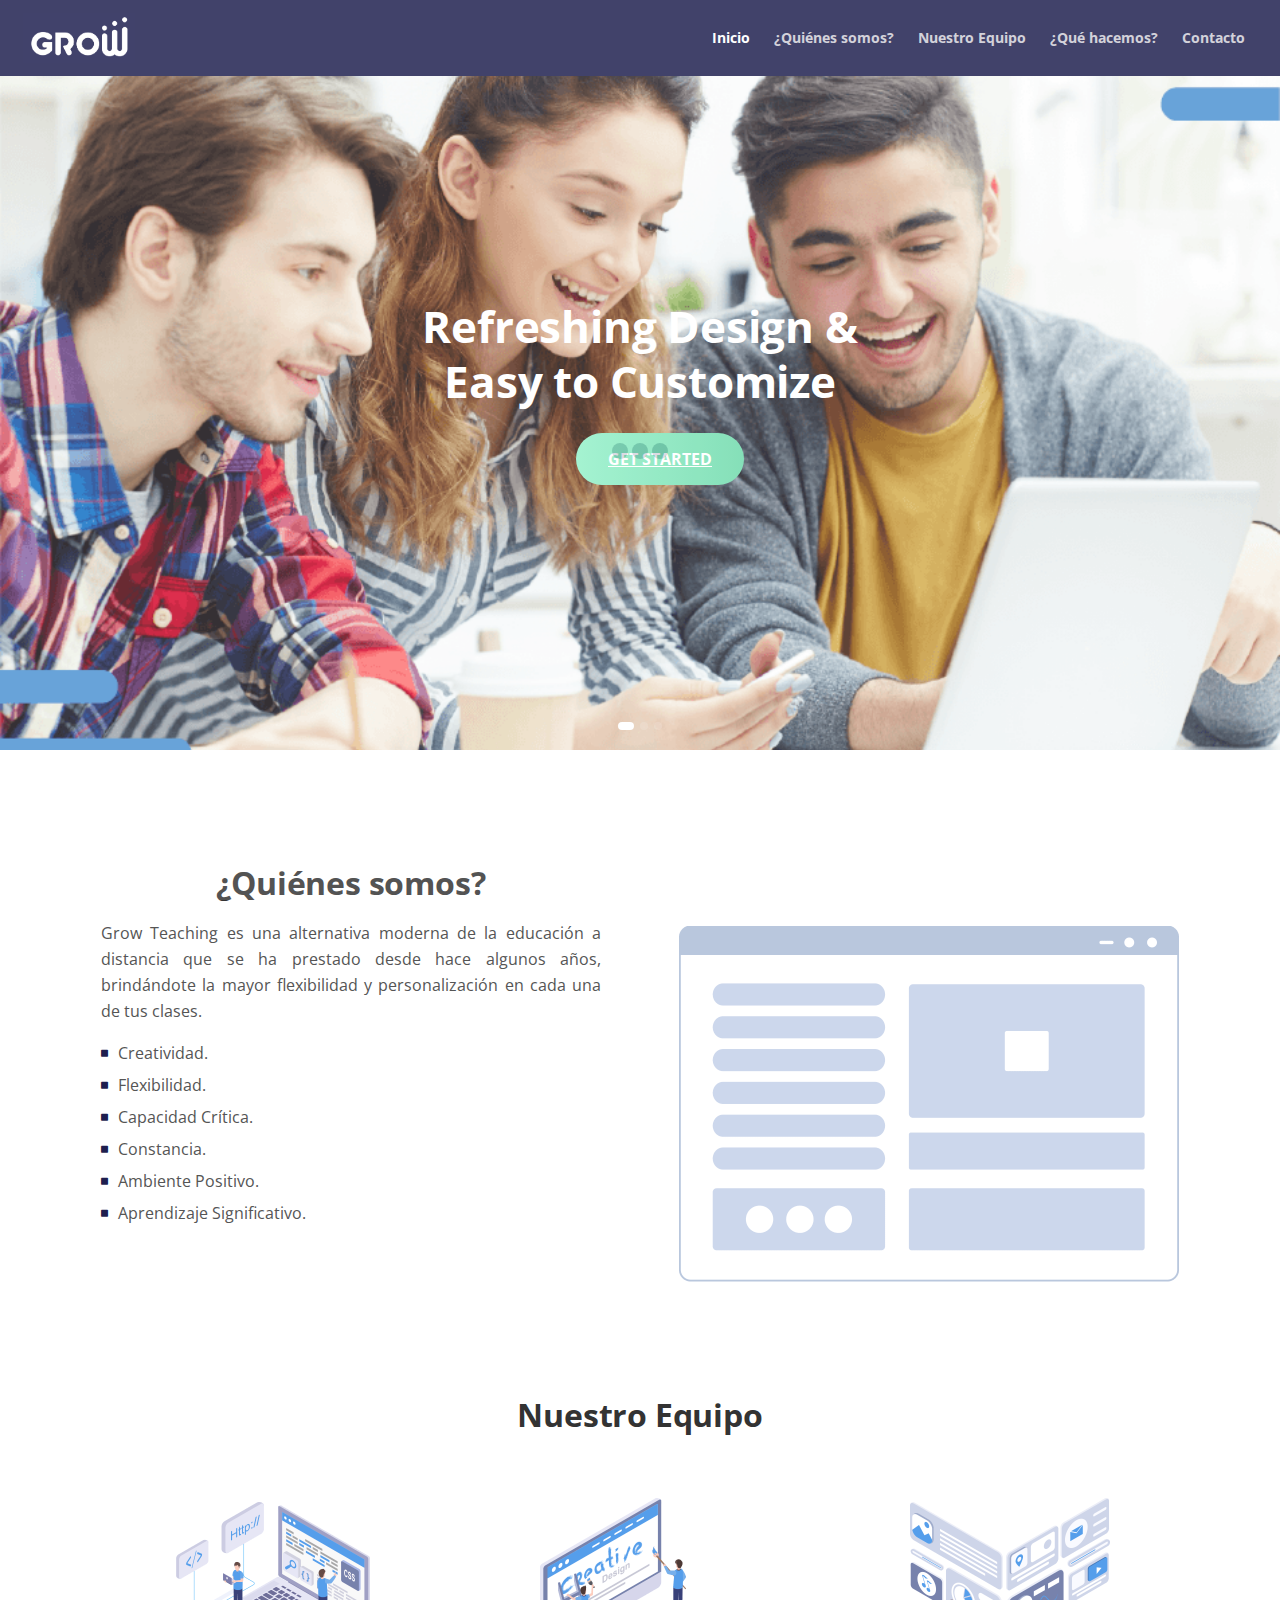
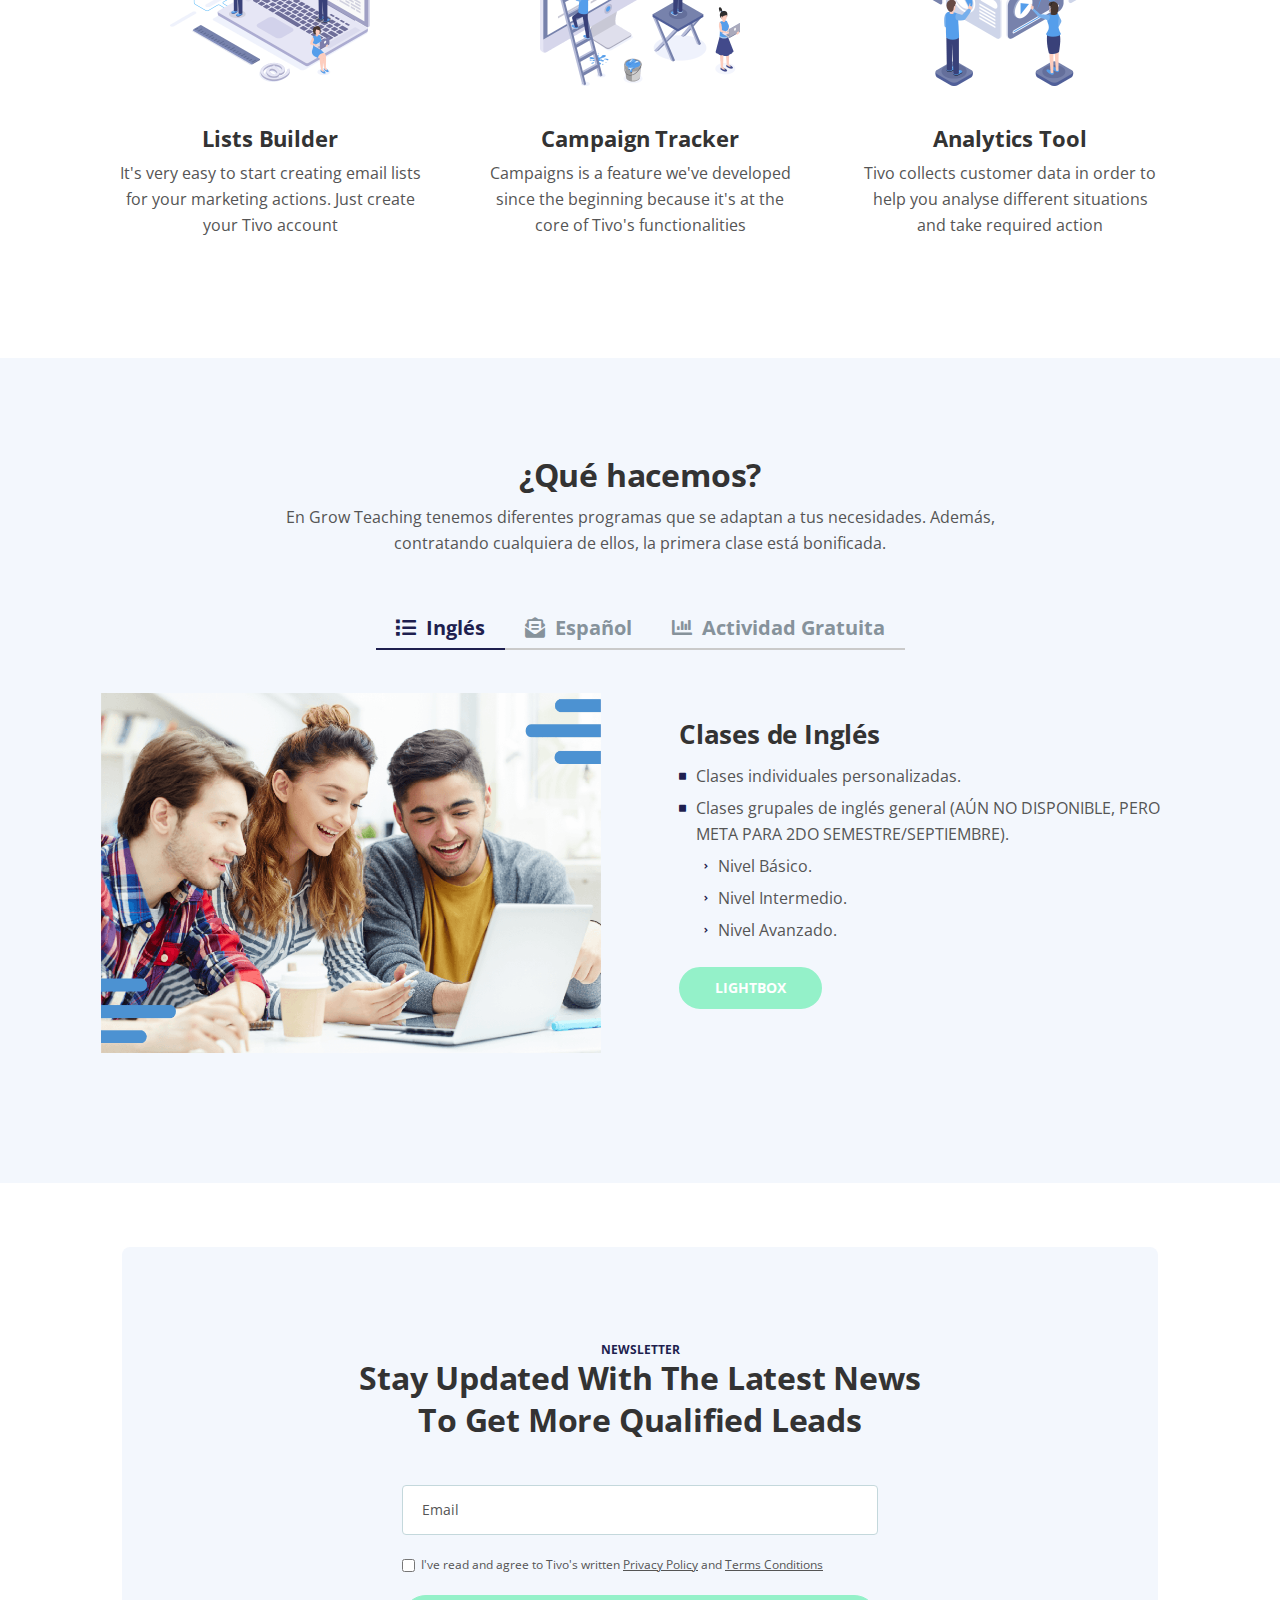
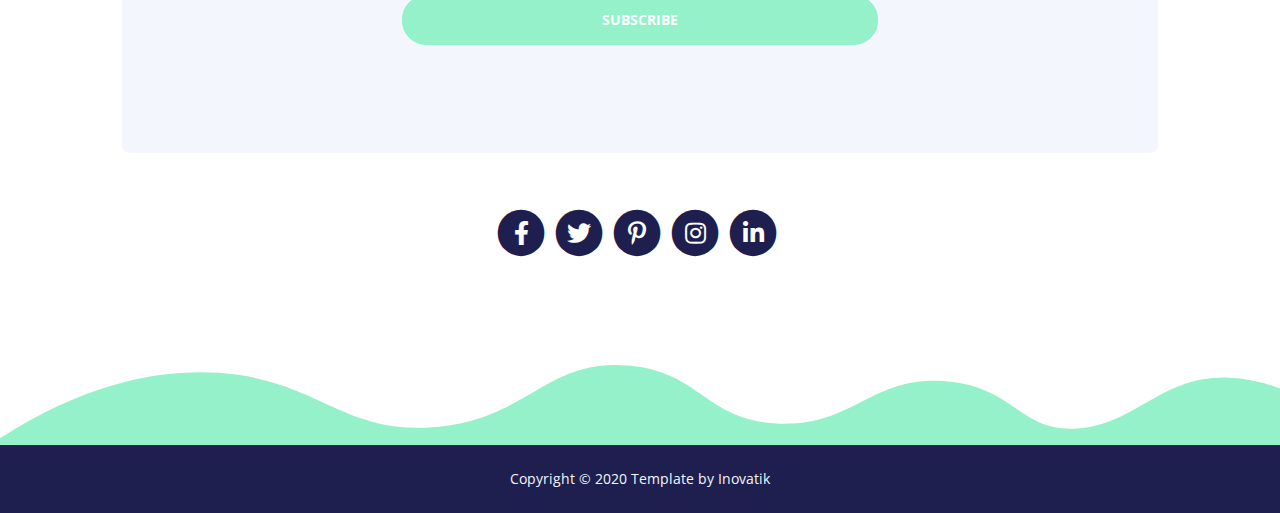
<file: index.html>
<!DOCTYPE html>
<html lang="en">
<head>
    <meta charset="utf-8">
    <meta name="viewport" content="width=device-width, initial-scale=1, shrink-to-fit=no">
    
    <!-- SEO Meta Tags -->
    <meta name="description" content="Tivo is a HTML landing page template built with Bootstrap to help you crate engaging presentations for SaaS apps and convert visitors into users.">
    <meta name="author" content="Inovatik">

    <!-- OG Meta Tags to improve the way the post looks when you share the page on LinkedIn, Facebook, Google+ -->
	<meta property="og:site_name" content="" /> <!-- website name -->
	<meta property="og:site" content="" /> <!-- website link -->
	<meta property="og:title" content=""/> <!-- title shown in the actual shared post -->
	<meta property="og:description" content="" /> <!-- description shown in the actual shared post -->
	<meta property="og:image" content="" /> <!-- image link, make sure it's jpg -->
	<meta property="og:url" content="" /> <!-- where do you want your post to link to -->
	<meta property="og:type" content="article" />

    <!-- Website Title -->
    <title>Grow - Teaching</title>
    
    <!-- Styles -->
    <link href="https://fonts.googleapis.com/css?family=Open+Sans:400,400i,700&display=swap&subset=latin-ext" rel="stylesheet">
    <link href="css/bootstrap.css" rel="stylesheet">
    <link href="css/fontawesome-all.css" rel="stylesheet">
    <link href="css/swiper.css" rel="stylesheet">
	<link href="css/magnific-popup.css" rel="stylesheet">
    <link href="css/styles.css" rel="stylesheet">
    <link rel="stylesheet" href="css/LineIcons.css">
    <link rel="stylesheet" href="css/slick.css">
    <link rel="stylesheet" href="css/animate.css">
    <link rel="stylesheet" href="css/default.css">
	
	<!-- Favicon  -->
    <link rel="icon" href="images/favicon.png">
</head>
<body data-spy="scroll" data-target=".fixed-top">
    
    <!-- Preloader -->
	<div class="spinner-wrapper">
        <div class="spinner">
            <div class="bounce1"></div>
            <div class="bounce2"></div>
            <div class="bounce3"></div>
        </div>
    </div>
    <!-- end of preloader -->
    

    <!-- Navigation -->
    <nav class="navbar navbar-expand-lg navbar-dark navbar-custom fixed-top">
        <div class="container">

            <!-- Image Logo -->
            <a class="navbar-brand logo-image" href="index.html"><img src="images/logo.jpg" alt="alternative"></a> 
            
            <!-- Mobile Menu Toggle Button -->
            <button class="navbar-toggler" type="button" data-toggle="collapse" data-target="#navbarsExampleDefault" aria-controls="navbarsExampleDefault" aria-expanded="false" aria-label="Toggle navigation">
                <span class="navbar-toggler-awesome fas fa-bars"></span>
                <span class="navbar-toggler-awesome fas fa-times"></span>
            </button>
            <!-- end of mobile menu toggle button -->

            <div class="collapse navbar-collapse" id="navbarsExampleDefault">
                <ul class="navbar-nav ml-auto">
                    <li class="nav-item">
                        <a class="nav-link page-scroll" href="#header">Inicio <span class="sr-only">(current)</span></a>
                    </li>
                    <li class="nav-item">
                        <a class="nav-link page-scroll" href="#weare">¿Quiénes somos?</a>
                    </li>
                    <li class="nav-item">
                        <a class="nav-link page-scroll" href="#team">Nuestro Equipo</a>
                    </li>
                    <li class="nav-item">
                        <a class="nav-link page-scroll" href="#wedo">¿Qué hacemos?</a>
                    </li>
                    <li class="nav-item">
                        <a class="nav-link page-scroll" href="#contact">Contacto</a>
                    </li>
                </ul>
            </div>
        </div> <!-- end of container -->
    </nav> <!-- end of navbar -->
    <!-- end of navigation -->



    <!-- Carousel -->

    <div id="header" class="slider-area">
        <div class="bd-example">
            <div id="carouselOne" class="carousel slide" data-ride="carousel">
                <ol class="carousel-indicators">
                    <li data-target="#carouselOne" data-slide-to="0" class="active"></li>
                    <li data-target="#carouselOne" data-slide-to="1"></li>
                    <li data-target="#carouselOne" data-slide-to="2"></li>
                </ol>

                <div class="carousel-inner">
                    <div class="carousel-item bg_cover active" style="background-image: url(images/english-1.png)">
                        <div class="carousel-caption">
                            <div class="container">
                                <div class="row justify-content-center">
                                    <div class="col-xl-6 col-lg-7 col-sm-10">
                                        <h2 class="carousel-title">Refreshing Design & Easy to Customize</h2>
                                        <ul class="carousel-btn rounded-buttons">
                                            <li><a class="main-btn rounded-three" href="#wedo">GET STARTED</a></li>
                                        </ul>
                                    </div>
                                </div> <!-- row -->
                            </div> <!-- container -->
                        </div> <!-- carousel caption -->
                    </div> <!-- carousel-item -->

                    <div class="carousel-item bg_cover" style="background-image: url(images/spanish-1.png)">
                        <div class="carousel-caption">
                            <div class="container">
                                <div class="row justify-content-center">
                                    <div class="col-xl-6 col-lg-7 col-sm-10">
                                        <h2 class="carousel-title">Based on Latest Bootstrap & HTML5</h2>
                                        <ul class="carousel-btn rounded-buttons">
                                            <li><a class="main-btn rounded-three" href="#wedo">GET STARTED</a></li>
                                        </ul>
                                    </div>
                                </div> <!-- row -->
                            </div> <!-- container -->
                        </div> <!-- carousel caption -->
                    </div> <!-- carousel-item -->

                    <div class="carousel-item bg_cover" style="background-image: url(images/slider-3.jpg)">
                        <div class="carousel-caption">
                            <div class="container">
                                <div class="row justify-content-center">
                                    <div class="col-xl-6 col-lg-7 col-sm-10">
                                        <h2 class="carousel-title">Multi-purpose Landing Page Template</h2>
                                        <ul class="carousel-btn rounded-buttons">
                                            <li><a class="main-btn rounded-three" href="#wedo">GET STARTED</a></li>
                                        </ul>
                                    </div>
                                </div> <!-- row -->
                            </div> <!-- container -->
                        </div> <!-- carousel caption -->
                    </div> <!-- carousel-item -->
                </div> <!-- carousel-inner -->

                <a class="carousel-control-prev" href="#carouselOne" role="button" data-slide="prev">
                    <i class="lni-arrow-left-circle"></i>
                </a>

                <a class="carousel-control-next" href="#carouselOne" role="button" data-slide="next">
                    <i class="lni-arrow-right-circle"></i>
                </a>
            </div> <!-- carousel -->
        </div> <!-- bd-example -->
    </div>

    <!-- end Carousel -->

    <!-- Details -->
    <div id="weare" class="basic-1">
        <div class="container">
            <div class="row">
                <div class="col-lg-6">
                    <div class="text-container">
                        <h2>¿Quiénes somos?</h2>
                        <p>Grow Teaching es una alternativa moderna de la educación a distancia que se ha prestado desde hace algunos años, brindándote la mayor flexibilidad y personalización en cada una de tus clases.</p>
                        <ul class="list-unstyled li-space-lg">
                            <li class="media">
                                <i class="fas fa-square"></i>
                                <div class="media-body">Creatividad.</div>
                            </li>
                            <li class="media">
                                <i class="fas fa-square"></i>
                                <div class="media-body">Flexibilidad.</div>
                            </li>
                            <li class="media">
                                <i class="fas fa-square"></i>
                                <div class="media-body">Capacidad Crítica.</div>
                            </li>
                            <li class="media">
                                <i class="fas fa-square"></i>
                                <div class="media-body">Constancia.</div>
                            </li>
                            <li class="media">
                                <i class="fas fa-square"></i>
                                <div class="media-body">Ambiente Positivo.</div>
                            </li>
                            <li class="media">
                                <i class="fas fa-square"></i>
                                <div class="media-body">Aprendizaje Significativo.</div>
                            </li>
                        </ul>
                    </div> <!-- end of text-container -->
                </div> <!-- end of col -->
                <div class="col-lg-6">
                    <div class="image-container">
                        <img class="img-fluid" src="images/details.png" alt="alternative">
                    </div> <!-- end of image-container -->
                </div> <!-- end of col -->
            </div> <!-- end of row -->
        </div> <!-- end of container -->
    </div> <!-- end of basic-1 -->
    <!-- end of details -->


    <!-- Description -->
    <div id="team" class="cards-1">
        <div class="container">
            <div class="row">
                <div class="col-lg-12">
                    <h2 class="h2-heading">Nuestro Equipo</h2>
                </div> <!-- end of col -->
            </div> <!-- end of row -->

            <div class="row">
                <div class="col-lg-12">

                    <!-- Card -->
                    <div class="card">
                        <div class="card-image">
                            <img class="img-fluid" src="images/description-1.png" alt="alternative">
                        </div>
                        <div class="card-body">
                            <h4 class="card-title">Lists Builder</h4>
                            <p>It's very easy to start creating email lists for your marketing actions. Just create your Tivo account</p>
                        </div>
                    </div>
                    <!-- end of card -->

                    <!-- Card -->
                    <div class="card">
                        <div class="card-image">
                            <img class="img-fluid" src="images/description-2.png" alt="alternative">
                        </div>
                        <div class="card-body">
                            <h4 class="card-title">Campaign Tracker</h4>
                            <p>Campaigns is a feature we've developed since the beginning because it's at the core of Tivo's functionalities</p>
                        </div>
                    </div>
                    <!-- end of card -->

                    <!-- Card -->
                    <div class="card">
                        <div class="card-image">
                            <img class="img-fluid" src="images/description-3.png" alt="alternative">
                        </div>
                        <div class="card-body">
                            <h4 class="card-title">Analytics Tool</h4>
                            <p>Tivo collects customer data in order to help you analyse different situations and take required action</p>
                        </div>
                    </div>
                    <!-- end of card -->

                </div> <!-- end of col -->
            </div> <!-- end of row -->
        </div> <!-- end of container -->
    </div> <!-- end of cards-1 -->
    <!-- end of description -->


    <!-- Features -->
    <div id="wedo" class="tabs">
        <div class="container">
            <div class="row">
                <div class="col-lg-12">
                    <h2 class="h2-heading">¿Qué hacemos?</h2>
                    <p class="p-heading">En Grow Teaching tenemos diferentes programas que se adaptan a tus necesidades. Además, contratando cualquiera de ellos, la primera clase está bonificada.</p>
                </div> <!-- end of col -->
            </div> <!-- end of row -->
            <div class="row">
                <div class="col-lg-12">

                    <!-- Tabs Links -->
                    <ul class="nav nav-tabs" id="argoTabs" role="tablist">
                        <li class="nav-item">
                            <a class="nav-link active" id="nav-tab-1" data-toggle="tab" href="#tab-1" role="tab" aria-controls="tab-1" aria-selected="true"><i class="fas fa-list"></i>Inglés</a>
                        </li>
                        <li class="nav-item">
                            <a class="nav-link" id="nav-tab-2" data-toggle="tab" href="#tab-2" role="tab" aria-controls="tab-2" aria-selected="false"><i class="fas fa-envelope-open-text"></i>Español</a>
                        </li>
                        <li class="nav-item">
                            <a class="nav-link" id="nav-tab-3" data-toggle="tab" href="#tab-3" role="tab" aria-controls="tab-3" aria-selected="false"><i class="fas fa-chart-bar"></i>Actividad Gratuita</a>
                        </li>
                    </ul>
                    <!-- end of tabs links -->

                    <!-- Tabs Content -->
                    <div class="tab-content" id="argoTabsContent">

                        <!-- Tab -->
                        <div class="tab-pane fade show active" id="tab-1" role="tabpanel" aria-labelledby="tab-1">
                            <div class="row">
                                <div class="col-lg-6">
                                    <div class="image-container">
                                        <img class="img-fluid" src="images/english-1.png" alt="alternative">
                                    </div> <!-- end of image-container -->
                                </div> <!-- end of col -->
                                <div class="col-lg-6">
                                    <div class="text-container">
                                        <h3>Clases de Inglés</h3>
                                        <!--<p>It's very easy to start using Tivo. You just need to fill out and submit the <a class="blue page-scroll" href="sign-up.html">Sign Up Form</a> and you will receive access to the app and all of its features in no more than 24h.</p>-->
                                        <ul class="list-unstyled li-space-lg">
                                            <li class="media">
                                                <i class="fas fa-square"></i>
                                                <div class="media-body">Clases individuales personalizadas.</div>
                                            </li>
                                            <li class="media">
                                                <i class="fas fa-square"></i>
                                                <div class="media-body">Clases grupales de inglés general (AÚN NO DISPONIBLE, PERO META PARA 2DO SEMESTRE/SEPTIEMBRE).</div>
                                                    <li class="media bleeding">
                                                        <i class="fas fa-angle-right"></i>
                                                        <div class="media-body">Nivel Básico.</div>
                                                    </li>
                                                    <li class="media bleeding">
                                                        <i class="fas fa-angle-right"></i>
                                                        <div class="media-body">Nivel Intermedio.</div>
                                                    </li>
                                                    <li class="media bleeding">
                                                        <i class="fas fa-angle-right"></i>
                                                        <div class="media-body">Nivel Avanzado.</div>
                                                    </li>
                                            </li>
                                        </ul>
                                        <a class="btn-solid-reg popup-with-move-anim" href="#details-lightbox-1">LIGHTBOX</a>
                                    </div> <!-- end of text-container -->
                                </div> <!-- end of col -->
                            </div> <!-- end of row -->
                        </div> <!-- end of tab-pane -->
                        <!-- end of tab -->

                        <!-- Tab -->
                        <div class="tab-pane fade" id="tab-2" role="tabpanel" aria-labelledby="tab-2">
                            <div class="row">
                                <div class="col-lg-6">
                                    <div class="image-container">
                                        <img class="img-fluid" src="images/spanish-1.png" alt="alternative">
                                    </div> <!-- end of image-container -->
                                </div> <!-- end of col -->
                                <div class="col-lg-6">
                                    <div class="text-container">
                                       <h3>Clases de Español</h3>
                                        <!--<p>Campaigns monitoring is a feature we've developed since the beginning because it's at the core of Tivo and basically to any marketing activity focused on results.</p>-->
                                        <ul class="list-unstyled li-space-lg">
                                            <li class="media">
                                                <i class="fas fa-square"></i>
                                                <div class="media-body">Clases individuales personalizadas.</div>
                                            </li>
                                            <li class="media">
                                                <i class="fas fa-square"></i>
                                                <div class="media-body">Clases grupales de español general (AÚN NO DISPONIBLE, PERO META PARA 2DO SEMESTRE/SEPTIEMBRE).</div>
                                                    <li class="media bleeding">
                                                        <i class="fas fa-angle-right"></i>
                                                        <div class="media-body">Nivel Básico.</div>
                                                    </li>
                                                    <li class="media bleeding">
                                                        <i class="fas fa-angle-right"></i>
                                                        <div class="media-body">Nivel Intermedio.</div>
                                                    </li>
                                                    <li class="media bleeding">
                                                        <i class="fas fa-angle-right"></i>
                                                        <div class="media-body">Nivel Avanzado.</div>
                                                    </li>
                                            </li>
                                        </ul>
                                        <a class="btn-solid-reg popup-with-move-anim" href="#details-lightbox-2">LIGHTBOX</a>
                                    </div> <!-- end of text-container -->
                                </div> <!-- end of col -->
                            </div> <!-- end of row -->
                        </div> <!-- end of tab-pane -->
                        <!-- end of tab -->

                        <!-- Tab -->
                        <div class="tab-pane fade" id="tab-3" role="tabpanel" aria-labelledby="tab-3">
                            <div class="row">
                                <div class="col-lg-6">
                                    <div class="image-container">
                                        <img class="img-fluid" src="images/features-3.png" alt="alternative">
                                    </div> <!-- end of image-container -->
                                </div> <!-- end of col -->
                                <div class="col-lg-6">
                                    <div class="text-container">
                                        <h3>Actividad gratuita en inglés</h3>
                                        <p>Todos los meses podrás aprender una nueva destreza en inglés y ¡Completamente gratis!</p>
                                        <p>Realizamos actividades dedicadas a una temática en específico, ayudándote a aprender vocabulario relacionado y mejorando tu nivel en el idioma.</p>
                                        <p>Podrás observar las fechas de nuestras actividades en nuestras redes sociales, en esta página web o puedes suscribirte a nuestro newsletter para estar siempre actualizado de las novedades.</p>
                                        <a class="btn-solid-reg popup-with-move-anim" href="#details-lightbox-3">LIGHTBOX</a>
                                    </div> <!-- end of text-container -->
                                </div> <!-- end of col -->
                            </div> <!-- end of row -->
                        </div> <!-- end of tab-pane -->
                        <!-- end of tab -->
                        
                    </div> <!-- end of tab content -->
                    <!-- end of tabs content -->

                </div> <!-- end of col -->
            </div> <!-- end of row -->
        </div> <!-- end of container -->
    </div> <!-- end of tabs -->
    <!-- end of features -->


    <!-- Details Lightboxes -->
    <!-- Details Lightbox 1 -->
	<div id="details-lightbox-1" class="lightbox-basic zoom-anim-dialog mfp-hide">
        <div class="container">
            <div class="row">
                <button title="Close (Esc)" type="button" class="mfp-close x-button">×</button>
                <div class="col-lg-8">
                    <div class="image-container">
                        <img class="img-fluid" src="images/details-lightbox.png" alt="alternative">
                    </div> <!-- end of image-container -->
                </div> <!-- end of col -->
                <div class="col-lg-4">
                    <h3>List Building</h3>
                    <hr>
                    <h5>Core service</h5>
                    <p>It's very easy to start using Tivo. You just need to fill out and submit the Sign Up Form and you will receive access to the app.</p>
                    <ul class="list-unstyled li-space-lg">
                        <li class="media">
                            <i class="fas fa-square"></i><div class="media-body">List building framework</div>
                        </li>
                        <li class="media">
                            <i class="fas fa-square"></i><div class="media-body">Easy database browsing</div>
                        </li>
                        <li class="media">
                            <i class="fas fa-square"></i><div class="media-body">User administration</div>
                        </li>
                        <li class="media">
                            <i class="fas fa-square"></i><div class="media-body">Automate user signup</div>
                        </li>
                        <li class="media">
                            <i class="fas fa-square"></i><div class="media-body">Quick formatting tools</div>
                        </li>
                        <li class="media">
                            <i class="fas fa-square"></i><div class="media-body">Fast email checking</div>
                        </li>
                    </ul>
                    <a class="btn-solid-reg mfp-close" href="sign-up.html">SIGN UP</a> <a class="btn-outline-reg mfp-close as-button" href="#screenshots">BACK</a>
                </div> <!-- end of col -->
            </div> <!-- end of row -->
        </div> <!-- end of container -->
    </div> <!-- end of lightbox-basic -->
    <!-- end of details lightbox 1 -->

    <!-- Details Lightbox 2 -->
	<div id="details-lightbox-2" class="lightbox-basic zoom-anim-dialog mfp-hide">
        <div class="container">
            <div class="row">
                <button title="Close (Esc)" type="button" class="mfp-close x-button">×</button>
                <div class="col-lg-8">
                    <div class="image-container">
                        <img class="img-fluid" src="images/details-lightbox.png" alt="alternative">
                    </div> <!-- end of image-container -->
                </div> <!-- end of col -->
                <div class="col-lg-4">
                    <h3>Campaign Monitoring</h3>
                    <hr>
                    <h5>Core service</h5>
                    <p>It's very easy to start using Tivo. You just need to fill out and submit the Sign Up Form and you will receive access to the app.</p>
                    <ul class="list-unstyled li-space-lg">
                        <li class="media">
                            <i class="fas fa-square"></i><div class="media-body">List building framework</div>
                        </li>
                        <li class="media">
                            <i class="fas fa-square"></i><div class="media-body">Easy database browsing</div>
                        </li>
                        <li class="media">
                            <i class="fas fa-square"></i><div class="media-body">User administration</div>
                        </li>
                        <li class="media">
                            <i class="fas fa-square"></i><div class="media-body">Automate user signup</div>
                        </li>
                        <li class="media">
                            <i class="fas fa-square"></i><div class="media-body">Quick formatting tools</div>
                        </li>
                        <li class="media">
                            <i class="fas fa-square"></i><div class="media-body">Fast email checking</div>
                        </li>
                    </ul>
                    <a class="btn-solid-reg mfp-close" href="sign-up.html">SIGN UP</a> <a class="btn-outline-reg mfp-close as-button" href="#screenshots">BACK</a>
                </div> <!-- end of col -->
            </div> <!-- end of row -->
        </div> <!-- end of container -->
    </div> <!-- end of lightbox-basic -->
    <!-- end of details lightbox 2 -->

    <!-- Details Lightbox 3 -->
	<div id="details-lightbox-3" class="lightbox-basic zoom-anim-dialog mfp-hide">
        <div class="container">
            <div class="row">
                <button title="Close (Esc)" type="button" class="mfp-close x-button">×</button>
                <div class="col-lg-8">
                    <div class="image-container">
                        <img class="img-fluid" src="images/details-lightbox.png" alt="alternative">
                    </div> <!-- end of image-container -->
                </div> <!-- end of col -->
                <div class="col-lg-4">
                    <h3>Analytics Tools</h3>
                    <hr>
                    <h5>Core service</h5>
                    <p>It's very easy to start using Tivo. You just need to fill out and submit the Sign Up Form and you will receive access to the app.</p>
                    <ul class="list-unstyled li-space-lg">
                        <li class="media">
                            <i class="fas fa-square"></i><div class="media-body">List building framework</div>
                        </li>
                        <li class="media">
                            <i class="fas fa-square"></i><div class="media-body">Easy database browsing</div>
                        </li>
                        <li class="media">
                            <i class="fas fa-square"></i><div class="media-body">User administration</div>
                        </li>
                        <li class="media">
                            <i class="fas fa-square"></i><div class="media-body">Automate user signup</div>
                        </li>
                        <li class="media">
                            <i class="fas fa-square"></i><div class="media-body">Quick formatting tools</div>
                        </li>
                        <li class="media">
                            <i class="fas fa-square"></i><div class="media-body">Fast email checking</div>
                        </li>
                    </ul>
                    <a class="btn-solid-reg mfp-close" href="sign-up.html">SIGN UP</a> <a class="btn-outline-reg mfp-close as-button" href="#screenshots">BACK</a>
                </div> <!-- end of col -->
            </div> <!-- end of row -->
        </div> <!-- end of container -->
    </div> <!-- end of lightbox-basic -->
    <!-- end of details lightbox 3 -->
    <!-- end of details lightboxes -->

    <!-- Newsletter -->
    <div class="form">
        <div class="container">
            <div class="row">
                <div class="col-lg-12">
                    <div class="text-container">
                        <div class="above-heading">NEWSLETTER</div>
                        <h2>Stay Updated With The Latest News To Get More Qualified Leads</h2>

                        <!-- Newsletter Form -->
                        <form id="newsletterForm" data-toggle="validator" data-focus="false">
                            <div class="form-group">
                                <input type="email" class="form-control-input" id="nemail" required>
                                <label class="label-control" for="nemail">Email</label>
                                <div class="help-block with-errors"></div>
                            </div>
                            <div class="form-group checkbox">
                                <input type="checkbox" id="nterms" value="Agreed-to-Terms" required>I've read and agree to Tivo's written <a href="privacy-policy.html">Privacy Policy</a> and <a href="terms-conditions.html">Terms Conditions</a> 
                                <div class="help-block with-errors"></div>
                            </div>
                            <div class="form-group">
                                <button type="submit" class="form-control-submit-button">SUBSCRIBE</button>
                            </div>
                            <div class="form-message">
                                <div id="nmsgSubmit" class="h3 text-center hidden"></div>
                            </div>
                        </form>
                        <!-- end of newsletter form -->

                    </div> <!-- end of text-container -->
                </div> <!-- end of col -->
            </div> <!-- end of row -->
            <div class="row">
                <div class="col-lg-12">
                    <div class="icon-container">
                        <span class="fa-stack">
                            <a href="#your-link">
                                <i class="fas fa-circle fa-stack-2x"></i>
                                <i class="fab fa-facebook-f fa-stack-1x"></i>
                            </a>
                        </span>
                        <span class="fa-stack">
                            <a href="#your-link">
                                <i class="fas fa-circle fa-stack-2x"></i>
                                <i class="fab fa-twitter fa-stack-1x"></i>
                            </a>
                        </span>
                        <span class="fa-stack">
                            <a href="#your-link">
                                <i class="fas fa-circle fa-stack-2x"></i>
                                <i class="fab fa-pinterest-p fa-stack-1x"></i>
                            </a>
                        </span>
                        <span class="fa-stack">
                            <a href="#your-link">
                                <i class="fas fa-circle fa-stack-2x"></i>
                                <i class="fab fa-instagram fa-stack-1x"></i>
                            </a>
                        </span>
                        <span class="fa-stack">
                            <a href="#your-link">
                                <i class="fas fa-circle fa-stack-2x"></i>
                                <i class="fab fa-linkedin-in fa-stack-1x"></i>
                            </a>
                        </span>
                    </div> <!-- end of col -->
                </div> <!-- end of col -->
            </div> <!-- end of row -->
        </div> <!-- end of container -->
    </div> <!-- end of form -->
    <!-- end of newsletter -->


    <!-- Footer -->
    <svg class="footer-frame" data-name="Layer 2" xmlns="http://www.w3.org/2000/svg" preserveAspectRatio="none" viewBox="0 0 1920 79"><defs><style>.cls-2{fill:#94f1c9;}</style></defs><title>footer-frame</title><path class="cls-2" d="M0,72.427C143,12.138,255.5,4.577,328.644,7.943c147.721,6.8,183.881,60.242,320.83,53.737,143-6.793,167.826-68.128,293-60.9,109.095,6.3,115.68,54.364,225.251,57.319,113.58,3.064,138.8-47.711,251.189-41.8,104.012,5.474,109.713,50.4,197.369,46.572,89.549-3.91,124.375-52.563,227.622-50.155A338.646,338.646,0,0,1,1920,23.467V79.75H0V72.427Z" transform="translate(0 -0.188)"/></svg>
    
    <!-- Copyright -->
    <div class="copyright">
        <div class="container">
            <div class="row">
                <div class="col-lg-12">
                    <p class="p-small">Copyright © 2020 <a href="https://inovatik.com">Template by Inovatik</a></p>
                </div> <!-- end of col -->
            </div> <!-- enf of row -->
        </div> <!-- end of container -->
    </div> <!-- end of copyright --> 
    <!-- end of copyright -->
    
    	
    <!-- Scripts -->
    <script src="js/jquery.min.js"></script> <!-- jQuery for Bootstrap's JavaScript plugins -->
    <script src="js/popper.min.js"></script> <!-- Popper tooltip library for Bootstrap -->
    <script src="js/bootstrap.min.js"></script> <!-- Bootstrap framework -->
    <script src="js/jquery.easing.min.js"></script> <!-- jQuery Easing for smooth scrolling between anchors -->
    <script src="js/swiper.min.js"></script> <!-- Swiper for image and text sliders -->
    <script src="js/jquery.magnific-popup.js"></script> <!-- Magnific Popup for lightboxes -->
    <script src="js/validator.min.js"></script> <!-- Validator.js - Bootstrap plugin that validates forms -->
    <script src="js/scripts.js"></script> <!-- Custom scripts -->
    <script src="js/slick.min.js"></script>
</body>
</html>
</file>
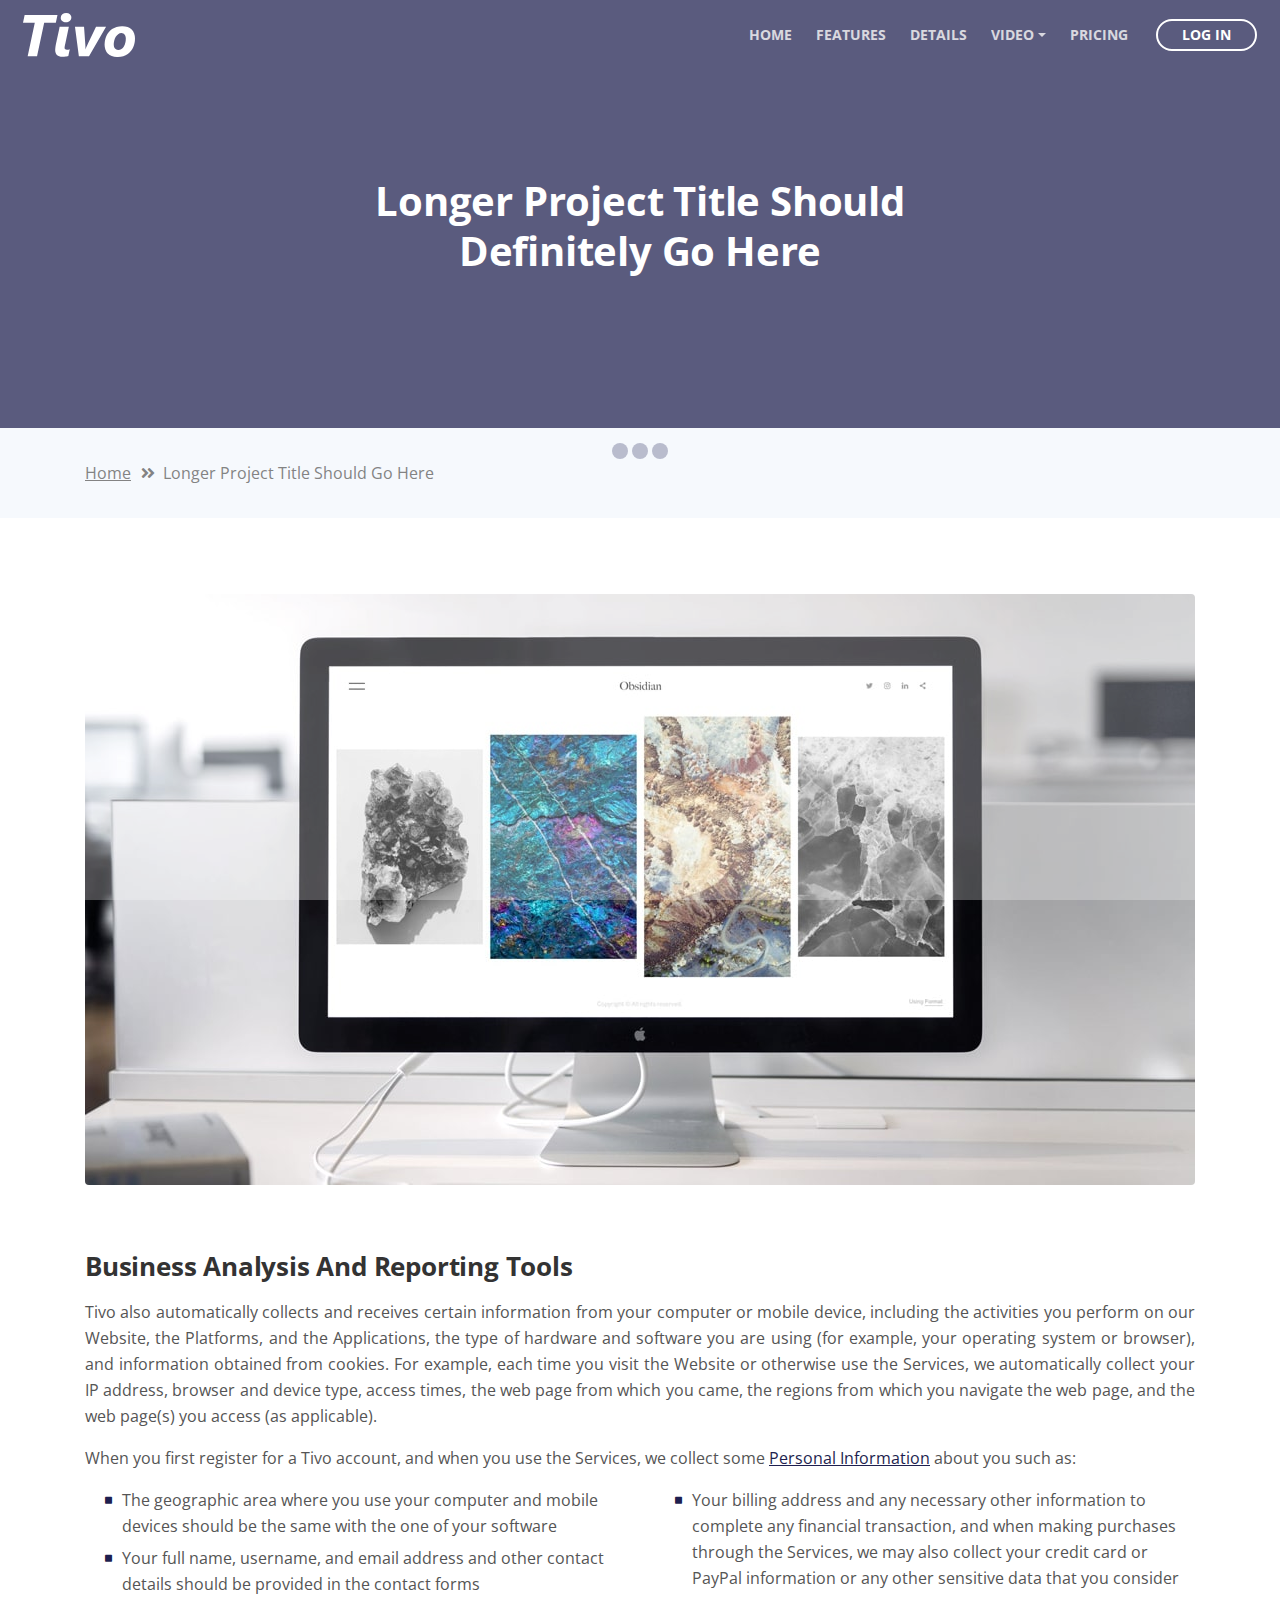
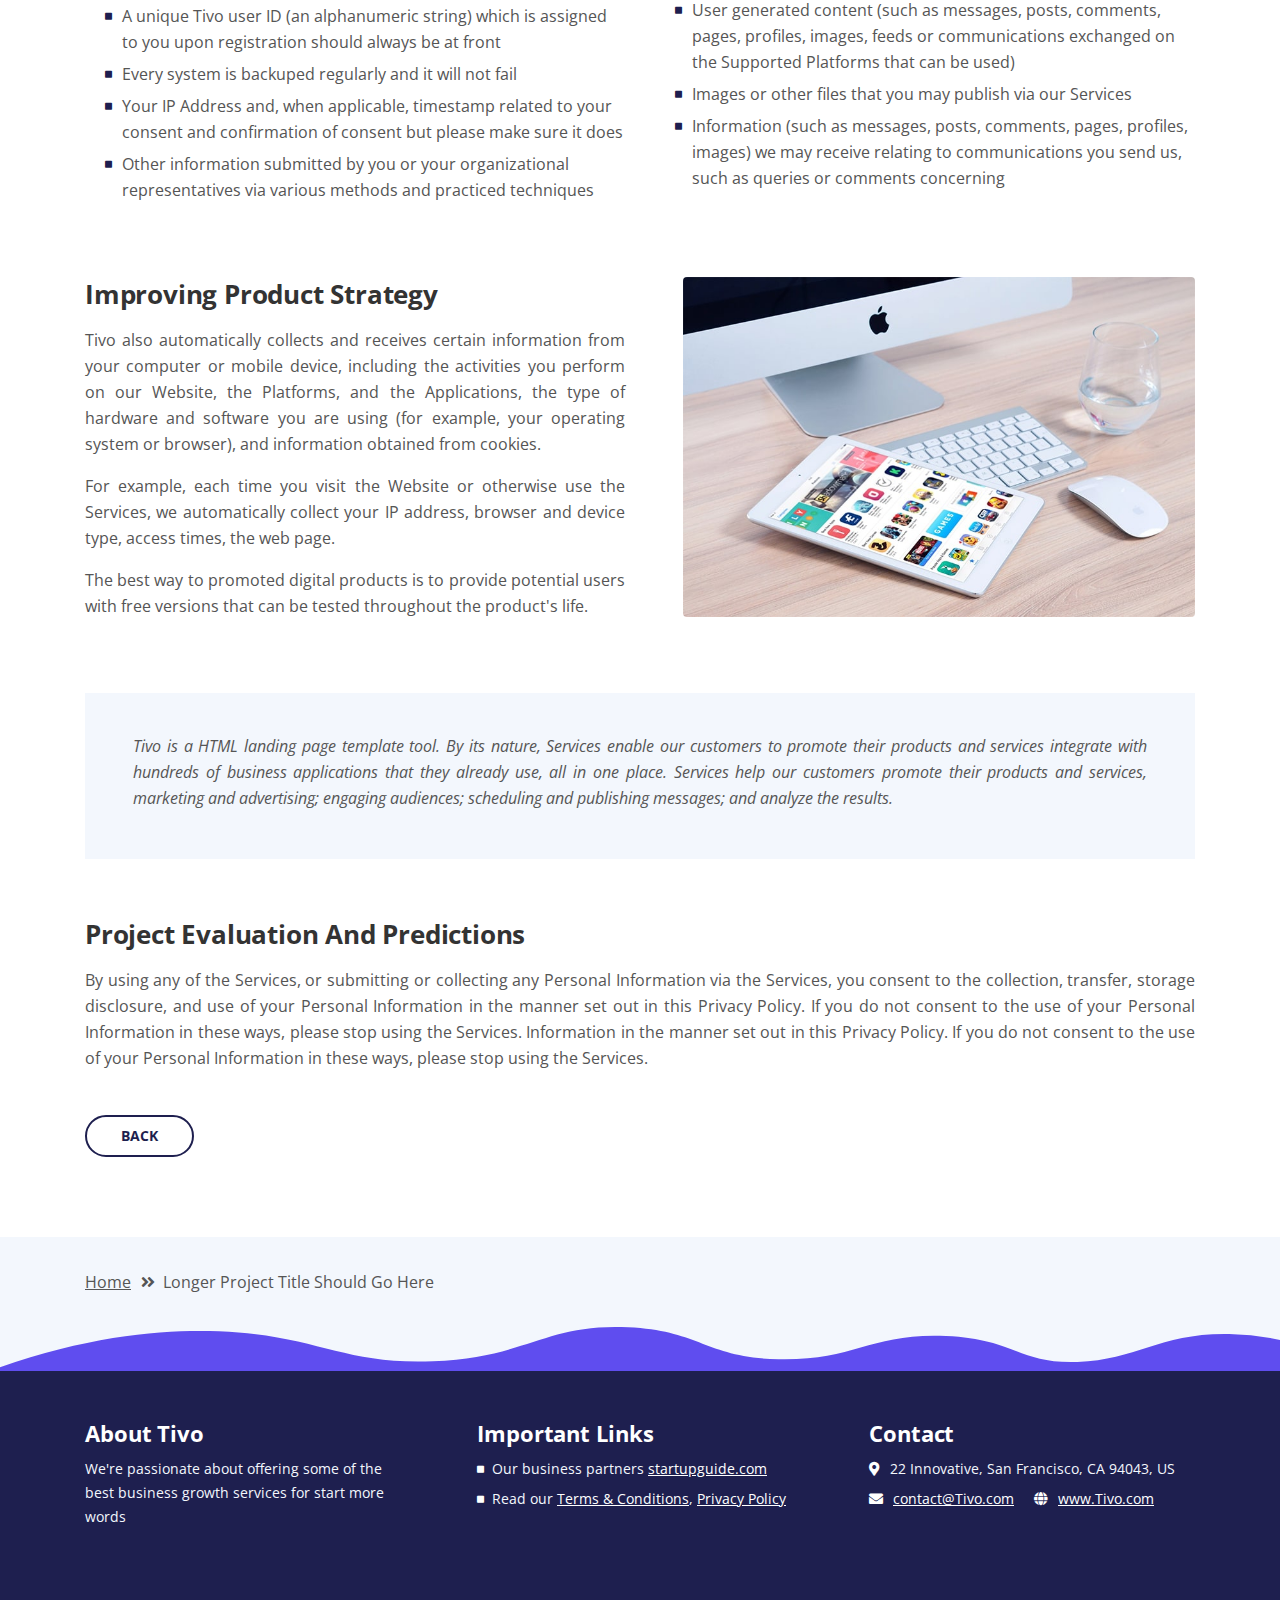
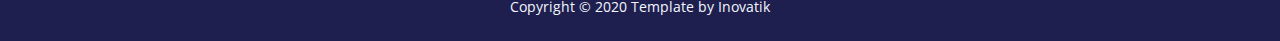
<file: article-details.html>
<!DOCTYPE html>
<html lang="en">
<head>
    <meta charset="utf-8">
    <meta name="viewport" content="width=device-width, initial-scale=1, shrink-to-fit=no">
    
    <!-- SEO Meta Tags -->
    <meta name="description" content="Tivo is a HTML landing page template built with Bootstrap to help you crate engaging presentations for SaaS apps and convert visitors into users.">
    <meta name="author" content="Inovatik">

    <!-- OG Meta Tags to improve the way the post looks when you share the page on LinkedIn, Facebook, Google+ -->
	<meta property="og:site_name" content="" /> <!-- website name -->
	<meta property="og:site" content="" /> <!-- website link -->
	<meta property="og:title" content=""/> <!-- title shown in the actual shared post -->
	<meta property="og:description" content="" /> <!-- description shown in the actual shared post -->
	<meta property="og:image" content="" /> <!-- image link, make sure it's jpg -->
	<meta property="og:url" content="" /> <!-- where do you want your post to link to -->
	<meta property="og:type" content="article" />

    <!-- Website Title -->
    <title>Article Details - Tivo - SaaS App HTML Landing Page Template</title>
    
    <!-- Styles -->
    <link href="https://fonts.googleapis.com/css?family=Open+Sans:400,400i,700&display=swap&subset=latin-ext" rel="stylesheet">
    <link href="css/bootstrap.css" rel="stylesheet">
    <link href="css/fontawesome-all.css" rel="stylesheet">
    <link href="css/swiper.css" rel="stylesheet">
	<link href="css/magnific-popup.css" rel="stylesheet">
    <link href="css/styles.css" rel="stylesheet">
	
	<!-- Favicon  -->
    <link rel="icon" href="images/favicon.png">
</head>
<body data-spy="scroll" data-target=".fixed-top">
    
    <!-- Preloader -->
	<div class="spinner-wrapper">
        <div class="spinner">
            <div class="bounce1"></div>
            <div class="bounce2"></div>
            <div class="bounce3"></div>
        </div>
    </div>
    <!-- end of preloader -->
    

    <!-- Navigation -->
    <nav class="navbar navbar-expand-lg navbar-dark navbar-custom fixed-top">
        <div class="container">

            <!-- Text Logo - Use this if you don't have a graphic logo -->
            <!-- <a class="navbar-brand logo-text page-scroll" href="index.html">Tivo</a> -->

            <!-- Image Logo -->
            <a class="navbar-brand logo-image" href="index.html"><img src="images/logo.svg" alt="alternative"></a> 
            
            <!-- Mobile Menu Toggle Button -->
            <button class="navbar-toggler" type="button" data-toggle="collapse" data-target="#navbarsExampleDefault" aria-controls="navbarsExampleDefault" aria-expanded="false" aria-label="Toggle navigation">
                <span class="navbar-toggler-awesome fas fa-bars"></span>
                <span class="navbar-toggler-awesome fas fa-times"></span>
            </button>
            <!-- end of mobile menu toggle button -->

            <div class="collapse navbar-collapse" id="navbarsExampleDefault">
                <ul class="navbar-nav ml-auto">
                    <li class="nav-item">
                        <a class="nav-link page-scroll" href="index.html#header">HOME <span class="sr-only">(current)</span></a>
                    </li>
                    <li class="nav-item">
                        <a class="nav-link page-scroll" href="index.html#features">FEATURES</a>
                    </li>
                    <li class="nav-item">
                        <a class="nav-link page-scroll" href="index.html#details">DETAILS</a>
                    </li>

                    <!-- Dropdown Menu -->          
                    <li class="nav-item dropdown">
                        <a class="nav-link dropdown-toggle page-scroll" href="index.html#video" id="navbarDropdown" role="button" aria-haspopup="true" aria-expanded="false">VIDEO</a>
                        <div class="dropdown-menu" aria-labelledby="navbarDropdown">
                            <a class="dropdown-item" href="article-details.html"><span class="item-text">ARTICLE DETAILS</span></a>
                            <div class="dropdown-items-divide-hr"></div>
                            <a class="dropdown-item" href="terms-conditions.html"><span class="item-text">TERMS CONDITIONS</span></a>
                            <div class="dropdown-items-divide-hr"></div>
                            <a class="dropdown-item" href="privacy-policy.html"><span class="item-text">PRIVACY POLICY</span></a>
                        </div>
                    </li>
                    <!-- end of dropdown menu -->

                    <li class="nav-item">
                        <a class="nav-link page-scroll" href="index.html#pricing">PRICING</a>
                    </li>
                </ul>
                <span class="nav-item">
                    <a class="btn-outline-sm" href="log-in.html">LOG IN</a>
                </span>
            </div>
        </div> <!-- end of container -->
    </nav> <!-- end of navbar -->
    <!-- end of navigation -->


    <!-- Header -->
    <header id="header" class="ex-header">
        <div class="container">
            <div class="row">
                <div class="col-md-12">
                    <h1>Longer Project Title Should Definitely Go Here</h1>
                </div> <!-- end of col -->
            </div> <!-- end of row -->
        </div> <!-- end of container -->
    </header> <!-- end of ex-header -->
    <!-- end of header -->


    <!-- Breadcrumbs -->
    <div class="ex-basic-1">
        <div class="container">
            <div class="row">
                <div class="col-lg-12">
                    <div class="breadcrumbs">
                        <a href="index.html">Home</a><i class="fa fa-angle-double-right"></i><span>Longer Project Title Should Go Here</span>
                    </div> <!-- end of breadcrumbs -->
                </div> <!-- end of col -->
            </div> <!-- end of row -->
        </div> <!-- end of container -->
    </div> <!-- end of ex-basic-1 -->
    <!-- end of breadcrumbs -->


    <!-- Privacy Content -->
    <div class="ex-basic-2">
        <div class="container">
            <div class="row">
                <div class="col-lg-12">
                    <div class="image-container-large">
                        <img class="img-fluid" src="images/article-details-large.jpg" alt="alternative">
                    </div> <!-- end of image-container-large -->
                    <div class="text-container">
                        <h3>Business Analysis And Reporting Tools</h3>
                        <p>Tivo also automatically collects and receives certain information from your computer or mobile device, including the activities you perform on our Website, the Platforms, and the Applications, the type of hardware and software you are using (for example, your operating system or browser), and information obtained from cookies. For example, each time you visit the Website or otherwise use the Services, we automatically collect your IP address, browser and device type, access times, the web page from which you came, the regions from which you navigate the web page, and the web page(s) you access (as applicable).</p>
                        <p>When you first register for a Tivo account, and when you use the Services, we collect some <a class="blue" href="#your-link">Personal Information</a> about you such as:</p>
                        <div class="row">
                            <div class="col-md-6">
                                <ul class="list-unstyled li-space-lg indent">
                                    <li class="media">
                                        <i class="fas fa-square"></i>
                                        <div class="media-body">The geographic area where you use your computer and mobile devices should be the same with the one of your software</div>
                                    </li>
                                    <li class="media">
                                        <i class="fas fa-square"></i>
                                        <div class="media-body">Your full name, username, and email address and other contact details should be provided in the contact forms</div>
                                    </li>
                                    <li class="media">
                                        <i class="fas fa-square"></i>
                                        <div class="media-body">A unique Tivo user ID (an alphanumeric string) which is assigned to you upon registration should always be at front</div>
                                    </li>
                                    <li class="media">
                                        <i class="fas fa-square"></i>
                                        <div class="media-body">Every system is backuped regularly and it will not fail</div>
                                    </li>
                                    <li class="media">
                                        <i class="fas fa-square"></i>
                                        <div class="media-body">Your IP Address and, when applicable, timestamp related to your consent and confirmation of consent but please make sure it does</div>
                                    </li>
                                    <li class="media">
                                        <i class="fas fa-square"></i>
                                        <div class="media-body">Other information submitted by you or your organizational representatives via various methods and practiced techniques</div>
                                    </li>
                                </ul>
                            </div> <!-- end of col -->

                            <div class="col-md-6">
                                <ul class="list-unstyled li-space-lg indent">
                                    <li class="media">
                                        <i class="fas fa-square"></i>
                                        <div class="media-body">Your billing address and any necessary other information to complete any financial transaction, and when making purchases through the Services, we may also collect your credit card or PayPal information or any other sensitive data that you consider</div>
                                    </li>
                                    <li class="media">
                                        <i class="fas fa-square"></i>
                                        <div class="media-body">User generated content (such as messages, posts, comments, pages, profiles, images, feeds or communications exchanged on the Supported Platforms that can be used)</div>
                                    </li>
                                    <li class="media">
                                        <i class="fas fa-square"></i>
                                        <div class="media-body">Images or other files that you may publish via our Services</div>
                                    </li>
                                    <li class="media">
                                        <i class="fas fa-square"></i>
                                        <div class="media-body">Information (such as messages, posts, comments, pages, profiles, images) we may receive relating to communications you send us, such as queries or comments concerning</div>
                                    </li>
                                </ul>
                            </div> <!-- end of col -->
                        </div> <!-- end of row -->
                    </div> <!-- end of text-container-->
                    
                    <div class="text-container">
                        <div class="row">
                            <div class="col-md-6">
                                <h3>Improving Product Strategy</h3>
                                <p>Tivo also automatically collects and receives certain information from your computer or mobile device, including the activities you perform on our Website, the Platforms, and the Applications, the type of hardware and software you are using (for example, your operating system or browser), and information obtained from cookies.</p>
                                <p>For example, each time you visit the Website or otherwise use the Services, we automatically collect your IP address, browser and device type, access times, the web page.</p>
                                <p>The best way to promoted digital products is to provide potential users with free versions that can be tested throughout the product's life.</p>
                            </div> <!-- end of col -->
                            <div class="col-md-6">
                                <div class="image-container-small">
                                    <img class="img-fluid" src="images/article-details-small.jpg" alt="alternative">
                                </div> <!-- end of image-container-small -->
                            </div> <!-- end of col -->
                        </div> <!-- end of row -->
                    </div> <!-- end of text-container -->

                    <div class="text-container dark">
                        <p class="testimonial-text">Tivo is a HTML landing page template tool. By its nature, Services enable our customers to promote their products and services integrate with hundreds of business applications that they already use, all in one place. Services help our customers promote their products and services, marketing and advertising; engaging audiences; scheduling and publishing messages; and analyze the results.</p>
                    </div> <!-- end of text container -->

                    <div class="text-container last">
                        <h3>Project Evaluation And Predictions</h3>
					    <p>By using any of the Services, or submitting or collecting any Personal Information via the Services, you consent to the collection, transfer, storage disclosure, and use of your Personal Information in the manner set out in this Privacy Policy. If you do not consent to the use of your Personal Information in these ways, please stop using the Services. Information in the manner set out in this Privacy Policy. If you do not consent to the use of your Personal Information in these ways, please stop using the Services.</p>
                    </div> <!-- end of text-container -->
                    <a class="btn-outline-reg" href="index.html">BACK</a>
                </div> <!-- end of col-->
            </div> <!-- end of row -->
        </div> <!-- end of container -->
    </div> <!-- end of ex-basic-2 -->
    <!-- end of privacy content -->


    <!-- Breadcrumbs -->
    <div class="ex-basic-1">
        <div class="container">
            <div class="row">
                <div class="col-lg-12">
                    <div class="breadcrumbs">
                        <a href="index.html">Home</a><i class="fa fa-angle-double-right"></i><span>Longer Project Title Should Go Here</span>
                    </div> <!-- end of breadcrumbs -->
                </div> <!-- end of col -->
            </div> <!-- end of row -->
        </div> <!-- end of container -->
    </div> <!-- end of ex-basic-1 -->
    <!-- end of breadcrumbs -->

    
    <!-- Footer -->
    <svg class="ex-footer-frame" data-name="Layer 2" xmlns="http://www.w3.org/2000/svg" preserveAspectRatio="none" viewBox="0 0 1920 79"><defs><style>.cls-2{fill:#5f4def;}</style></defs><title>footer-frame</title><path class="cls-2" d="M0,72.427C143,12.138,255.5,4.577,328.644,7.943c147.721,6.8,183.881,60.242,320.83,53.737,143-6.793,167.826-68.128,293-60.9,109.095,6.3,115.68,54.364,225.251,57.319,113.58,3.064,138.8-47.711,251.189-41.8,104.012,5.474,109.713,50.4,197.369,46.572,89.549-3.91,124.375-52.563,227.622-50.155A338.646,338.646,0,0,1,1920,23.467V79.75H0V72.427Z" transform="translate(0 -0.188)"/></svg>
    <div class="footer">
        <div class="container">
            <div class="row">
                <div class="col-md-4">
                    <div class="footer-col first">
                        <h4>About Tivo</h4>
                        <p class="p-small">We're passionate about offering some of the best business growth services for start more words</p>
                    </div>
                </div> <!-- end of col -->
                <div class="col-md-4">
                    <div class="footer-col middle">
                        <h4>Important Links</h4>
                        <ul class="list-unstyled li-space-lg p-small">
                            <li class="media">
                                <i class="fas fa-square"></i>
                                <div class="media-body">Our business partners <a class="white" href="#your-link">startupguide.com</a></div>
                            </li>
                            <li class="media">
                                <i class="fas fa-square"></i>
                                <div class="media-body">Read our <a class="white" href="terms-conditions.html">Terms & Conditions</a>, <a class="white" href="privacy-policy.html">Privacy Policy</a></div>
                            </li>
                        </ul>
                    </div>
                </div> <!-- end of col -->
                <div class="col-md-4">
                    <div class="footer-col last">
                        <h4>Contact</h4>
                        <ul class="list-unstyled li-space-lg p-small">
                            <li class="media">
                                <i class="fas fa-map-marker-alt"></i>
                                <div class="media-body">22 Innovative, San Francisco, CA 94043, US</div>
                            </li>
                            <li class="media">
                                <i class="fas fa-envelope"></i>
                                <div class="media-body"><a class="white" href="mailto:contact@Tivo.com">contact@Tivo.com</a> <i class="fas fa-globe"></i><a class="white" href="#your-link">www.Tivo.com</a></div>
                            </li>
                        </ul>
                    </div> 
                </div> <!-- end of col -->
            </div> <!-- end of row -->
        </div> <!-- end of container -->
    </div> <!-- end of footer -->  
    <!-- end of footer -->


    <!-- Copyright -->
    <div class="copyright">
        <div class="container">
            <div class="row">
                <div class="col-lg-12">
                    <p class="p-small">Copyright © 2020 <a href="https://inovatik.com">Template by Inovatik</a></p>
                </div> <!-- end of col -->
            </div> <!-- enf of row -->
        </div> <!-- end of container -->
    </div> <!-- end of copyright --> 
    <!-- end of copyright -->
    
    	
    <!-- Scripts -->
    <script src="js/jquery.min.js"></script> <!-- jQuery for Bootstrap's JavaScript plugins -->
    <script src="js/popper.min.js"></script> <!-- Popper tooltip library for Bootstrap -->
    <script src="js/bootstrap.min.js"></script> <!-- Bootstrap framework -->
    <script src="js/jquery.easing.min.js"></script> <!-- jQuery Easing for smooth scrolling between anchors -->
    <script src="js/swiper.min.js"></script> <!-- Swiper for image and text sliders -->
    <script src="js/jquery.magnific-popup.js"></script> <!-- Magnific Popup for lightboxes -->
    <script src="js/validator.min.js"></script> <!-- Validator.js - Bootstrap plugin that validates forms -->
    <script src="js/scripts.js"></script> <!-- Custom scripts -->
</body>
</html>
</file>
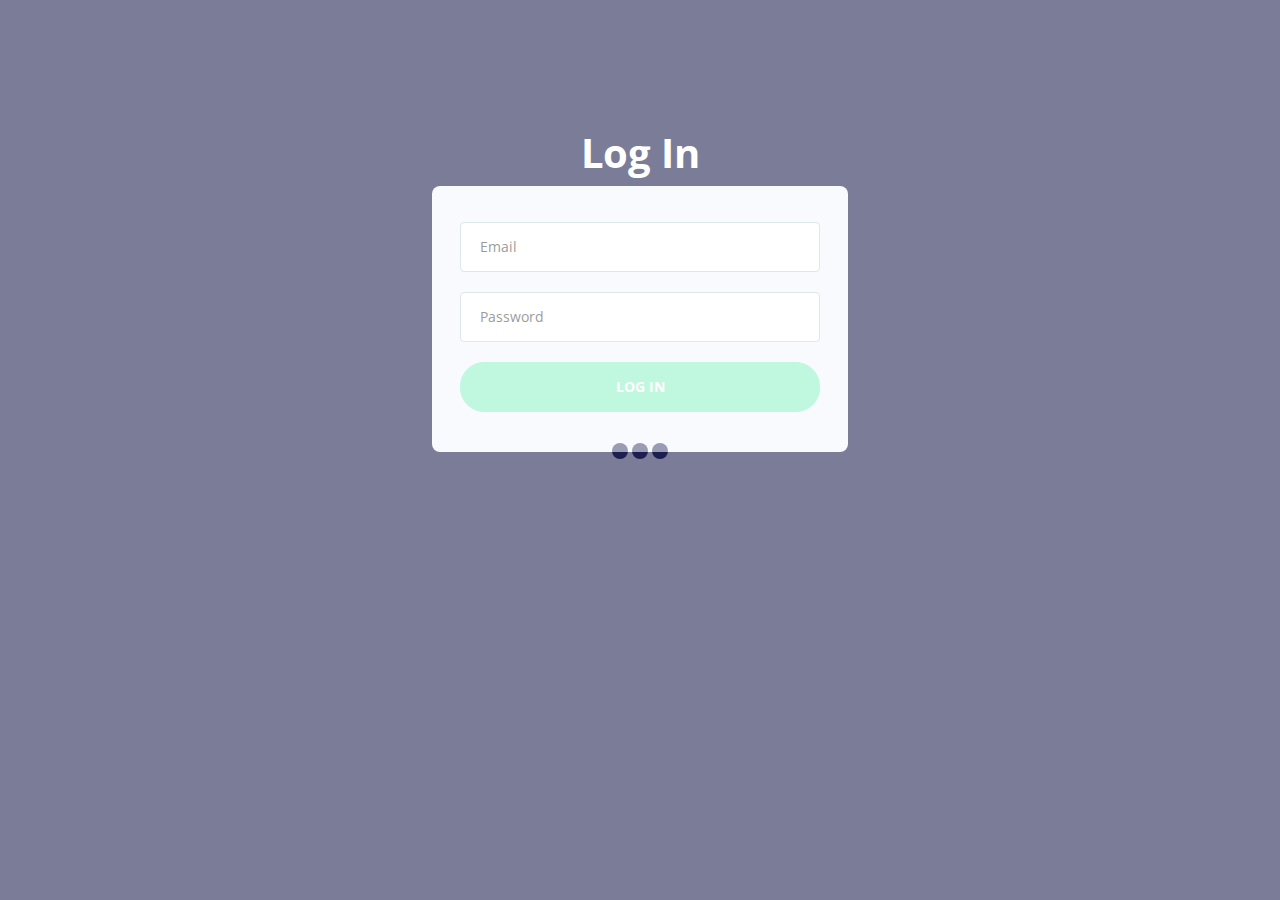
<file: log-in.html>
<!DOCTYPE html>
<html lang="en">
<head>
    <meta charset="utf-8">
    <meta name="viewport" content="width=device-width, initial-scale=1, shrink-to-fit=no">
    
    <!-- SEO Meta Tags -->
    <meta name="description" content="Tivo is a HTML landing page template built with Bootstrap to help you crate engaging presentations for SaaS apps and convert visitors into users.">
    <meta name="author" content="Inovatik">

    <!-- OG Meta Tags to improve the way the post looks when you share the page on LinkedIn, Facebook, Google+ -->
	<meta property="og:site_name" content="" /> <!-- website name -->
	<meta property="og:site" content="" /> <!-- website link -->
	<meta property="og:title" content=""/> <!-- title shown in the actual shared post -->
	<meta property="og:description" content="" /> <!-- description shown in the actual shared post -->
	<meta property="og:image" content="" /> <!-- image link, make sure it's jpg -->
	<meta property="og:url" content="" /> <!-- where do you want your post to link to -->
	<meta property="og:type" content="article" />

    <!-- Website Title -->
    <title>Log In - Tivo - SaaS App HTML Landing Page Template</title>
    
    <!-- Styles -->
    <link href="https://fonts.googleapis.com/css?family=Open+Sans:400,400i,700&display=swap&subset=latin-ext" rel="stylesheet">
    <link href="css/bootstrap.css" rel="stylesheet">
    <link href="css/fontawesome-all.css" rel="stylesheet">
    <link href="css/swiper.css" rel="stylesheet">
	<link href="css/magnific-popup.css" rel="stylesheet">
	<link href="css/styles.css" rel="stylesheet">
	
	<!-- Favicon  -->
    <link rel="icon" href="images/favicon.png">
</head>
<body data-spy="scroll" data-target=".fixed-top">
    
    <!-- Preloader -->
	<div class="spinner-wrapper">
        <div class="spinner">
            <div class="bounce1"></div>
            <div class="bounce2"></div>
            <div class="bounce3"></div>
        </div>
    </div>
    <!-- end of preloader -->
    
    <!-- Header -->
    <header id="header" class="ex-2-header">
        <div class="container">
            <div class="row">
                <div class="col-lg-12">
                    <h1>Log In</h1>
                    <!-- Sign Up Form -->
                    <div class="form-container">
                        <form id="logInForm" data-toggle="validator" data-focus="false">
                            <div class="form-group">
                                <input type="email" class="form-control-input" id="lemail" required>
                                <label class="label-control" for="lemail">Email</label>
                                <div class="help-block with-errors"></div>
                            </div>
                            <div class="form-group">
                                <input type="text" class="form-control-input" id="lpassword" required>
                                <label class="label-control" for="lpassword">Password</label>
                                <div class="help-block with-errors"></div>
                            </div>
                            <div class="form-group">
                                <button type="submit" class="form-control-submit-button">LOG IN</button>
                            </div>
                            <div class="form-message">
                                <div id="lmsgSubmit" class="h3 text-center hidden"></div>
                            </div>
                        </form>
                    </div> <!-- end of form container -->
                    <!-- end of sign up form -->

                </div> <!-- end of col -->
            </div> <!-- end of row -->
        </div> <!-- end of container -->
    </header> <!-- end of ex-header -->
    <!-- end of header -->


    <!-- Scripts -->
    <script src="js/jquery.min.js"></script> <!-- jQuery for Bootstrap's JavaScript plugins -->
    <script src="js/popper.min.js"></script> <!-- Popper tooltip library for Bootstrap -->
    <script src="js/bootstrap.min.js"></script> <!-- Bootstrap framework -->
    <script src="js/jquery.easing.min.js"></script> <!-- jQuery Easing for smooth scrolling between anchors -->
    <script src="js/swiper.min.js"></script> <!-- Swiper for image and text sliders -->
    <script src="js/jquery.magnific-popup.js"></script> <!-- Magnific Popup for lightboxes -->
    <script src="js/validator.min.js"></script> <!-- Validator.js - Bootstrap plugin that validates forms -->
    <script src="js/scripts.js"></script> <!-- Custom scripts -->
</body>
</html>
</file>
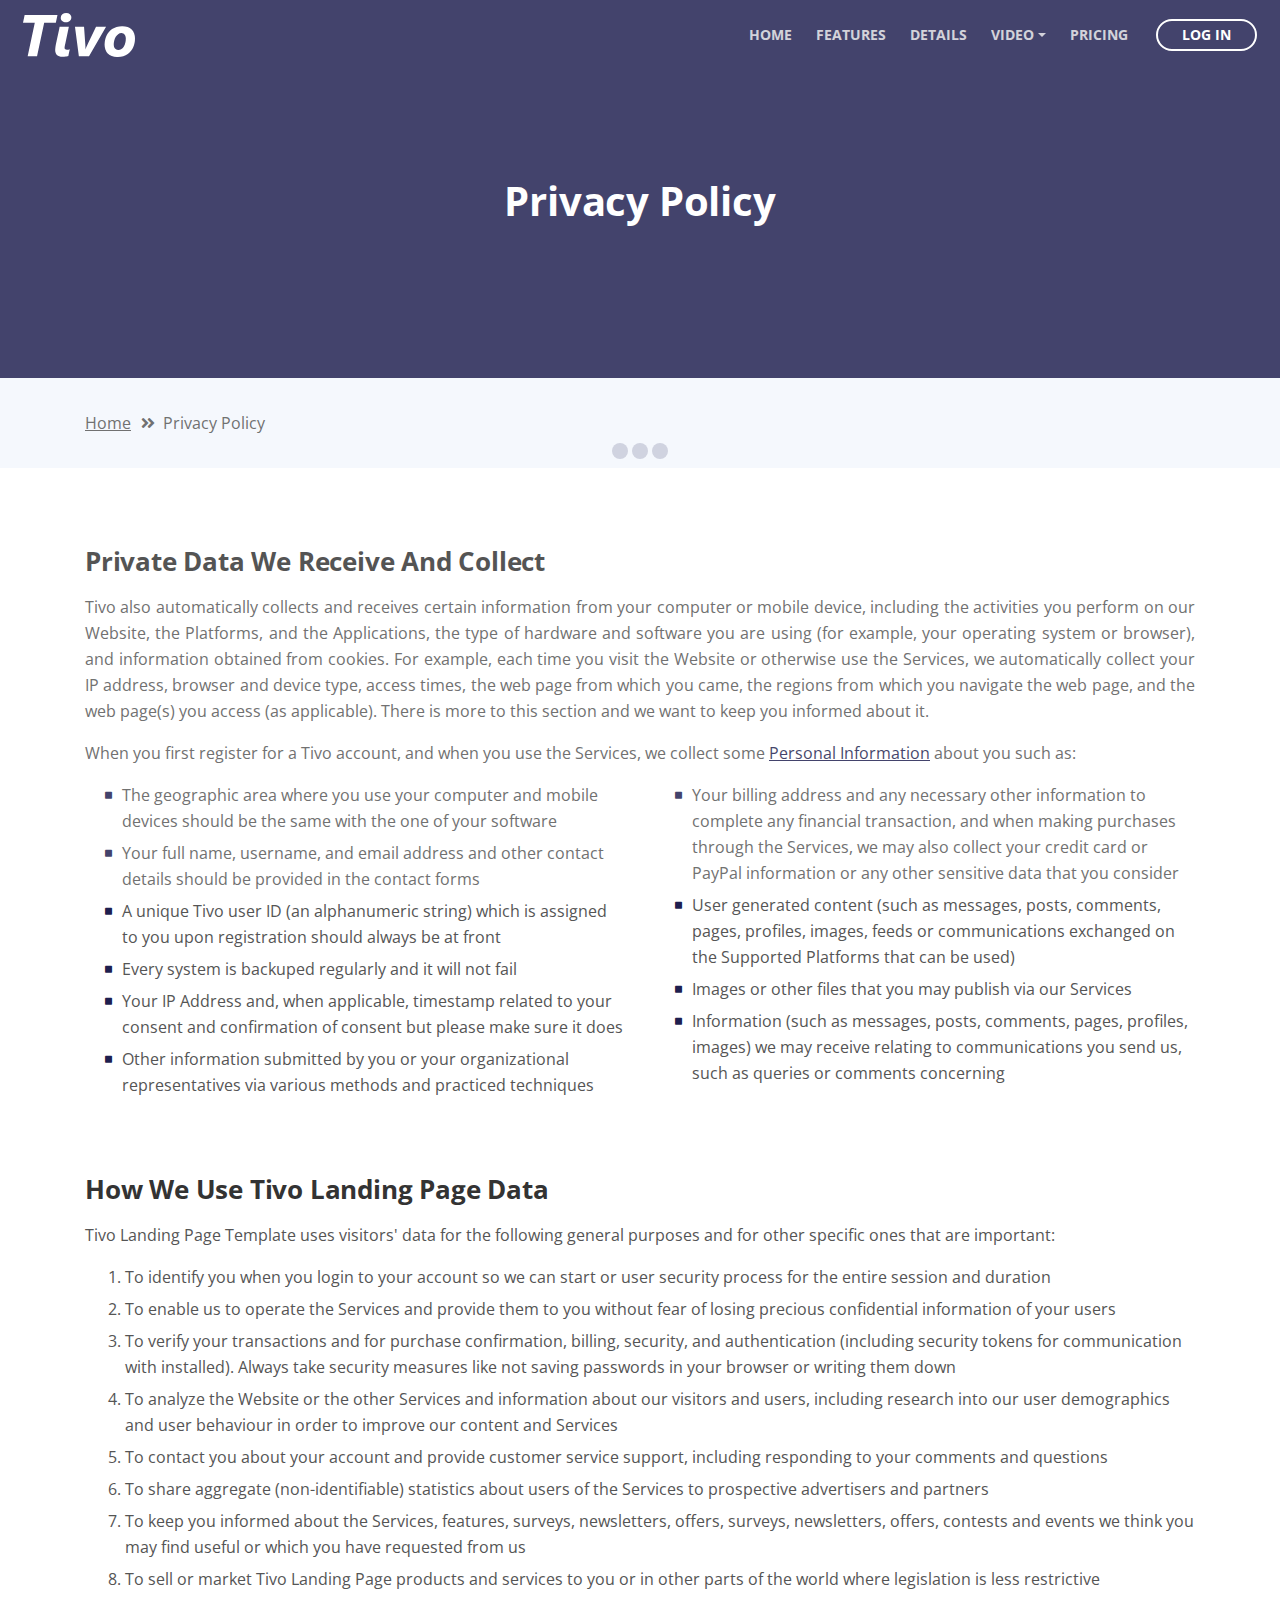
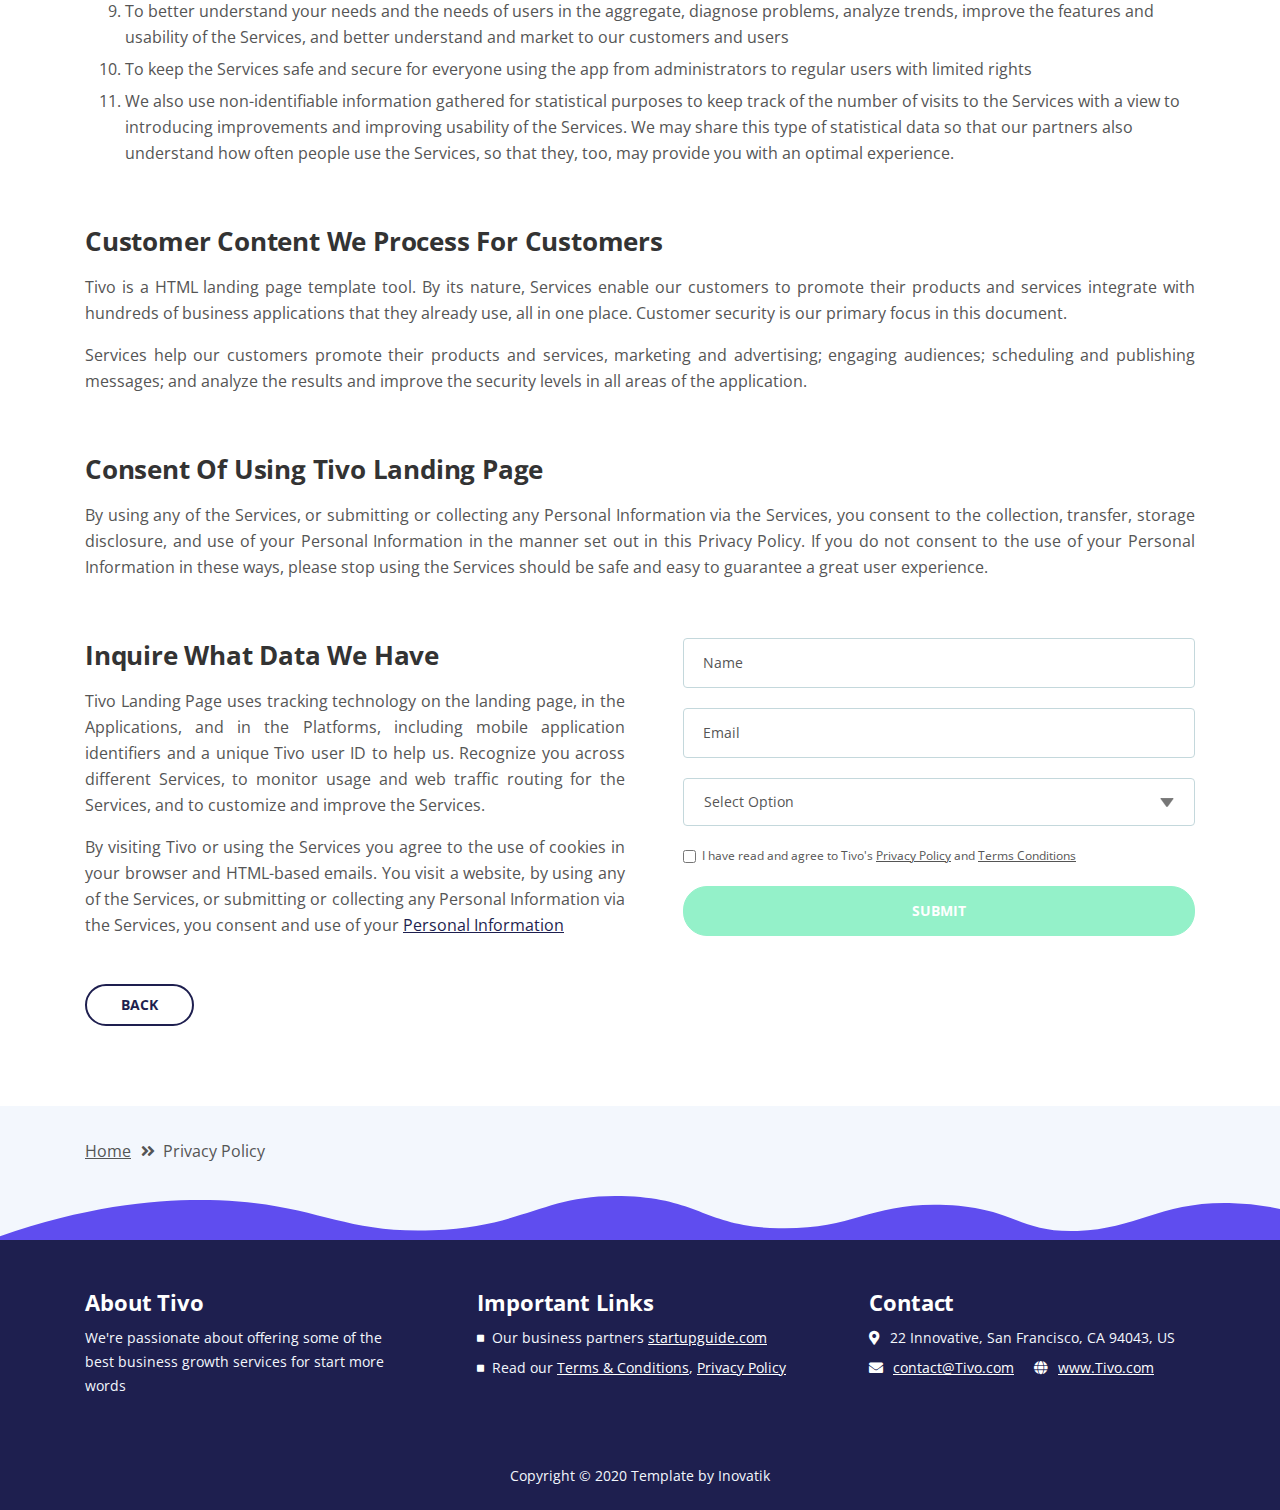
<file: privacy-policy.html>
<!DOCTYPE html>
<html lang="en">
<head>
    <meta charset="utf-8">
    <meta name="viewport" content="width=device-width, initial-scale=1, shrink-to-fit=no">
    
    <!-- SEO Meta Tags -->
    <meta name="description" content="Tivo is a HTML landing page template built with Bootstrap to help you crate engaging presentations for SaaS apps and convert visitors into users.">
    <meta name="author" content="Inovatik">

    <!-- OG Meta Tags to improve the way the post looks when you share the page on LinkedIn, Facebook, Google+ -->
	<meta property="og:site_name" content="" /> <!-- website name -->
	<meta property="og:site" content="" /> <!-- website link -->
	<meta property="og:title" content=""/> <!-- title shown in the actual shared post -->
	<meta property="og:description" content="" /> <!-- description shown in the actual shared post -->
	<meta property="og:image" content="" /> <!-- image link, make sure it's jpg -->
	<meta property="og:url" content="" /> <!-- where do you want your post to link to -->
	<meta property="og:type" content="article" />

    <!-- Website Title -->
    <title>Privacy Policy - Tivo - SaaS App HTML Landing Page Template</title>
    
    <!-- Styles -->
    <link href="https://fonts.googleapis.com/css?family=Open+Sans:400,400i,700&display=swap&subset=latin-ext" rel="stylesheet">
    <link href="css/bootstrap.css" rel="stylesheet">
    <link href="css/fontawesome-all.css" rel="stylesheet">
    <link href="css/swiper.css" rel="stylesheet">
	<link href="css/magnific-popup.css" rel="stylesheet">
	<link href="css/styles.css" rel="stylesheet">
	
	<!-- Favicon  -->
    <link rel="icon" href="images/favicon.png">
</head>
<body data-spy="scroll" data-target=".fixed-top">
    
    <!-- Preloader -->
	<div class="spinner-wrapper">
        <div class="spinner">
            <div class="bounce1"></div>
            <div class="bounce2"></div>
            <div class="bounce3"></div>
        </div>
    </div>
    <!-- end of preloader -->
    

    <!-- Navigation -->
    <nav class="navbar navbar-expand-lg navbar-dark navbar-custom fixed-top">
        <div class="container">

            <!-- Text Logo - Use this if you don't have a graphic logo -->
            <!-- <a class="navbar-brand logo-text page-scroll" href="index.html">Tivo</a> -->

            <!-- Image Logo -->
            <a class="navbar-brand logo-image" href="index.html"><img src="images/logo.svg" alt="alternative"></a> 
            
            <!-- Mobile Menu Toggle Button -->
            <button class="navbar-toggler" type="button" data-toggle="collapse" data-target="#navbarsExampleDefault" aria-controls="navbarsExampleDefault" aria-expanded="false" aria-label="Toggle navigation">
                <span class="navbar-toggler-awesome fas fa-bars"></span>
                <span class="navbar-toggler-awesome fas fa-times"></span>
            </button>
            <!-- end of mobile menu toggle button -->

            <div class="collapse navbar-collapse" id="navbarsExampleDefault">
                <ul class="navbar-nav ml-auto">
                    <li class="nav-item">
                        <a class="nav-link page-scroll" href="index.html#header">HOME <span class="sr-only">(current)</span></a>
                    </li>
                    <li class="nav-item">
                        <a class="nav-link page-scroll" href="index.html#features">FEATURES</a>
                    </li>
                    <li class="nav-item">
                        <a class="nav-link page-scroll" href="index.html#details">DETAILS</a>
                    </li>

                    <!-- Dropdown Menu -->          
                    <li class="nav-item dropdown">
                        <a class="nav-link dropdown-toggle page-scroll" href="index.html#video" id="navbarDropdown" role="button" aria-haspopup="true" aria-expanded="false">VIDEO</a>
                        <div class="dropdown-menu" aria-labelledby="navbarDropdown">
                            <a class="dropdown-item" href="article-details.html"><span class="item-text">ARTICLE DETAILS</span></a>
                            <div class="dropdown-items-divide-hr"></div>
                            <a class="dropdown-item" href="terms-conditions.html"><span class="item-text">TERMS CONDITIONS</span></a>
                            <div class="dropdown-items-divide-hr"></div>
                            <a class="dropdown-item" href="privacy-policy.html"><span class="item-text">PRIVACY POLICY</span></a>
                        </div>
                    </li>
                    <!-- end of dropdown menu -->

                    <li class="nav-item">
                        <a class="nav-link page-scroll" href="index.html#pricing">PRICING</a>
                    </li>
                </ul>
                <span class="nav-item">
                    <a class="btn-outline-sm" href="log-in.html">LOG IN</a>
                </span>
            </div>
        </div> <!-- end of container -->
    </nav> <!-- end of navbar -->
    <!-- end of navigation -->


    <!-- Header -->
    <header id="header" class="ex-header">
        <div class="container">
            <div class="row">
                <div class="col-md-12">
                    <h1>Privacy Policy</h1>
                </div> <!-- end of col -->
            </div> <!-- end of row -->
        </div> <!-- end of container -->
    </header> <!-- end of ex-header -->
    <!-- end of header -->


    <!-- Breadcrumbs -->
    <div class="ex-basic-1">
        <div class="container">
            <div class="row">
                <div class="col-lg-12">
                    <div class="breadcrumbs">
                        <a href="index.html">Home</a><i class="fa fa-angle-double-right"></i><span>Privacy Policy</span>
                    </div> <!-- end of breadcrumbs -->
                </div> <!-- end of col -->
            </div> <!-- end of row -->
        </div> <!-- end of container -->
    </div> <!-- end of ex-basic-1 -->
    <!-- end of breadcrumbs -->


    <!-- Privacy Content -->
    <div class="ex-basic-2">
        <div class="container">
            <div class="row">
                <div class="col-lg-12">
                    <div class="text-container">
                        <h3>Private Data We Receive And Collect</h3>
                        <p>Tivo also automatically collects and receives certain information from your computer or mobile device, including the activities you perform on our Website, the Platforms, and the Applications, the type of hardware and software you are using (for example, your operating system or browser), and information obtained from cookies. For example, each time you visit the Website or otherwise use the Services, we automatically collect your IP address, browser and device type, access times, the web page from which you came, the regions from which you navigate the web page, and the web page(s) you access (as applicable). There is more to this section and we want to keep you informed about it.</p>
                        <p>When you first register for a Tivo account, and when you use the Services, we collect some <a class="blue" href="#your-link">Personal Information</a> about you such as:</p>
                        <div class="row">
                            <div class="col-md-6">
                                <ul class="list-unstyled li-space-lg indent">
                                    <li class="media">
                                        <i class="fas fa-square"></i>
                                        <div class="media-body">The geographic area where you use your computer and mobile devices should be the same with the one of your software</div>
                                    </li>
                                    <li class="media">
                                        <i class="fas fa-square"></i>
                                        <div class="media-body">Your full name, username, and email address and other contact details should be provided in the contact forms</div>
                                    </li>
                                    <li class="media">
                                        <i class="fas fa-square"></i>
                                        <div class="media-body">A unique Tivo user ID (an alphanumeric string) which is assigned to you upon registration should always be at front</div>
                                    </li>
                                    <li class="media">
                                        <i class="fas fa-square"></i>
                                        <div class="media-body">Every system is backuped regularly and it will not fail</div>
                                    </li>
                                    <li class="media">
                                        <i class="fas fa-square"></i>
                                        <div class="media-body">Your IP Address and, when applicable, timestamp related to your consent and confirmation of consent but please make sure it does</div>
                                    </li>
                                    <li class="media">
                                        <i class="fas fa-square"></i>
                                        <div class="media-body">Other information submitted by you or your organizational representatives via various methods and practiced techniques</div>
                                    </li>
                                </ul>
                            </div> <!-- end of col -->

                            <div class="col-md-6">
                                <ul class="list-unstyled li-space-lg indent">
                                    <li class="media">
                                        <i class="fas fa-square"></i>
                                        <div class="media-body">Your billing address and any necessary other information to complete any financial transaction, and when making purchases through the Services, we may also collect your credit card or PayPal information or any other sensitive data that you consider</div>
                                    </li>
                                    <li class="media">
                                        <i class="fas fa-square"></i>
                                        <div class="media-body">User generated content (such as messages, posts, comments, pages, profiles, images, feeds or communications exchanged on the Supported Platforms that can be used)</div>
                                    </li>
                                    <li class="media">
                                        <i class="fas fa-square"></i>
                                        <div class="media-body">Images or other files that you may publish via our Services</div>
                                    </li>
                                    <li class="media">
                                        <i class="fas fa-square"></i>
                                        <div class="media-body">Information (such as messages, posts, comments, pages, profiles, images) we may receive relating to communications you send us, such as queries or comments concerning</div>
                                    </li>
                                </ul>
                            </div> <!-- end of col -->
                        </div> <!-- end of row -->
                    </div> <!-- end of text-container-->
                    
                    <div class="text-container">
                        <h3>How We Use Tivo Landing Page Data</h3>
                        <p>Tivo Landing Page Template uses visitors' data for the following general purposes and for other specific ones that are important:</p>
                        <ol class="li-space-lg">
                            <li>To identify you when you login to your account so we can start or user security process for the entire session and duration</li>
                            <li>To enable us to operate the Services and provide them to you without fear of losing precious confidential information of your users</li>
                            <li>To verify your transactions and for purchase confirmation, billing, security, and authentication (including security tokens for communication with installed). Always take security measures like not saving passwords in your browser or writing them down</li>
                            <li>To analyze the Website or the other Services and information about our visitors and users, including research into our user demographics and user behaviour in order to improve our content and Services</li>
                            <li>To contact you about your account and provide customer service support, including responding to your comments and questions</li>
                            <li>To share aggregate (non-identifiable) statistics about users of the Services to prospective advertisers and partners</li>
                            <li>To keep you informed about the Services, features, surveys, newsletters, offers, surveys, newsletters, offers, contests and events we think you may find useful or which you have requested from us</li>
                            <li>To sell or market Tivo Landing Page products and services to you or in other parts of the world where legislation is less restrictive</li>
                            <li>To better understand your needs and the needs of users in the aggregate, diagnose problems, analyze trends, improve the features and usability of the Services, and better understand and market to our customers and users</li>
                            <li>To keep the Services safe and secure for everyone using the app from administrators to regular users with limited rights</li>
                            <li>We also use non-identifiable information gathered for statistical purposes to keep track of the number of visits to the Services with a view to introducing improvements and improving usability of the Services. We may share this type of statistical data so that our partners also understand how often people use the Services, so that they, too, may provide you with an optimal experience.</li>
                        </ol>
                    </div> <!-- end of text-container -->

                    <div class="text-container">
                        <h3>Customer Content We Process For Customers</h3>
                        <p>Tivo is a HTML landing page template tool. By its nature, Services enable our customers to promote their products and services integrate with hundreds of business applications that they already use, all in one place. Customer security is our primary focus in this document.</p>
                        <p>Services help our customers promote their products and services, marketing and advertising; engaging audiences; scheduling and publishing messages; and analyze the results and improve the security levels in all areas of the application.</p>
                    </div> <!-- end of text container -->

                    <div class="text-container">
                        <h3>Consent Of Using Tivo Landing Page</h3>
					    <p>By using any of the Services, or submitting or collecting any Personal Information via the Services, you consent to the collection, transfer, storage disclosure, and use of your Personal Information in the manner set out in this Privacy Policy. If you do not consent to the use of your Personal Information in these ways, please stop using the Services should be safe and easy to guarantee a great user experience.</p>
                    </div> <!-- end of text-container -->
                                       
                    <div class="row">
                        <div class="col-md-6">
                            <div class="text-container last">
                                <h3>Inquire What Data We Have</h3>
                                <p>Tivo Landing Page uses tracking technology on the landing page, in the Applications, and in the Platforms, including mobile application identifiers and a unique Tivo user ID to help us. Recognize you across different Services, to monitor usage and web traffic routing for the Services, and to customize and improve the Services.</p>
                                <p>By visiting Tivo or using the Services you agree to the use of cookies in your browser and HTML-based emails. You visit a website, by using any of the Services, or submitting or collecting any Personal Information via the Services, you consent and use of your <a class="blue" href="#your-link">Personal Information</a></p>
                            </div> <!-- end of text container -->
                        </div> <!-- end of col-->
                        <div class="col-md-6">

                            <!-- Privacy Form -->
                            <div class="form-container">
                                <form id="privacyForm" data-toggle="validator" data-focus="false">
                                    <div class="form-group">
                                        <input type="text" class="form-control-input" id="pname" required>
                                        <label class="label-control" for="pname">Name</label>
                                        <div class="help-block with-errors"></div>
                                    </div>
                                    <div class="form-group">
                                        <input type="email" class="form-control-input" id="pemail" required>
                                        <label class="label-control" for="pemail">Email</label>
                                        <div class="help-block with-errors"></div>
                                    </div>
                                    <div class="form-group">
                                        <select class="form-control-select" id="pselect" required>
                                            <option class="select-option" value="" disabled selected>Select Option</option>
                                            <option class="select-option" value="Delete data">Delete my data</option>
                                            <option class="select-option" value="Show me data">Show me my data</option>
                                        </select>
                                        <div class="help-block with-errors"></div>
                                    </div>
                                    <div class="form-group checkbox">
                                        <input type="checkbox" id="pterms" value="Agreed-to-Terms" required>I have read and agree to Tivo's <a href="privacy-policy.html">Privacy Policy</a> and <a href="terms-conditions.html">Terms Conditions</a>
                                        <div class="help-block with-errors"></div>
                                    </div>
                                    <div class="form-group">
                                        <button type="submit" class="form-control-submit-button">SUBMIT</button>
                                    </div>
                                    <div class="form-message">
                                        <div id="pmsgSubmit" class="h3 text-center hidden"></div>
                                    </div>
                                </form>
                            </div> <!-- end of form container -->
                            <!-- end of privacy form -->

                        </div> <!-- end of col--> 
                    </div> <!-- end of row -->
                    <a class="btn-outline-reg" href="index.html">BACK</a>
                </div> <!-- end of col-->
            </div> <!-- end of row -->
        </div> <!-- end of container -->
    </div> <!-- end of ex-basic-2 -->
    <!-- end of privacy content -->


    <!-- Breadcrumbs -->
    <div class="ex-basic-1">
        <div class="container">
            <div class="row">
                <div class="col-lg-12">
                    <div class="breadcrumbs">
                        <a href="index.html">Home</a><i class="fa fa-angle-double-right"></i><span>Privacy Policy</span>
                    </div> <!-- end of breadcrumbs -->
                </div> <!-- end of col -->
            </div> <!-- end of row -->
        </div> <!-- end of container -->
    </div> <!-- end of ex-basic-1 -->
    <!-- end of breadcrumbs -->

    
    <!-- Footer -->
    <svg class="ex-footer-frame" data-name="Layer 2" xmlns="http://www.w3.org/2000/svg" preserveAspectRatio="none" viewBox="0 0 1920 79"><defs><style>.cls-2{fill:#5f4def;}</style></defs><title>footer-frame</title><path class="cls-2" d="M0,72.427C143,12.138,255.5,4.577,328.644,7.943c147.721,6.8,183.881,60.242,320.83,53.737,143-6.793,167.826-68.128,293-60.9,109.095,6.3,115.68,54.364,225.251,57.319,113.58,3.064,138.8-47.711,251.189-41.8,104.012,5.474,109.713,50.4,197.369,46.572,89.549-3.91,124.375-52.563,227.622-50.155A338.646,338.646,0,0,1,1920,23.467V79.75H0V72.427Z" transform="translate(0 -0.188)"/></svg>
    <div class="footer">
        <div class="container">
            <div class="row">
                <div class="col-md-4">
                    <div class="footer-col first">
                        <h4>About Tivo</h4>
                        <p class="p-small">We're passionate about offering some of the best business growth services for start more words</p>
                    </div>
                </div> <!-- end of col -->
                <div class="col-md-4">
                    <div class="footer-col middle">
                        <h4>Important Links</h4>
                        <ul class="list-unstyled li-space-lg p-small">
                            <li class="media">
                                <i class="fas fa-square"></i>
                                <div class="media-body">Our business partners <a class="white" href="#your-link">startupguide.com</a></div>
                            </li>
                            <li class="media">
                                <i class="fas fa-square"></i>
                                <div class="media-body">Read our <a class="white" href="terms-conditions.html">Terms & Conditions</a>, <a class="white" href="privacy-policy.html">Privacy Policy</a></div>
                            </li>
                        </ul>
                    </div>
                </div> <!-- end of col -->
                <div class="col-md-4">
                    <div class="footer-col last">
                        <h4>Contact</h4>
                        <ul class="list-unstyled li-space-lg p-small">
                            <li class="media">
                                <i class="fas fa-map-marker-alt"></i>
                                <div class="media-body">22 Innovative, San Francisco, CA 94043, US</div>
                            </li>
                            <li class="media">
                                <i class="fas fa-envelope"></i>
                                <div class="media-body"><a class="white" href="mailto:contact@Tivo.com">contact@Tivo.com</a> <i class="fas fa-globe"></i><a class="white" href="#your-link">www.Tivo.com</a></div>
                            </li>
                        </ul>
                    </div> 
                </div> <!-- end of col -->
            </div> <!-- end of row -->
        </div> <!-- end of container -->
    </div> <!-- end of footer -->  
    <!-- end of footer -->


    <!-- Copyright -->
    <div class="copyright">
        <div class="container">
            <div class="row">
                <div class="col-lg-12">
                    <p class="p-small">Copyright © 2020 <a href="https://inovatik.com">Template by Inovatik</a></p>
                </div> <!-- end of col -->
            </div> <!-- enf of row -->
        </div> <!-- end of container -->
    </div> <!-- end of copyright --> 
    <!-- end of copyright -->
    
    	
    <!-- Scripts -->
    <script src="js/jquery.min.js"></script> <!-- jQuery for Bootstrap's JavaScript plugins -->
    <script src="js/popper.min.js"></script> <!-- Popper tooltip library for Bootstrap -->
    <script src="js/bootstrap.min.js"></script> <!-- Bootstrap framework -->
    <script src="js/jquery.easing.min.js"></script> <!-- jQuery Easing for smooth scrolling between anchors -->
    <script src="js/swiper.min.js"></script> <!-- Swiper for image and text sliders -->
    <script src="js/jquery.magnific-popup.js"></script> <!-- Magnific Popup for lightboxes -->
    <script src="js/validator.min.js"></script> <!-- Validator.js - Bootstrap plugin that validates forms -->
    <script src="js/scripts.js"></script> <!-- Custom scripts -->
</body>
</html>
</file>
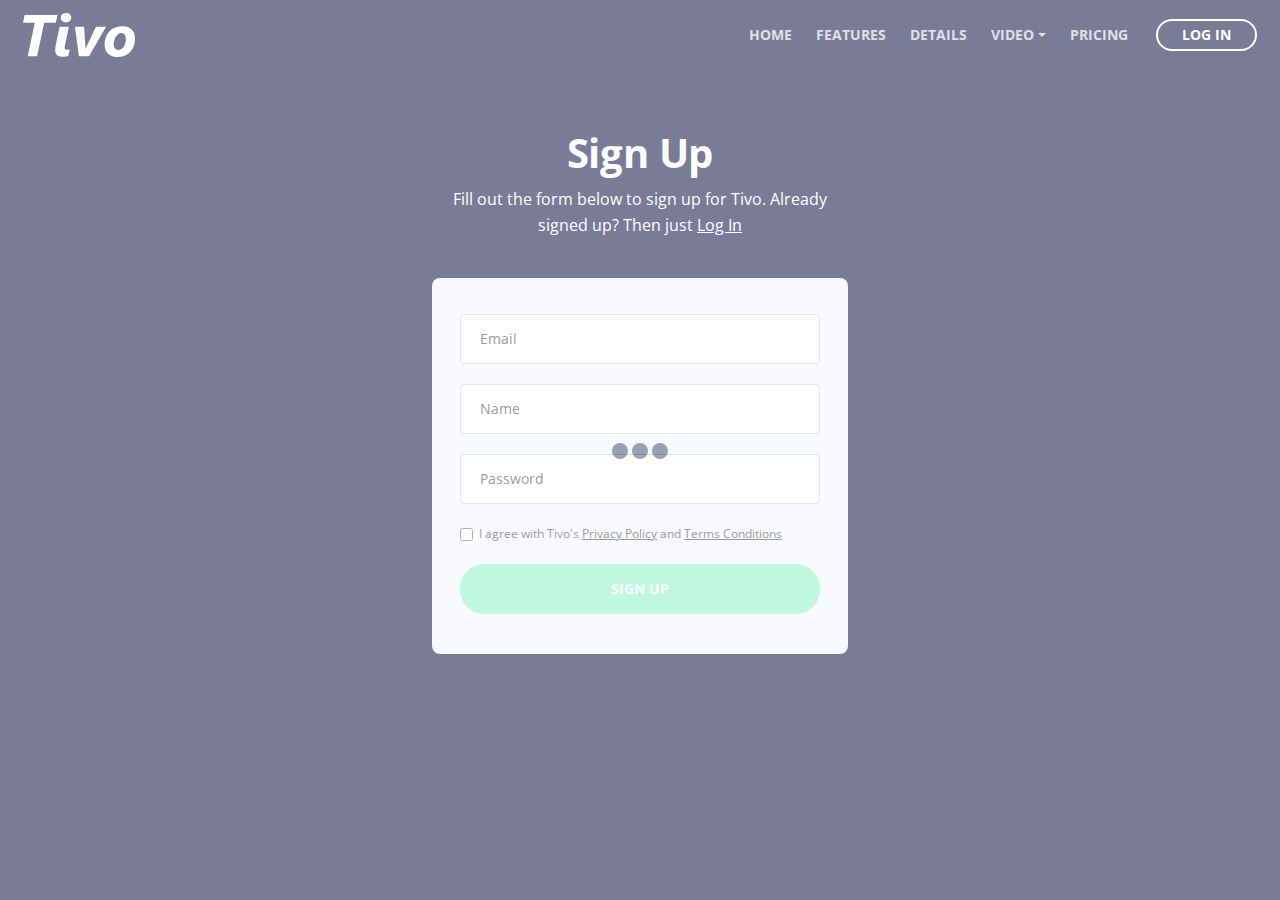
<file: sign-up.html>
<!DOCTYPE html>
<html lang="en">
<head>
    <meta charset="utf-8">
    <meta name="viewport" content="width=device-width, initial-scale=1, shrink-to-fit=no">
    
    <!-- SEO Meta Tags -->
    <meta name="description" content="Tivo is a HTML landing page template built with Bootstrap to help you crate engaging presentations for SaaS apps and convert visitors into users.">
    <meta name="author" content="Inovatik">

    <!-- OG Meta Tags to improve the way the post looks when you share the page on LinkedIn, Facebook, Google+ -->
	<meta property="og:site_name" content="" /> <!-- website name -->
	<meta property="og:site" content="" /> <!-- website link -->
	<meta property="og:title" content=""/> <!-- title shown in the actual shared post -->
	<meta property="og:description" content="" /> <!-- description shown in the actual shared post -->
	<meta property="og:image" content="" /> <!-- image link, make sure it's jpg -->
	<meta property="og:url" content="" /> <!-- where do you want your post to link to -->
	<meta property="og:type" content="article" />

    <!-- Website Title -->
    <title>Sign Up - Tivo - SaaS App HTML Landing Page Template</title>
    
    <!-- Styles -->
    <link href="https://fonts.googleapis.com/css?family=Open+Sans:400,400i,700&display=swap&subset=latin-ext" rel="stylesheet">
    <link href="css/bootstrap.css" rel="stylesheet">
    <link href="css/fontawesome-all.css" rel="stylesheet">
    <link href="css/swiper.css" rel="stylesheet">
	<link href="css/magnific-popup.css" rel="stylesheet">
	<link href="css/styles.css" rel="stylesheet">
	
	<!-- Favicon  -->
    <link rel="icon" href="images/favicon.png">
</head>
<body data-spy="scroll" data-target=".fixed-top">
    
    <!-- Preloader -->
	<div class="spinner-wrapper">
        <div class="spinner">
            <div class="bounce1"></div>
            <div class="bounce2"></div>
            <div class="bounce3"></div>
        </div>
    </div>
    <!-- end of preloader -->
    

    <!-- Navigation -->
    <nav class="navbar navbar-expand-lg navbar-dark navbar-custom fixed-top">
        <div class="container">

            <!-- Text Logo - Use this if you don't have a graphic logo -->
            <!-- <a class="navbar-brand logo-text page-scroll" href="index.html">Tivo</a> -->

            <!-- Image Logo -->
            <a class="navbar-brand logo-image" href="index.html"><img src="images/logo.svg" alt="alternative"></a> 
            
            <!-- Mobile Menu Toggle Button -->
            <button class="navbar-toggler" type="button" data-toggle="collapse" data-target="#navbarsExampleDefault" aria-controls="navbarsExampleDefault" aria-expanded="false" aria-label="Toggle navigation">
                <span class="navbar-toggler-awesome fas fa-bars"></span>
                <span class="navbar-toggler-awesome fas fa-times"></span>
            </button>
            <!-- end of mobile menu toggle button -->

            <div class="collapse navbar-collapse" id="navbarsExampleDefault">
                <ul class="navbar-nav ml-auto">
                    <li class="nav-item">
                        <a class="nav-link page-scroll" href="index.html#header">HOME <span class="sr-only">(current)</span></a>
                    </li>
                    <li class="nav-item">
                        <a class="nav-link page-scroll" href="index.html#features">FEATURES</a>
                    </li>
                    <li class="nav-item">
                        <a class="nav-link page-scroll" href="index.html#details">DETAILS</a>
                    </li>

                    <!-- Dropdown Menu -->          
                    <li class="nav-item dropdown">
                        <a class="nav-link dropdown-toggle page-scroll" href="index.html#video" id="navbarDropdown" role="button" aria-haspopup="true" aria-expanded="false">VIDEO</a>
                        <div class="dropdown-menu" aria-labelledby="navbarDropdown">
                            <a class="dropdown-item" href="article-details.html"><span class="item-text">ARTICLE DETAILS</span></a>
                            <div class="dropdown-items-divide-hr"></div>
                            <a class="dropdown-item" href="terms-conditions.html"><span class="item-text">TERMS CONDITIONS</span></a>
                            <div class="dropdown-items-divide-hr"></div>
                            <a class="dropdown-item" href="privacy-policy.html"><span class="item-text">PRIVACY POLICY</span></a>
                        </div>
                    </li>
                    <!-- end of dropdown menu -->

                    <li class="nav-item">
                        <a class="nav-link page-scroll" href="index.html#pricing">PRICING</a>
                    </li>
                </ul>
                <span class="nav-item">
                    <a class="btn-outline-sm" href="log-in.html">LOG IN</a>
                </span>
            </div>
        </div> <!-- end of container -->
    </nav> <!-- end of navbar -->
    <!-- end of navigation -->


    <!-- Header -->
    <header id="header" class="ex-2-header">
        <div class="container">
            <div class="row">
                <div class="col-lg-12">
                    <h1>Sign Up</h1>
                   <p>Fill out the form below to sign up for Tivo. Already signed up? Then just <a class="white" href="log-in.html">Log In</a></p> 
                    <!-- Sign Up Form -->
                    <div class="form-container">
                        <form id="signUpForm" data-toggle="validator" data-focus="false">
                            <div class="form-group">
                                <input type="email" class="form-control-input" id="semail" required>
                                <label class="label-control" for="semail">Email</label>
                                <div class="help-block with-errors"></div>
                            </div>
                            <div class="form-group">
                                <input type="text" class="form-control-input" id="sname" required>
                                <label class="label-control" for="sname">Name</label>
                                <div class="help-block with-errors"></div>
                            </div>
                            <div class="form-group">
                                <input type="text" class="form-control-input" id="spassword" required>
                                <label class="label-control" for="spassword">Password</label>
                                <div class="help-block with-errors"></div>
                            </div>
                            <div class="form-group checkbox">
                                <input type="checkbox" id="sterms" value="Agreed-to-Terms" required>I agree with Tivo's <a href="privacy-policy.html">Privacy Policy</a> and <a href="terms-conditions.html">Terms Conditions</a>
                                <div class="help-block with-errors"></div>
                            </div>
                            <div class="form-group">
                                <button type="submit" class="form-control-submit-button">SIGN UP</button>
                            </div>
                            <div class="form-message">
                                <div id="smsgSubmit" class="h3 text-center hidden"></div>
                            </div>
                        </form>
                    </div> <!-- end of form container -->
                    <!-- end of sign up form -->

                </div> <!-- end of col -->
            </div> <!-- end of row -->
        </div> <!-- end of container -->
    </header> <!-- end of ex-header -->
    <!-- end of header -->


    <!-- Scripts -->
    <script src="js/jquery.min.js"></script> <!-- jQuery for Bootstrap's JavaScript plugins -->
    <script src="js/popper.min.js"></script> <!-- Popper tooltip library for Bootstrap -->
    <script src="js/bootstrap.min.js"></script> <!-- Bootstrap framework -->
    <script src="js/jquery.easing.min.js"></script> <!-- jQuery Easing for smooth scrolling between anchors -->
    <script src="js/swiper.min.js"></script> <!-- Swiper for image and text sliders -->
    <script src="js/jquery.magnific-popup.js"></script> <!-- Magnific Popup for lightboxes -->
    <script src="js/validator.min.js"></script> <!-- Validator.js - Bootstrap plugin that validates forms -->
    <script src="js/scripts.js"></script> <!-- Custom scripts -->
</body>
</html>
</file>
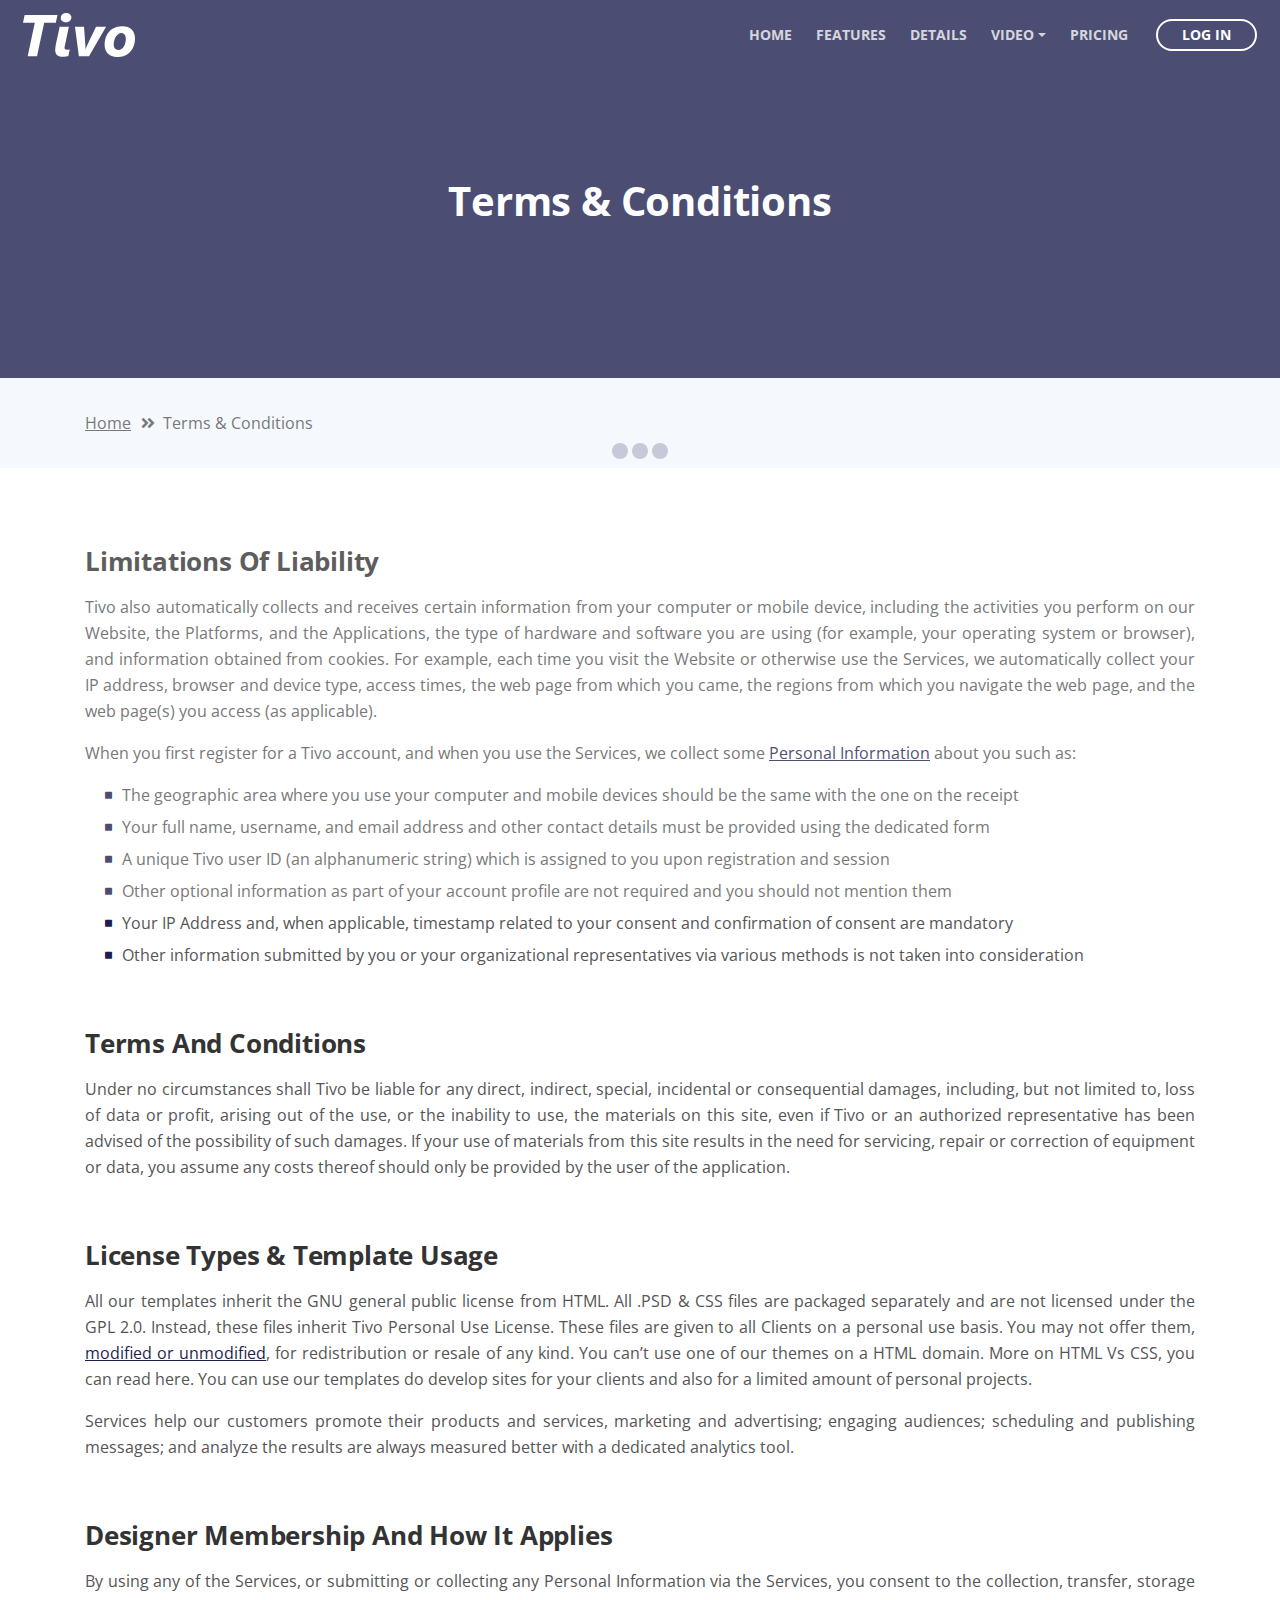
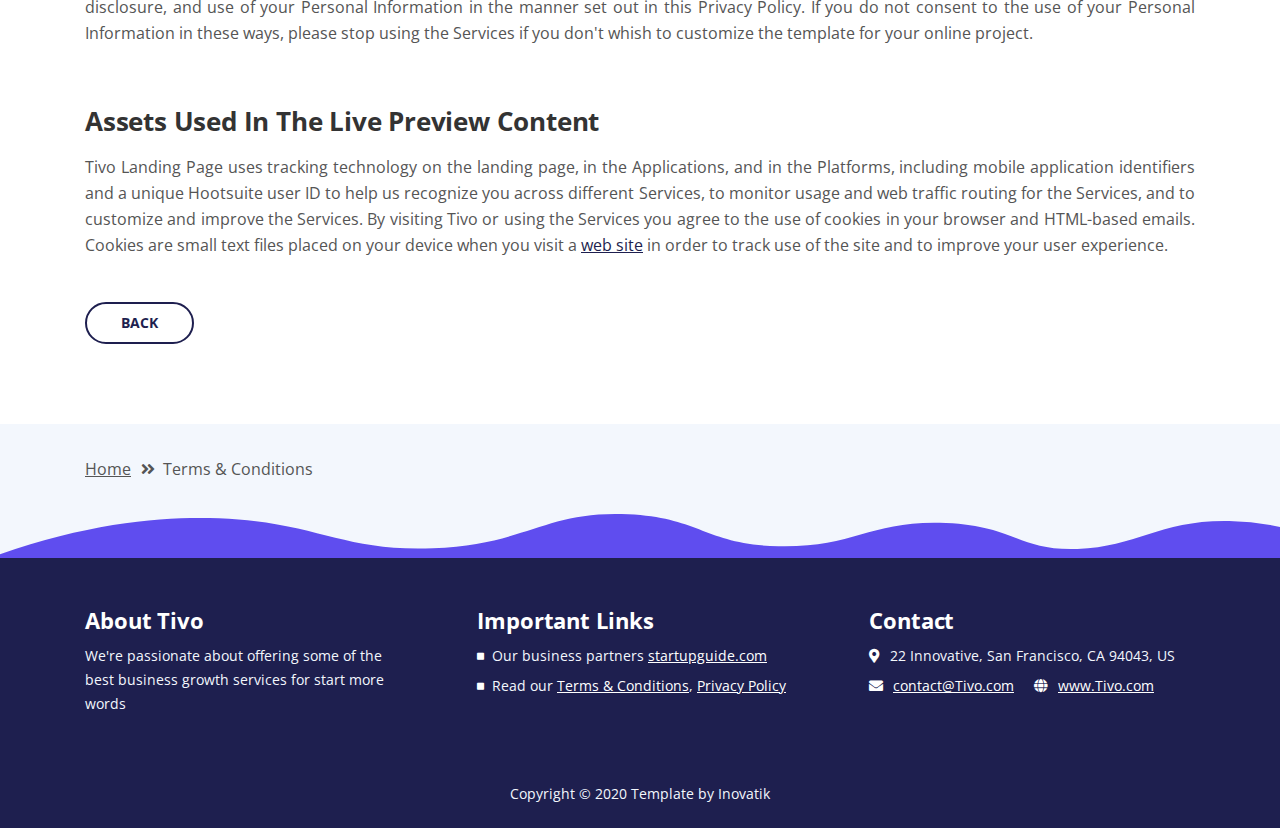
<file: terms-conditions.html>
<!DOCTYPE html>
<html lang="en">
<head>
    <meta charset="utf-8">
    <meta name="viewport" content="width=device-width, initial-scale=1, shrink-to-fit=no">
    
    <!-- SEO Meta Tags -->
    <meta name="description" content="Tivo is a HTML landing page template built with Bootstrap to help you crate engaging presentations for SaaS apps and convert visitors into users.">
    <meta name="author" content="Inovatik">

    <!-- OG Meta Tags to improve the way the post looks when you share the page on LinkedIn, Facebook, Google+ -->
	<meta property="og:site_name" content="" /> <!-- website name -->
	<meta property="og:site" content="" /> <!-- website link -->
	<meta property="og:title" content=""/> <!-- title shown in the actual shared post -->
	<meta property="og:description" content="" /> <!-- description shown in the actual shared post -->
	<meta property="og:image" content="" /> <!-- image link, make sure it's jpg -->
	<meta property="og:url" content="" /> <!-- where do you want your post to link to -->
	<meta property="og:type" content="article" />

    <!-- Website Title -->
    <title>Terms Conditions - Tivo - SaaS App HTML Landing Page Template</title>
    
    <!-- Styles -->
    <link href="https://fonts.googleapis.com/css?family=Open+Sans:400,400i,700&display=swap&subset=latin-ext" rel="stylesheet">
    <link href="css/bootstrap.css" rel="stylesheet">
    <link href="css/fontawesome-all.css" rel="stylesheet">
    <link href="css/swiper.css" rel="stylesheet">
	<link href="css/magnific-popup.css" rel="stylesheet">
	<link href="css/styles.css" rel="stylesheet">
	
	<!-- Favicon  -->
    <link rel="icon" href="images/favicon.png">
</head>
<body data-spy="scroll" data-target=".fixed-top">
    
    <!-- Preloader -->
	<div class="spinner-wrapper">
        <div class="spinner">
            <div class="bounce1"></div>
            <div class="bounce2"></div>
            <div class="bounce3"></div>
        </div>
    </div>
    <!-- end of preloader -->
    

    <!-- Navigation -->
    <nav class="navbar navbar-expand-lg navbar-dark navbar-custom fixed-top">
        <div class="container">

            <!-- Text Logo - Use this if you don't have a graphic logo -->
            <!-- <a class="navbar-brand logo-text page-scroll" href="index.html">Tivo</a> -->

            <!-- Image Logo -->
            <a class="navbar-brand logo-image" href="index.html"><img src="images/logo.svg" alt="alternative"></a> 
            
            <!-- Mobile Menu Toggle Button -->
            <button class="navbar-toggler" type="button" data-toggle="collapse" data-target="#navbarsExampleDefault" aria-controls="navbarsExampleDefault" aria-expanded="false" aria-label="Toggle navigation">
                <span class="navbar-toggler-awesome fas fa-bars"></span>
                <span class="navbar-toggler-awesome fas fa-times"></span>
            </button>
            <!-- end of mobile menu toggle button -->

            <div class="collapse navbar-collapse" id="navbarsExampleDefault">
                <ul class="navbar-nav ml-auto">
                    <li class="nav-item">
                        <a class="nav-link page-scroll" href="index.html#header">HOME <span class="sr-only">(current)</span></a>
                    </li>
                    <li class="nav-item">
                        <a class="nav-link page-scroll" href="index.html#features">FEATURES</a>
                    </li>
                    <li class="nav-item">
                        <a class="nav-link page-scroll" href="index.html#details">DETAILS</a>
                    </li>

                    <!-- Dropdown Menu -->          
                    <li class="nav-item dropdown">
                        <a class="nav-link dropdown-toggle page-scroll" href="index.html#video" id="navbarDropdown" role="button" aria-haspopup="true" aria-expanded="false">VIDEO</a>
                        <div class="dropdown-menu" aria-labelledby="navbarDropdown">
                            <a class="dropdown-item" href="article-details.html"><span class="item-text">ARTICLE DETAILS</span></a>
                            <div class="dropdown-items-divide-hr"></div>
                            <a class="dropdown-item" href="terms-conditions.html"><span class="item-text">TERMS CONDITIONS</span></a>
                            <div class="dropdown-items-divide-hr"></div>
                            <a class="dropdown-item" href="privacy-policy.html"><span class="item-text">PRIVACY POLICY</span></a>
                        </div>
                    </li>
                    <!-- end of dropdown menu -->

                    <li class="nav-item">
                        <a class="nav-link page-scroll" href="index.html#pricing">PRICING</a>
                    </li>
                </ul>
                <span class="nav-item">
                    <a class="btn-outline-sm" href="log-in.html">LOG IN</a>
                </span>
            </div>
        </div> <!-- end of container -->
    </nav> <!-- end of navbar -->
    <!-- end of navigation -->


    <!-- Header -->
    <header id="header" class="ex-header">
        <div class="container">
            <div class="row">
                <div class="col-lg-12">
                    <h1>Terms & Conditions</h1>
                </div> <!-- end of col -->
            </div> <!-- end of row -->
        </div> <!-- end of container -->
    </header> <!-- end of ex-header -->
    <!-- end of header -->


    <!-- Breadcrumbs -->
    <div class="ex-basic-1">
        <div class="container">
            <div class="row">
                <div class="col-lg-12">
                    <div class="breadcrumbs">
                        <a href="index.html">Home</a><i class="fa fa-angle-double-right"></i><span>Terms & Conditions</span>
                    </div> <!-- end of breadcrumbs -->
                </div> <!-- end of col -->
            </div> <!-- end of row -->
        </div> <!-- end of container -->
    </div> <!-- end of ex-basic-1 -->
    <!-- end of breadcrumbs -->


    <!-- Terms Content -->
    <div class="ex-basic-2">
        <div class="container">
            <div class="row">
                <div class="col-lg-12">
                    <div class="text-container">
                        <h3>Limitations Of Liability</h3>
                        <p>Tivo also automatically collects and receives certain information from your computer or mobile device, including the activities you perform on our Website, the Platforms, and the Applications, the type of hardware and software you are using (for example, your operating system or browser), and information obtained from cookies. For example, each time you visit the Website or otherwise use the Services, we automatically collect your IP address, browser and device type, access times, the web page from which you came, the regions from which you navigate the web page, and the web page(s) you access (as applicable).</p>
                        <p>When you first register for a Tivo account, and when you use the Services, we collect some <a class="blue" href="#your-link">Personal Information</a> about you such as:</p>
                        <ul class="list-unstyled li-space-lg indent">
                            <li class="media">
                                <i class="fas fa-square"></i>
                                <div class="media-body">The geographic area where you use your computer and mobile devices should be the same with the one on the receipt</div>
                            </li>
                            <li class="media">
                                <i class="fas fa-square"></i>
                                <div class="media-body">Your full name, username, and email address and other contact details must be provided using the dedicated form</div>
                            </li>
                            <li class="media">
                                <i class="fas fa-square"></i>
                                <div class="media-body">A unique Tivo user ID (an alphanumeric string) which is assigned to you upon registration and session</div>
                            </li>
                            <li class="media">
                                <i class="fas fa-square"></i>
                                <div class="media-body">Other optional information as part of your account profile are not required and you should not mention them</div>
                            </li>
                            <li class="media">
                                <i class="fas fa-square"></i>
                                <div class="media-body">Your IP Address and, when applicable, timestamp related to your consent and confirmation of consent are mandatory</div>
                            </li>
                            <li class="media">
                                <i class="fas fa-square"></i>
                                <div class="media-body">Other information submitted by you or your organizational representatives via various methods is not taken into consideration</div>
                            </li>
                        </ul>
                    </div> <!-- end of text-container -->
                    
                    <div class="text-container">
                        <h3>Terms And Conditions</h3>
                        <p>Under no circumstances shall Tivo be liable for any direct, indirect, special, incidental or consequential damages, including, but not limited to, loss of data or profit, arising out of the use, or the inability to use, the materials on this site, even if Tivo or an authorized representative has been advised of the possibility of such damages. If your use of materials from this site results in the need for servicing, repair or correction of equipment or data, you assume any costs thereof should only be provided by the user of the application.</p>
                    </div> <!-- end of text-container -->

                    <div class="text-container">
                        <h3>License Types & Template Usage</h3>
                        <p>All our templates inherit the GNU general public license from HTML. All .PSD & CSS files are packaged separately and are not licensed under the GPL 2.0. Instead, these files inherit Tivo Personal Use License. These files are given to all Clients on a personal use basis. You may not offer them, <a class="blue" href="#your-link">modified or unmodified</a>, for redistribution or resale of any kind. You can’t use one of our themes on a HTML domain. More on HTML Vs CSS, you can read here. You can use our templates do develop sites for your clients and also for a limited amount of personal projects.</p>
                        <p>Services help our customers promote their products and services, marketing and advertising; engaging audiences; scheduling and publishing messages; and analyze the results are always measured better with a dedicated analytics tool.</p>
                    </div> <!-- end of text-container -->

                    <div class="text-container">
                        <h3>Designer Membership And How It Applies</h3>
                        <p>By using any of the Services, or submitting or collecting any Personal Information via the Services, you consent to the collection, transfer, storage disclosure, and use of your Personal Information in the manner set out in this Privacy Policy. If you do not consent to the use of your Personal Information in these ways, please stop using the Services if you don't whish to customize the template for your online project.</p>
                    </div> <!-- end of text-container -->
                    
                    <div class="text-container last">
                        <h3>Assets Used In The Live Preview Content</h3>
                        <p>Tivo Landing Page uses tracking technology on the landing page, in the Applications, and in the Platforms, including mobile application identifiers and a unique Hootsuite user ID to help us recognize you across different Services, to monitor usage and web traffic routing for the Services, and to customize and improve the Services. By visiting Tivo or using the Services you agree to the use of cookies in your browser and HTML-based emails. Cookies are small text files placed on your device when you visit a <a class="blue" href="#your-link">web site</a> in order to track use of the site and to improve your user experience.</p>
                        <a class="btn-outline-reg" href="index.html">BACK</a>
                    </div> <!-- end of text-container -->
                </div>
            </div> <!-- end of row -->
        </div> <!-- end of container -->
    </div> <!-- end of ex-basic -->
    <!-- end of terms content -->

    
    <!-- Breadcrumbs -->
    <div class="ex-basic-1">
        <div class="container">
            <div class="row">
                <div class="col-lg-12">
                    <div class="breadcrumbs">
                        <a href="index.html">Home</a><i class="fa fa-angle-double-right"></i><span>Terms & Conditions</span>
                    </div> <!-- end of breadcrumbs -->
                </div> <!-- end of col -->
            </div> <!-- end of row -->
        </div> <!-- end of container -->
    </div> <!-- end of ex-basic-1 -->
    <!-- end of breadcrumbs -->


    <!-- Footer -->
    <svg class="ex-footer-frame" data-name="Layer 2" xmlns="http://www.w3.org/2000/svg" preserveAspectRatio="none" viewBox="0 0 1920 79"><defs><style>.cls-2{fill:#5f4def;}</style></defs><title>footer-frame</title><path class="cls-2" d="M0,72.427C143,12.138,255.5,4.577,328.644,7.943c147.721,6.8,183.881,60.242,320.83,53.737,143-6.793,167.826-68.128,293-60.9,109.095,6.3,115.68,54.364,225.251,57.319,113.58,3.064,138.8-47.711,251.189-41.8,104.012,5.474,109.713,50.4,197.369,46.572,89.549-3.91,124.375-52.563,227.622-50.155A338.646,338.646,0,0,1,1920,23.467V79.75H0V72.427Z" transform="translate(0 -0.188)"/></svg>
    <div class="footer">
        <div class="container">
            <div class="row">
                <div class="col-md-4">
                    <div class="footer-col first">
                        <h4>About Tivo</h4>
                        <p class="p-small">We're passionate about offering some of the best business growth services for start more words</p>
                    </div>
                </div> <!-- end of col -->
                <div class="col-md-4">
                    <div class="footer-col middle">
                        <h4>Important Links</h4>
                        <ul class="list-unstyled li-space-lg p-small">
                            <li class="media">
                                <i class="fas fa-square"></i>
                                <div class="media-body">Our business partners <a class="white" href="#your-link">startupguide.com</a></div>
                            </li>
                            <li class="media">
                                <i class="fas fa-square"></i>
                                <div class="media-body">Read our <a class="white" href="terms-conditions.html">Terms & Conditions</a>, <a class="white" href="privacy-policy.html">Privacy Policy</a></div>
                            </li>
                        </ul>
                    </div>
                </div> <!-- end of col -->
                <div class="col-md-4">
                    <div class="footer-col last">
                        <h4>Contact</h4>
                        <ul class="list-unstyled li-space-lg p-small">
                            <li class="media">
                                <i class="fas fa-map-marker-alt"></i>
                                <div class="media-body">22 Innovative, San Francisco, CA 94043, US</div>
                            </li>
                            <li class="media">
                                <i class="fas fa-envelope"></i>
                                <div class="media-body"><a class="white" href="mailto:contact@Tivo.com">contact@Tivo.com</a> <i class="fas fa-globe"></i><a class="white" href="#your-link">www.Tivo.com</a></div>
                            </li>
                        </ul>
                    </div> 
                </div> <!-- end of col -->
            </div> <!-- end of row -->
        </div> <!-- end of container -->
    </div> <!-- end of footer -->  
    <!-- end of footer -->


    <!-- Copyright -->
    <div class="copyright">
        <div class="container">
            <div class="row">
                <div class="col-lg-12">
                    <p class="p-small">Copyright © 2020 <a href="https://inovatik.com">Template by Inovatik</a></p>
                </div> <!-- end of col -->
            </div> <!-- enf of row -->
        </div> <!-- end of container -->
    </div> <!-- end of copyright --> 
    <!-- end of copyright -->
    
    	
    <!-- Scripts -->
    <script src="js/jquery.min.js"></script> <!-- jQuery for Bootstrap's JavaScript plugins -->
    <script src="js/popper.min.js"></script> <!-- Popper tooltip library for Bootstrap -->
    <script src="js/bootstrap.min.js"></script> <!-- Bootstrap framework -->
    <script src="js/jquery.easing.min.js"></script> <!-- jQuery Easing for smooth scrolling between anchors -->
    <script src="js/swiper.min.js"></script> <!-- Swiper for image and text sliders -->
    <script src="js/jquery.magnific-popup.js"></script> <!-- Magnific Popup for lightboxes -->
    <script src="js/validator.min.js"></script> <!-- Validator.js - Bootstrap plugin that validates forms -->
    <script src="js/scripts.js"></script> <!-- Custom scripts -->
</body>
</html>
</file>
<file: css/styles.css>
/* Template: Tivo - SaaS App HTML Landing Page Template
   Author: Inovatik
   Created: Sep 2019
   Description: Master CSS file
*/

/*****************************************
Table Of Contents:

01. General Styles
02. Preloader
03. Navigation
04. Header
05. Customers
06. Description
07. Features
08. Features Lightboxes
09. Details
10. Video
11. Pricing
12. Testimonials
13. Newsletter
14. Footer
15. Copyright
16. Back To Top Button
17. Extra Pages
18. Sign Up and Log In Pages
19. Media Queries
******************************************/

/*****************************************
Colors:
- Backgrounds, buttons, bullets, icons - blue #1e1f4f
- Backgrounds, light button, light body text - light gray #f3f7fd
- Headings text - black #333
- Body text - dark gray #555
******************************************/


/******************************/
/*     01. General Styles     */
/******************************/
body,
html {
    width: 100%;
	height: 100%;
}

body, p {
	color: #555; 
	font: 400 1rem/1.625rem "Open Sans", sans-serif;;
}

.p-large {
	font: 400 1.125rem/1.75rem "Open Sans", sans-serif;
}

.p-small {
	font: 400 0.875rem/1.5rem "Open Sans", sans-serif;
}

h1 {
	color: #333;
	font: 700 2.5rem/3.125rem "Open Sans", sans-serif;
	letter-spacing: -0.2px;
}

h2 {
	color: #333;
	font: 700 2rem/2.625rem "Open Sans", sans-serif;
	letter-spacing: -0.2px;
}

h3 {
	color: #333;
	font: 700 1.625rem/2.125rem "Open Sans", sans-serif;
	letter-spacing: -0.2px;
}

h4 {
	color: #333;
	font: 700 1.375rem/1.75rem "Open Sans", sans-serif;
	letter-spacing: -0.1px;
}

h5 {
	color: #333;
	font: 700 1.125rem/1.5rem "Open Sans", sans-serif;
	letter-spacing: -0.1px;
}

h6 {
	color: #333;
	font: 700 1rem/1.375rem "Open Sans", sans-serif;
	letter-spacing: -0.1px;
}

.above-heading {
	color: #1e1f4f;
	font: 700 0.75rem/0.875rem "Open Sans", sans-serif;
	text-align: center;
}

.p-heading {
	margin-bottom: 3.25rem;
}

.testimonial-text {
	font: italic 400 1rem/1.625rem "Open Sans", sans-serif;
}

.testimonial-author {
	font: 700 1rem/1.625rem "Open Sans", sans-serif;
	letter-spacing: -0.1px;
}

.li-space-lg li {
	margin-bottom: 0.375rem;
}

.indent {
	padding-left: 1.25rem;
}

a {
	color: #555;
	text-decoration: underline;
}

a:hover {
	color: #555;
	text-decoration: underline;
}

a.white {
	color: #fff;
}

.decorative-line {
	display: block;
	width: 5rem;
	height: 0.5rem;
	margin-right: auto;
	margin-left: auto;
}

.blue {
	color: #1e1f4f;
}

.btn-solid-reg {
	display: inline-block;
	padding: 1.1875rem 2.125rem 1.1875rem 2.125rem;
	border: 0.125rem solid #94f1c9;
	border-radius: 2rem;
	background-color: #94f1c9;
	color: #fff;
	font: 700 0.875rem/0 "Open Sans", sans-serif;
	text-decoration: none;
	transition: all 0.2s;
}

.btn-solid-reg:hover {
	background-color: transparent;
	color: #94f1c9;
	text-decoration: none;
}

.btn-solid-lg {
	display: inline-block;
	padding: 1.375rem 2.625rem 1.375rem 2.625rem;
	border: 0.125rem solid #94f1c9;
	border-radius: 2rem;
	background-color: #94f1c9;
	color: #fff;
	font: 700 0.875rem/0 "Open Sans", sans-serif;
	text-decoration: none;
	transition: all 0.2s;
}

.btn-solid-lg:hover {
	background-color: transparent;
	color: #94f1c9;
	text-decoration: none;
}

.btn-outline-reg {
	display: inline-block;
	padding: 1.1875rem 2.125rem 1.1875rem 2.125rem;
	border: 0.125rem solid #1e1f4f;
	border-radius: 2rem;
	background-color: transparent;
	color: #1e1f4f;
	font: 700 0.875rem/0 "Open Sans", sans-serif;
	text-decoration: none;
	transition: all 0.2s;
}

.btn-outline-reg:hover {
	background-color: #1e1f4f;
	color: #fff;
	text-decoration: none;
}

.btn-outline-lg {
	display: inline-block;
	padding: 1.375rem 2.625rem 1.375rem 2.625rem;
	border: 0.125rem solid #1e1f4f;
	border-radius: 2rem;
	background-color: transparent;
	color: #1e1f4f;
	font: 700 0.875rem/0 "Open Sans", sans-serif;
	text-decoration: none;
	transition: all 0.2s;
}

.btn-outline-lg:hover {
	background-color: #1e1f4f;
	color: #fff;
	text-decoration: none;
}

.btn-outline-sm {
	display: inline-block;
	padding: 0.875rem 1.5rem 0.875rem 1.5rem;
	border: 0.125rem solid #1e1f4f;
	border-radius: 2rem;
	background-color: transparent;
	color: #1e1f4f;
	font: 700 0.875rem/0 "Open Sans", sans-serif;
	text-decoration: none;
	transition: all 0.2s;
}

.btn-outline-sm:hover {
	background-color: #1e1f4f;
	color: #fff;
	text-decoration: none;
}

.form-group {
	position: relative;
	margin-bottom: 1.25rem;
}

.form-group.has-error.has-danger {
	margin-bottom: 0.625rem;
}

.form-group.has-error.has-danger .help-block.with-errors ul {
	margin-top: 0.375rem;
}

.label-control {
	position: absolute;
	top: 0.87rem;
	left: 1.25rem;
	color: #555;
	opacity: 1;
	font: 400 0.875rem/1.375rem "Open Sans", sans-serif;
	cursor: text;
	transition: all 0.2s ease;
}

/* IE10+ hack to solve lower label text position compared to the rest of the browsers */
@media screen and (-ms-high-contrast: active), screen and (-ms-high-contrast: none) {  
	.label-control {
		top: 0.9375rem;
	}
}

.form-control-input:focus + .label-control,
.form-control-input.notEmpty + .label-control,
.form-control-textarea:focus + .label-control,
.form-control-textarea.notEmpty + .label-control {
	top: 0.125rem;
	opacity: 1;
	font-size: 0.75rem;
	font-weight: 700;
}

.form-control-input,
.form-control-select {
	display: block; /* needed for proper display of the label in Firefox, IE, Edge */
	width: 100%;
	padding-top: 1.0625rem;
	padding-bottom: 0.0625rem;
	padding-left: 1.25rem;
	border: 1px solid #c4d8dc;
	border-radius: 0.25rem;
	background-color: #fff;
	color: #555;
	font: 400 0.875rem/1.875rem "Open Sans", sans-serif;
	transition: all 0.2s;
	-webkit-appearance: none; /* removes inner shadow on form inputs on ios safari */
}

.form-control-select {
	padding-top: 0.5rem;
	padding-bottom: 0.5rem;
	height: 3rem;
}

/* IE10+ hack to solve lower label text position compared to the rest of the browsers */
@media screen and (-ms-high-contrast: active), screen and (-ms-high-contrast: none) {  
	.form-control-input {
		padding-top: 1.25rem;
		padding-bottom: 0.75rem;
		line-height: 1.75rem;
	}

	.form-control-select {
		padding-top: 0.875rem;
		padding-bottom: 0.75rem;
		height: 3.125rem;
		line-height: 2.125rem;
	}
}

select {
    /* you should keep these first rules in place to maintain cross-browser behavior */
    -webkit-appearance: none;
	-moz-appearance: none;
	-ms-appearance: none;
    -o-appearance: none;
    appearance: none;
    background-image: url('../images/down-arrow.png');
    background-position: 96% 50%;
    background-repeat: no-repeat;
    outline: none;
}

select::-ms-expand {
    display: none; /* removes the ugly default down arrow on select form field in IE11 */
}

.form-control-textarea {
	display: block; /* used to eliminate a bottom gap difference between Chrome and IE/FF */
	width: 100%;
	height: 8rem; /* used instead of html rows to normalize height between Chrome and IE/FF */
	padding-top: 1.25rem;
	padding-left: 1.3125rem;
	border: 1px solid #c4d8dc;
	border-radius: 0.25rem;
	background-color: #fff;
	color: #555;
	font: 400 0.875rem/1.75rem "Open Sans", sans-serif;
	transition: all 0.2s;
}

.form-control-input:focus,
.form-control-select:focus,
.form-control-textarea:focus {
	border: 1px solid #a1a1a1;
	outline: none; /* Removes blue border on focus */
}

.form-control-input:hover,
.form-control-select:hover,
.form-control-textarea:hover {
	border: 1px solid #a1a1a1;
}

.checkbox {
	font: 400 0.75rem/1.25rem "Open Sans", sans-serif;
}

input[type='checkbox'] {
	vertical-align: -15%;
	margin-right: 0.375rem;
}

/* IE10+ hack to raise checkbox field position compared to the rest of the browsers */
@media screen and (-ms-high-contrast: active), screen and (-ms-high-contrast: none) {  
	input[type='checkbox'] {
		vertical-align: -9%;
	}
}

.form-control-submit-button {
	display: inline-block;
	width: 100%;
	height: 3.125rem;
	border: 1px solid #94f1c9;
	border-radius: 1.5rem;
	background-color: #94f1c9;
	color: #fff;
	font: 700 0.875rem/0 "Open Sans", sans-serif;
	cursor: pointer;
	transition: all 0.2s;
}

.form-control-submit-button:hover {
	background-color: transparent;
	color: #94f1c9;
}

/* Form Success And Error Message Formatting */
#smsgSubmit.h3.text-center.tada.animated,
#lmsgSubmit.h3.text-center.tada.animated,
#nmsgSubmit.h3.text-center.tada.animated,
#pmsgSubmit.h3.text-center.tada.animated,
#smsgSubmit.h3.text-center,
#lmsgSubmit.h3.text-center,
#nmsgSubmit.h3.text-center,
#pmsgSubmit.h3.text-center {
	display: block;
	margin-bottom: 0;
	color: #555;
	font-size: 1.125rem;
	line-height: 1rem;
}

.help-block.with-errors .list-unstyled {
	color: #555;
	font-size: 0.75rem;
	line-height: 1.125rem;
	text-align: left;
}

.help-block.with-errors ul {
	margin-bottom: 0;
}
/* end of form success and error message formatting */

/* Form Success And Error Message Animation - Animate.css */
@-webkit-keyframes tada {
	from {
		-webkit-transform: scale3d(1, 1, 1);
		-ms-transform: scale3d(1, 1, 1);
		transform: scale3d(1, 1, 1);
	}
	10%, 20% {
		-webkit-transform: scale3d(.9, .9, .9) rotate3d(0, 0, 1, -3deg);
		-ms-transform: scale3d(.9, .9, .9) rotate3d(0, 0, 1, -3deg);
		transform: scale3d(.9, .9, .9) rotate3d(0, 0, 1, -3deg);
	}
	30%, 50%, 70%, 90% {
		-webkit-transform: scale3d(1.1, 1.1, 1.1) rotate3d(0, 0, 1, 3deg);
		-ms-transform: scale3d(1.1, 1.1, 1.1) rotate3d(0, 0, 1, 3deg);
		transform: scale3d(1.1, 1.1, 1.1) rotate3d(0, 0, 1, 3deg);
	}
	40%, 60%, 80% {
		-webkit-transform: scale3d(1.1, 1.1, 1.1) rotate3d(0, 0, 1, -3deg);
		-ms-transform: scale3d(1.1, 1.1, 1.1) rotate3d(0, 0, 1, -3deg);
		transform: scale3d(1.1, 1.1, 1.1) rotate3d(0, 0, 1, -3deg);
	}
	to {
		-webkit-transform: scale3d(1, 1, 1);
		-ms-transform: scale3d(1, 1, 1);
		transform: scale3d(1, 1, 1);
	}
}

@keyframes tada {
	from {
		-webkit-transform: scale3d(1, 1, 1);
		-ms-transform: scale3d(1, 1, 1);
		transform: scale3d(1, 1, 1);
	}
	10%, 20% {
		-webkit-transform: scale3d(.9, .9, .9) rotate3d(0, 0, 1, -3deg);
		-ms-transform: scale3d(.9, .9, .9) rotate3d(0, 0, 1, -3deg);
		transform: scale3d(.9, .9, .9) rotate3d(0, 0, 1, -3deg);
	}
	30%, 50%, 70%, 90% {
		-webkit-transform: scale3d(1.1, 1.1, 1.1) rotate3d(0, 0, 1, 3deg);
		-ms-transform: scale3d(1.1, 1.1, 1.1) rotate3d(0, 0, 1, 3deg);
		transform: scale3d(1.1, 1.1, 1.1) rotate3d(0, 0, 1, 3deg);
	}
	40%, 60%, 80% {
		-webkit-transform: scale3d(1.1, 1.1, 1.1) rotate3d(0, 0, 1, -3deg);
		-ms-transform: scale3d(1.1, 1.1, 1.1) rotate3d(0, 0, 1, -3deg);
		transform: scale3d(1.1, 1.1, 1.1) rotate3d(0, 0, 1, -3deg);
	}
	to {
		-webkit-transform: scale3d(1, 1, 1);
		-ms-transform: scale3d(1, 1, 1);
		transform: scale3d(1, 1, 1);
	}
}

.tada {
	-webkit-animation-name: tada;
	animation-name: tada;
}

.animated {
	-webkit-animation-duration: 1s;
	animation-duration: 1s;
	-webkit-animation-fill-mode: both;
	animation-fill-mode: both;
}
/* end of form success and error message animation - Animate.css */

/* Fade-move Animation For Details Lightbox - Magnific Popup */
/* at start */
.my-mfp-slide-bottom .zoom-anim-dialog {
	opacity: 0;
	transition: all 0.2s ease-out;
	-webkit-transform: translateY(-1.25rem) perspective(37.5rem) rotateX(10deg);
	-ms-transform: translateY(-1.25rem) perspective(37.5rem) rotateX(10deg);
	transform: translateY(-1.25rem) perspective(37.5rem) rotateX(10deg);
}

/* animate in */
.my-mfp-slide-bottom.mfp-ready .zoom-anim-dialog {
	opacity: 1;
	-webkit-transform: translateY(0) perspective(37.5rem) rotateX(0); 
	-ms-transform: translateY(0) perspective(37.5rem) rotateX(0); 
	transform: translateY(0) perspective(37.5rem) rotateX(0); 
}

/* animate out */
.my-mfp-slide-bottom.mfp-removing .zoom-anim-dialog {
	opacity: 0;
	-webkit-transform: translateY(-0.625rem) perspective(37.5rem) rotateX(10deg); 
	-ms-transform: translateY(-0.625rem) perspective(37.5rem) rotateX(10deg); 
	transform: translateY(-0.625rem) perspective(37.5rem) rotateX(10deg); 
}

/* dark overlay, start state */
.my-mfp-slide-bottom.mfp-bg {
	opacity: 0;
	transition: opacity 0.2s ease-out;
}

/* animate in */
.my-mfp-slide-bottom.mfp-ready.mfp-bg {
	opacity: 0.8;
}
/* animate out */
.my-mfp-slide-bottom.mfp-removing.mfp-bg {
	opacity: 0;
}
/* end of fade-move animation for details lightbox - magnific popup */

/* Fade Animation For Image Lightbox - Magnific Popup */
@-webkit-keyframes fadeIn {
	from {
		opacity: 0;
	}
	to {
		opacity: 1;
	}
}

@keyframes fadeIn {
	from {
		opacity: 0;
	}
	to {
		opacity: 1;
	}
}

.fadeIn {
	-webkit-animation: fadeIn 0.6s;
	animation: fadeIn 0.6s;
}

@-webkit-keyframes fadeOut {
	from {
		opacity: 1;
	}
	to {
		opacity: 0;
	}
}

@keyframes fadeOut {
	from {
		opacity: 1;
	}
	to {
		opacity: 0;
	}
}

.fadeOut {
	-webkit-animation: fadeOut 0.8s;
	animation: fadeOut 0.8s;
}
/* end of fade animation for image lightbox - magnific popup */


/*************************/
/*     02. Preloader     */
/*************************/
.spinner-wrapper {
	position: fixed;
	z-index: 999999;
	top: 0;
	right: 0;
	bottom: 0;
	left: 0;
	background: #fff;
}

.spinner {
	position: absolute;
	top: 50%; /* centers the loading animation vertically one the screen */
	left: 50%; /* centers the loading animation horizontally one the screen */
	width: 3.75rem;
	height: 1.25rem;
	margin: -0.625rem 0 0 -1.875rem; /* is width and height divided by two */ 
	text-align: center;
}

.spinner > div {
	display: inline-block;
	width: 1rem;
	height: 1rem;
	border-radius: 100%;
	background-color: #1e1f4f;
	-webkit-animation: sk-bouncedelay 1.4s infinite ease-in-out both;
	animation: sk-bouncedelay 1.4s infinite ease-in-out both;
}

.spinner .bounce1 {
	-webkit-animation-delay: -0.32s;
	animation-delay: -0.32s;
}

.spinner .bounce2 {
	-webkit-animation-delay: -0.16s;
	animation-delay: -0.16s;
}

@-webkit-keyframes sk-bouncedelay {
	0%, 80%, 100% { -webkit-transform: scale(0); }
	40% { -webkit-transform: scale(1.0); }
}

@keyframes sk-bouncedelay {
	0%, 80%, 100% { 
		-webkit-transform: scale(0);
		-ms-transform: scale(0);
		transform: scale(0);
	} 40% { 
		-webkit-transform: scale(1.0);
		-ms-transform: scale(1.0);
		transform: scale(1.0);
	}
}


/**************************/
/*     03. Navigation     */
/**************************/
.navbar-custom {
	background-color: #1e1f4f;
	box-shadow: 0 0.0625rem 0.375rem 0 rgba(0, 0, 0, 0.1);
	font: 700 0.875rem/0.875rem "Open Sans", sans-serif;
	transition: all 0.2s;
}

.navbar-custom .container {
	max-width: 100%;
}

.navbar-custom .navbar-brand.logo-image img {
    width: 7rem;
	height: auto;
}

.navbar-custom .navbar-brand.logo-text {
	font: 700 2rem/1.5rem "Open Sans", sans-serif;
	color: #fff;;
	text-decoration: none;
}

.navbar-custom .navbar-nav {
	margin-top: 0.75rem;
	margin-bottom: 0.5rem;
}

.navbar-custom .nav-item .nav-link {
	padding: 0.625rem 0.75rem 0.625rem 0.75rem;
	color: #f7f5f5;
	opacity: 0.8;
	text-decoration: none;
	transition: all 0.2s ease;
}

.navbar-custom .nav-item .nav-link:hover,
.navbar-custom .nav-item .nav-link.active {
	color: #fff;
	opacity: 1;
}

/* Dropdown Menu */
.navbar-custom .dropdown:hover > .dropdown-menu {
	display: block; /* this makes the dropdown menu stay open while hovering it */
	min-width: auto;
	animation: fadeDropdown 0.2s; /* required for the fade animation */
}

@keyframes fadeDropdown {
    0% {
        opacity: 0;
    }

    100% {
        opacity: 1;
    }
}

.navbar-custom .dropdown-toggle:focus { /* removes dropdown outline on focus */
	outline: 0;
}

.navbar-custom .dropdown-menu {
	margin-top: 0;
	border: none;
	border-radius: 0.25rem;
	background-color: #1e1f4f;
}

.navbar-custom .dropdown-item {
	color: #f7f5f5;
	opacity: 0.8;
	font: 700 0.875rem/0.875rem "Open Sans", sans-serif;
	text-decoration: none;
}

.navbar-custom .dropdown-item:hover {
	background-color: #1e1f4f;
	color: #fff;
	opacity: 1;
}

.navbar-custom .dropdown-items-divide-hr {
	width: 100%;
	height: 1px;
	margin: 0.75rem auto 0.725rem auto;
	border: none;
	background-color: #c4d8dc;
	opacity: 0.2;
}
/* end of dropdown menu */

.navbar-custom .nav-item .btn-outline-sm {
	margin-top: 0.25rem;
	margin-bottom: 1.375rem;
	margin-left: 0.5rem;
	border: 0.125rem solid #fff;
	color: #fff;
}

.navbar-custom .nav-item .btn-outline-sm:hover {
	background-color: #fff;
	color: #1e1f4f;
}

.navbar-custom .navbar-toggler {
	padding: 0;
	border: none;
	color: #fff;
	font-size: 2rem;
}

.navbar-custom button[aria-expanded='false'] .navbar-toggler-awesome.fas.fa-times{
	display: none;
}

.navbar-custom button[aria-expanded='false'] .navbar-toggler-awesome.fas.fa-bars{
	display: inline-block;
}

.navbar-custom button[aria-expanded='true'] .navbar-toggler-awesome.fas.fa-bars{
	display: none;
}

.navbar-custom button[aria-expanded='true'] .navbar-toggler-awesome.fas.fa-times{
	display: inline-block;
	margin-right: 0.125rem;
}


/*********************/
/*    04. Header     */
/*********************/
.header {
	background-color: #1e1f4f;
}

.header .header-content {
	padding-top: 8rem;
	padding-bottom: 4rem;
	text-align: center;
}

.header .text-container {
	margin-bottom: 3rem;
}

.header h1 {
	margin-bottom: 1rem;
	color: #fff;
	font-size: 2.5rem;
	line-height: 3rem;
}

.header .p-large {
	margin-bottom: 2rem;
	color: #f3f7fd;
}

.header .btn-solid-lg {
	margin-right: 0.5rem;
	margin-bottom: 1.125rem;
	margin-left: 0.5rem;
	border-color: #f3f7fd;
	background-color: #f3f7fd;
	color: #1e1f4f;
}

.header .btn-solid-lg:hover {
	background: transparent;
	color: #f3f7fd;
}

.header .btn-outline-lg {
	border-color: #f3f7fd;
	color: #f3f7fd;
}

.header .btn-outline-lg:hover {
	background-color: #f3f7fd;
	color: #1e1f4f;
}

.header-frame {
	margin-top: -1px; /* To remove white margin in FF */
	width: 100%;
	height: 2.25rem;
}


/*************************/
/*     05. Customers     */
/*************************/
.slider-1 {
	padding-top: 5rem;
	padding-bottom: 3.25rem;
}

.slider-1 .slider-container {
	text-align: center;
}


/***************************/
/*     06. Description     */
/***************************/
.cards-1 {
	padding-top: 6rem;
	padding-bottom: 3rem;
	text-align: center;
}

.cards-1 .h2-heading {
	margin-bottom: 3.5rem;
}

.cards-1 .card {
	max-width: 21rem;
	margin-right: auto;
	margin-bottom: 3.5rem;
	margin-left: auto;
	padding: 0;
	border: none;
}

.cards-1 .card-image {
	max-width: 16rem;
	margin-right: auto;
	margin-bottom: 2rem;
	margin-left: auto;
}

.cards-1 .card-title {
	margin-bottom: 0.5rem;
}

.cards-1 .card-body {
	padding: 0;
}


/************************/
/*     07. Features     */
/************************/
.tabs {
	padding-top: 6rem;
	padding-bottom: 8.125rem;
	background-color: #f3f7fd;
}

.tabs .h2-heading,
.tabs .p-heading {
	text-align: center;
}

.tabs .nav-tabs {
	display: block;
	margin-bottom: 2.25rem;
	border-bottom: none;
}

.tabs .nav-link {
	padding: 0.375rem 1rem 0.375rem 1rem;
	border: none;
	color: #86929b;
	font-weight: 700;
	font-size: 1.25rem;
	line-height: 1.75rem;
	text-align: center;
	text-decoration: none;
	transition: all 0.2s ease;
}

.tabs .nav-link:hover,
.tabs .nav-link.active {
	background: transparent;
	color: #1e1f4f;
}

.tabs .nav-link .fas {
	margin-right: 0.625rem;
}

.tabs .image-container {
	margin-bottom: 2.75rem;
}

.tabs .list-unstyled .fas {
	color: #1e1f4f;
	font-size: 0.5rem;
	line-height: 1.625rem;
}

.tabs .list-unstyled .media-body {
	margin-left: 0.625rem;
}

.tabs #tab-1 h3 {
	margin-bottom: 0.75rem;
}

.tabs #tab-1 .list-unstyled {
	margin-bottom: 1.5rem;
}

.tabs #tab-2 h3 {
	margin-bottom: 0.75rem;
}

.tabs #tab-2 .list-unstyled {
	margin-bottom: 1.5rem;
}

.tabs #tab-3 h3 {
	margin-bottom: 0.75rem;
}

.tabs #tab-3 .list-unstyled {
	margin-bottom: 1.5rem;
}


/***********************************/
/*     08. Features Lightboxes     */
/***********************************/
.lightbox-basic {
	margin: 2.5rem auto;
	padding: 2rem 1.5rem 2rem 1.5rem;
	border-radius: 0.25rem;
	background: #fff;
	text-align: left;
}

.lightbox-basic .container {
	padding-right: 0;
	padding-left: 0;
}

.lightbox-basic .image-container {
	max-width: 33.75rem;
	margin-right: auto;
	margin-bottom: 3rem;
	margin-left: auto;
}

.lightbox-basic h3 {
	margin-bottom: 0.5rem;
}

.lightbox-basic hr {
	width: 2.5rem;
	height: 0.125rem;
	margin-top: 0;
	margin-bottom: 0.875rem;
	margin-left: 0;
	border: 0;
	background-color: #1e1f4f;
	text-align: left;
}

.lightbox-basic h4 {
	margin-bottom: 1rem;
}

.lightbox-basic .list-unstyled .fas {
	color:#1e1f4f;
	font-size: 0.5rem;
	line-height: 1.625rem;
}

.lightbox-basic .list-unstyled .media-body {
	margin-left: 0.625rem;
}

.lightbox-basic .btn-outline-reg,
.lightbox-basic .btn-solid-reg {
	margin-top: 0.75rem;
}

/* Signup Button */
.lightbox-basic .btn-solid-reg.mfp-close {
	position: relative;
	width: auto;
	height: auto;
	color: #fff;
	opacity: 1;
}

.lightbox-basic .btn-solid-reg.mfp-close:hover {
	color: #1e1f4f;
}
/* end of signup Button */

/* Back Button */
.lightbox-basic a.mfp-close.as-button {
	position: relative;
	width: auto;
	height: auto;
	margin-left: 0.375rem;
	color: #1e1f4f;
	opacity: 1;
}

.lightbox-basic a.mfp-close.as-button:hover {
	color: #fff;
}
/* end of back button */

.lightbox-basic button.mfp-close.x-button {
	position: absolute;
	top: -0.125rem;
	right: -0.125rem;
	width: 2.75rem;
	height: 2.75rem;
	color: #707984;
}


/***********************/
/*     09. Details     */
/***********************/
.basic-1 {
	padding-top: 7.5rem;
	padding-bottom: 8rem;
}

.basic-1 .text-container {
	margin-bottom: 3.75rem;
}

.basic-1 .list-unstyled {
	margin-bottom: 1.375rem;
}

.basic-1 .list-unstyled .fas {
	color: #1e1f4f;
	font-size: 0.5rem;
	line-height: 1.625rem;
}

.basic-1 .list-unstyled .media-body {
	margin-left: 0.625rem;
}


/*********************/
/*     10. Video     */
/*********************/
.basic-2 {
	padding-top: 8rem;
	padding-bottom: 6.75rem;
	background-color: #f3f7fd;
	text-align: center;
}

.basic-2 .image-container {
	margin-bottom: 2rem;
}

.basic-2 .image-container img {
	border-radius: 0.75rem;
}

.basic-2 .video-wrapper {
	position: relative;
}

/* Video Play Button */
.basic-2 .video-play-button {
	position: absolute;
	z-index: 10;
	top: 50%;
	left: 50%;
	display: block;
	box-sizing: content-box;
	width: 2rem;
	height: 2.75rem;
	padding: 1.125rem 1.25rem 1.125rem 1.75rem;
	border-radius: 50%;
	-webkit-transform: translateX(-50%) translateY(-50%);
	-ms-transform: translateX(-50%) translateY(-50%);
	transform: translateX(-50%) translateY(-50%);
}
  
.basic-2 .video-play-button:before {
	content: "";
	position: absolute;
	z-index: 0;
	top: 50%;
	left: 50%;
	display: block;
	width: 4.75rem;
	height: 4.75rem;
	border-radius: 50%;
	background: #1e1f4f;
	animation: pulse-border 1500ms ease-out infinite;
	-webkit-transform: translateX(-50%) translateY(-50%);
	-ms-transform: translateX(-50%) translateY(-50%);
	transform: translateX(-50%) translateY(-50%);
}
  
.basic-2 .video-play-button:after {
	content: "";
	position: absolute;
	z-index: 1;
	top: 50%;
	left: 50%;
	display: block;
	width: 4.375rem;
	height: 4.375rem;
	border-radius: 50%;
	background: #1e1f4f;
	transition: all 200ms;
	-webkit-transform: translateX(-50%) translateY(-50%);
	-ms-transform: translateX(-50%) translateY(-50%);
	transform: translateX(-50%) translateY(-50%);
}
  
.basic-2 .video-play-button span {
	position: relative;
	display: block;
	z-index: 3;
	top: 0.375rem;
	left: 0.25rem;
	width: 0;
	height: 0;
	border-left: 1.625rem solid #fff;
	border-top: 1rem solid transparent;
	border-bottom: 1rem solid transparent;
}
  
@keyframes pulse-border {
	0% {
		transform: translateX(-50%) translateY(-50%) translateZ(0) scale(1);
		opacity: 1;
	}
	100% {
		transform: translateX(-50%) translateY(-50%) translateZ(0) scale(1.5);
		opacity: 0;
	}
}
/* end of video play button */  

.basic-2 .p-heading {
	margin-bottom: 1rem;
}


/***********************/
/*     11. Pricing     */
/***********************/
.cards-2 {
	padding-top: 7.875rem;
	padding-bottom: 2.25rem;
	text-align: center;
}

.cards-2 .h2-heading {
	margin-bottom: 3.75rem;
}

.cards-2 .card {
	display: block;
	max-width: 19rem;
	margin-right: auto;
	margin-bottom: 3rem;
	margin-left: auto;
	border: 1px solid #ccd3df;
	border-radius: 0.375rem;
}

.cards-2 .card .card-body {
	padding: 2.5rem 2rem 2.75rem 2em;
}

.cards-2 .card .card-title {
	margin-bottom: 0.5rem;
	color: #1e1f4f;
	font: 700 1.125rem/1.5rem "Open Sans", sans-serif;
}

.cards-2 .card .price .currency {
	margin-right: 0.25rem;
	color: #434c54;
	font-weight: 700;
	font-size: 1.5rem;
	vertical-align: 40%;
}

.cards-2 .card .price .value {
	color: #434c54;
	font: 700 3.25rem/3.5rem "Open Sans", sans-serif;
	text-align: center;
}

.cards-2 .card .frequency {
	font-size: 0.875rem;
}

.cards-2 .card .divider {
	height: 1px;
	margin-top: 1.75rem;
	margin-bottom: 2rem;
	border: none;
	background-color: #ccd3df;
}

.cards-2 .card .list-unstyled {
	margin-top: 1.875rem;
	margin-bottom: 1.625rem;
	text-align: left;
}

.cards-2 .card .list-unstyled .media {
	margin-bottom: 0.5rem;
}

.cards-2 .card .list-unstyled .fas {
	color: #1e1f4f;
	font-size: 0.875rem;
	line-height: 1.625rem;
}

.cards-2 .card .list-unstyled .fas.fa-times {
	margin-left: 0.1875rem;
	margin-right: 0.125rem;
	color: #555;
}

.cards-2 .card .list-unstyled .media-body {
	margin-left: 0.625rem;
}


/****************************/
/*     12. Testimonials     */
/****************************/
.slider-2 {
	padding-top: 2.75rem;
	padding-bottom: 4rem;
}

.slider-2 .slider-container {
	position: relative;
}

.slider-2 .swiper-container {
	position: static;
	width: 82%;
	text-align: center;
}

.slider-2 .image-wrapper {
	width: 6rem;
	margin-right: auto;
	margin-bottom: 1rem;
	margin-left: auto;
}

.slider-2 .image-wrapper img {
	border-radius: 50%;
}

.slider-2 .testimonial-text {
	margin-bottom: 0.5rem;
}

.slider-2 .testimonial-author {
	color: #333;
}

.slider-2 .swiper-button-prev,
.slider-2 .swiper-button-next {
	width: 1.125rem;
}

.slider-2 .swiper-button-prev:focus,
.slider-2 .swiper-button-next:focus {
	/* even if you can't see it chrome you can see it on mobile device */
	outline: none;
}

.slider-2 .swiper-button-prev {
	left: -0.375rem;
	background-image: url("data:image/svg+xml;charset=utf-8,%3Csvg%20xmlns%3D'http%3A%2F%2Fwww.w3.org%2F2000%2Fsvg'%20viewBox%3D'0%200%2028%2044'%3E%3Cpath%20d%3D'M0%2C22L22%2C0l2.1%2C2.1L4.2%2C22l19.9%2C19.9L22%2C44L0%2C22L0%2C22L0%2C22z'%20fill%3D'%23505c67'%2F%3E%3C%2Fsvg%3E");
	background-size: 1.125rem 1.75rem;
}

.slider-2 .swiper-button-next {
	right: -0.375rem;
	background-image: url("data:image/svg+xml;charset=utf-8,%3Csvg%20xmlns%3D'http%3A%2F%2Fwww.w3.org%2F2000%2Fsvg'%20viewBox%3D'0%200%2028%2044'%3E%3Cpath%20d%3D'M27%2C22L27%2C22L5%2C44l-2.1-2.1L22.8%2C22L2.9%2C2.1L5%2C0L27%2C22L27%2C22z'%20fill%3D'%23505c67'%2F%3E%3C%2Fsvg%3E");
	background-size: 1.125rem 1.75rem;
}


/**************************/
/*     13. Newsletter     */
/**************************/
.form {
	padding-top: 4rem;
	padding-bottom: 6rem;
}

.form .text-container {
	margin-bottom: 3.5rem;
	padding: 3.5rem 1rem 2.5rem 1rem;
	border-radius: 0.5rem;
	background-color: #f3f7fd;
}

.form h2 {
	margin-bottom: 2.75rem;
	text-align: center;
}

.form .icon-container {
	text-align: center;
}

.form .fa-stack {
	width: 2em;
	margin-bottom: 0.75rem;
	margin-right: 0.375rem;
	font-size: 1.5rem;
}

.form .fa-stack .fa-stack-1x {
    color: #fff;
	transition: all 0.2s ease;
}

.form .fa-stack .fa-stack-2x {
	color: #1e1f4f;
	transition: all 0.2s ease;
}

.form .fa-stack:hover .fa-stack-1x {
	color: #1e1f4f;
}

.form .fa-stack:hover .fa-stack-2x {
    color: #f3f7fd;
}


/**********************/
/*     14. Footer     */
/**********************/
.footer-frame {
	width: 100%;
	height: 1.5rem;
}

.footer {
	padding-top: 3rem;
	padding-bottom: 0.5rem;
	background-color: #1e1f4f;
}

.footer .footer-col {
	margin-bottom: 2.25rem;
}

.footer h4 {
	margin-bottom: 0.625rem;
	color: #fff;
}

.footer .list-unstyled,
.footer p {
	color: #f3f7fd;
}

.footer .footer-col.middle .list-unstyled .fas {
	color: #fff;
	font-size: 0.5rem;
	line-height: 1.5rem;
}

.footer .footer-col.middle .list-unstyled .media-body {
	margin-left: 0.5rem;
}

.footer .footer-col.last .list-unstyled .fas {
	color: #fff;
	font-size: 0.875rem;
	line-height: 1.5rem;
}

.footer .footer-col.last .list-unstyled .media-body {
	margin-left: 0.625rem;
}

.footer .footer-col.last .list-unstyled .fas.fa-globe {
	margin-left: 1rem;
	margin-right: 0.625rem;
}


/*************************/
/*     15. Copyright     */
/*************************/
.copyright {
	padding-bottom: 0.375rem;
	background-color: #1e1f4f;
	text-align: center;
}

.copyright .p-small {
	padding-top: 1.375rem;
	color: #f3f7fd;
}

.copyright a {
	color: #f3f7fd;
	text-decoration: none;
}


/**********************************/
/*     16. Back To Top Button     */
/**********************************/
a.back-to-top {
	position: fixed;
	z-index: 999;
	right: 0.75rem;
	bottom: 0.75rem;
	display: none;
	width: 2.625rem;
	height: 2.625rem;
	border-radius: 1.875rem;
	background: #94f1c9 url("../images/up-arrow.png") no-repeat center 47%;
	background-size: 1.125rem 1.125rem;
	text-indent: -9999px;
}

a:hover.back-to-top {
	background-color: #4332c5; 
}


/***************************/
/*     17. Extra Pages     */
/***************************/
.ex-header {
	padding-top: 8rem;
	padding-bottom: 5rem;
	background-color: #1e1f4f;
	text-align: center;
}

.ex-header h1 {
	color: #fff;
}

.ex-basic-1 {
	padding-top: 2rem;
	padding-bottom: 0.875rem;
	background-color: #f3f7fd;
}

.ex-basic-1 .breadcrumbs {
	margin-bottom: 1.125rem;
}

.ex-basic-1 .breadcrumbs .fa {
	margin-right: 0.5rem;
	margin-left: 0.625rem;
}

.ex-basic-2 {
	padding-top: 4.75rem;
	padding-bottom: 4rem;
}

.ex-basic-2 h3 {
	margin-bottom: 1rem;
}

.ex-basic-2 .text-container {
	margin-bottom: 3.625rem;
}

.ex-basic-2 .text-container.last {
	margin-bottom: 0;
}

.ex-basic-2 .text-container.dark {
	padding: 1.625rem 1.5rem 0.75rem 2rem;
	background-color: #f3f7fd;
}

.ex-basic-2 .image-container-large {
	margin-bottom: 4rem;
}

.ex-basic-2 .image-container-large img {
	border-radius: 0.25rem;
}

.ex-basic-2 .image-container-small img {
	border-radius: 0.25rem;
}

.ex-basic-2 .list-unstyled .fas {
	color: #1e1f4f;
	font-size: 0.5rem;
	line-height: 1.625rem;
}

.ex-basic-2 .list-unstyled .media-body {
	margin-left: 0.625rem;
}

.ex-basic-2 .form-container {
	margin-top: 3rem;
}

.ex-basic-2 .btn-outline-reg {
	margin-top: 1.75rem;
}

.ex-footer-frame {
	width: 100%;
	height: 2.75rem;
	background-color: #f3f7fd;
}


/****************************************/
/*     18. Sign Up and Log In Pages     */
/****************************************/
.ex-2-header {
	padding-top: 9rem;
	background-color: #1e1f4f;
	text-align: center;
	min-height: 100vh;
}

.ex-2-header h1,
.ex-2-header p {
	color: #fff;
}

.ex-2-header p {
	max-width: 24rem;
	margin-right: auto;
	margin-bottom: 2.5rem;
	margin-left: auto;
}

.ex-2-header .form-container {
	max-width: 26rem;
	margin-right: auto;
	margin-left: auto;
	padding: 2.25rem 1.25rem 1.25rem 1.25rem;
	border-radius: 0.5rem;
	background-color: #f3f7fd;
}

.ex-2-header .checkbox {
	text-align: left;
}


/*****************************/
/*     19. Media Queries     */
/*****************************/	
/* Min-width width 768px */
@media (min-width: 768px) {
	
	/* General Styles */
	.p-heading {
		width: 85%;
		margin-right: auto;
		margin-left: auto;
	}

	.h2-heading {
		width: 80%;
		margin-right: auto;
		margin-left: auto;
	}
	/* end of general styles */


	/* Header */
	.header .text-container {
		margin-bottom: 4rem;
	}

	.header h1 {
		font-size: 3.5rem;
		line-height: 4.125rem;
	}

	.header .btn-solid-lg {
		margin-bottom: 0;
		margin-left: 0;
	}

	.header-frame {
		height: 5.5rem;
	}
	/* end of header */


	/* Testimonials */
	.slider-2 .swiper-button-prev {
		width: 1.375rem;
		background-size: 1.375rem 2.125rem;
	}
	
	.slider-2 .swiper-button-next {
		width: 1.375rem;
		background-size: 1.375rem 2.125rem;
	}
	/* end of testimonials */


	/* Newsletter */
	.form .text-container {
		padding: 4rem 2.5rem 3rem 2.5rem;
	}

	.form form {
		margin-right: 4rem;
		margin-left: 4rem;
	}
	/* end of newsletter */


	/* Footer */
	.footer-frame {
		height: 5rem;
	}
	/* end of footer */


	/* Extra Pages */
	.ex-header {
		padding-top: 11rem;
		padding-bottom: 9rem;
	}

	.ex-basic-2 .text-container.dark {
		padding: 2.5rem 3rem 2rem 3rem;
	}

	.ex-basic-2 .form-container {
		margin-top: 0;
	}
	/* end of extra pages */


	/* Sign Up And Log In Pages */
	.ex-2-header {
		padding-top: 8rem;
	}

	.ex-2-header .form-container {
		padding: 2.25rem 1.75rem 1.25rem 1.75rem;
	}
	/* end of sign up and log in pages */
}
/* end of min-width width 768px */


/* Min-width width 992px */
@media (min-width: 992px) {
	
	/* Navigation */
	.navbar-custom {
		padding: 0.5rem;
        background: #1e1f4f;
		box-shadow: none;
	}

	.navbar-custom .navbar-nav {
		margin-top: 0;
		margin-bottom: 0;
	}

	.navbar-custom .nav-item .nav-link {
		padding: 0.25rem 0.75rem 0.25rem 0.75rem;
	}
	
	.navbar-custom .nav-item .nav-link:hover,
	.navbar-custom .nav-item .nav-link.active {
		opacity: 1;
	}

	.navbar-custom.top-nav-collapse {
        padding: 0.5rem 1.5rem 0.5rem 2rem;
		background-color: #1e1f4f;
		box-shadow: 0 0.0625rem 0.375rem 0 rgba(0, 0, 0, 0.1);
	}

	.navbar-custom.top-nav-collapse .nav-item .nav-link:hover,
	.navbar-custom.top-nav-collapse .nav-item .nav-link.active {
		color: #fff;
	}

	.navbar-custom .dropdown-menu {
		padding-top: 1rem;
		padding-bottom: 1rem;
		border-top: 0.25rem solid rgba(0, 0, 0, 0);
		border-radius: 0.25rem;
	}

	.navbar-custom.top-nav-collapse .dropdown-menu {
		border-top: 0.25rem solid rgba(0, 0, 0, 0);
		box-shadow: 0 0.375rem 0.375rem 0 rgba(0, 0, 0, 0.02);
	}

	.navbar-custom .dropdown-item {
		padding-top: 0.25rem;
		padding-bottom: 0.25rem;
	}

	.navbar-custom .dropdown-items-divide-hr {
		width: 84%;
	}

	.navbar-custom .nav-item .btn-outline-sm {
		margin-top: 0;
		margin-bottom: 0;
		margin-left: 1rem;
	}
	/* end of navigation */


	/* General Styles */
	.p-heading {
		width: 65%;
	}

	.h2-heading {
		width: 60%;
	}
	/* end of general styles */


	/* Header */
	.header .header-content {
		text-align: left;
	}

	.header .text-container {
		margin-top: 4rem;
		margin-bottom: 0;
	}

	.header .image-container {
		position: relative;
		margin-top: 3rem;
	}
	
	.header .image-container .img-wrapper {
		position: absolute;
		display: block;
		width: 470px;
	}

	.header-frame {
		height: 8rem;
	}
	/* end of header */


	/* Description */
	.cards-1 .card {
		display: inline-block;
		width: 17rem;
		max-width: 100%;
		margin-right: 1rem;
		margin-left: 1rem;
		vertical-align: top;
	}

	.cards-1 .card-image {
		width: 9rem;
	}
	/* end of description */


	/* Features */
	.tabs .nav-tabs {
		display: flex;
		justify-content: center;
		margin-bottom: 2.75rem;
	} 

	.tabs .nav-link {
		padding-right: 1.25rem;
		padding-left: 1.25rem;
		border-bottom: 2px solid rgb(202, 202, 202);
	}
	
	.tabs .nav-link:hover,
	.tabs .nav-link.active {
		border-bottom: 2px solid #1e1f4f;
	}

	.tabs .image-container {
		margin-bottom: 0;
	}
	/* end of features */


	/* Features Lightboxes */
	.lightbox-basic {
		max-width: 62.5rem;
		padding: 2.5rem 2.5rem 2.5rem 2.5rem;
	}

	.lightbox-basic .image-container {
		max-width: 100%;
		margin-right: 2rem;
		margin-bottom: 0;
		margin-left: 0.5rem;
	}
	
	.lightbox-basic h3 {
		margin-top: 0.5rem;
	}
	/* end of features lightboxes */


	/* Details */
	.basic-1 {
		padding-top: 6rem;
		padding-bottom: 1rem;
	}

	.basic-1 .text-container {
		margin-bottom: 0;
	}
	/* end of details */


	/* Video */
	.basic-2 .image-container {
		max-width: 53.125rem;
		margin-right: auto;
		margin-left: auto;
	}

	.basic-2 p {
		width: 65%;
		margin-right: auto;
		margin-left: auto;
	}
	/* end of video */


	/* Pricing */
	.cards-2 .card {
		display: inline-block;
		margin-right: 0.5rem;
		margin-left: 0.5rem;
		vertical-align: top;
	}
	/* end of pricing */


	/* Testimonials */
	.slider-2 .swiper-container {
		width: 92%;
		text-align: left;
	}

	.slider-2 .image-wrapper {
		float: left;
		width: 10rem;
		margin-bottom: 0;
	}

	.slider-2 .text-wrapper {
		max-width: 100%;
		margin-top: 1.25rem;
		margin-left: 13rem;
	}

	.slider-2 .swiper-button-prev {
		left: -0.75rem;
	}
	
	.slider-2 .swiper-button-next {
		right: -0.75rem;
	}
	/* end of testimonials */


	/* Newsletter */
	.form .text-container {
		width: 55rem;
		margin-right: auto;
		margin-left: auto;
		padding-top: 5rem;
		padding-bottom: 4.5rem;
	}

	.form h2 {
		margin-right: 7rem;
		margin-left: 7rem;
	}

	.form form {
		margin-right: 9rem;
		margin-left: 9rem;
	}
	/* end of newsletter */


	/* Extra Pages */
	.ex-header h1 {
		width: 80%;
		margin-right: auto;
		margin-left: auto;
	}

	.ex-basic-2 {
		padding-bottom: 5rem;
	}
	/* end of extra pages */
}
/* end of min-width width 992px */


/* Min-width width 1200px */
@media (min-width: 1200px) {
	
	/* General Styles */
	.h2-heading {
		width: 50%;
	}
	/* end of general styles */


	/* Header */
	.header .header-content {
		padding-top: 11rem;
		padding-bottom: 5rem;
	}

	.header .text-container {
		margin-top: 5.5rem;
		margin-right: 0.5rem;
	}

	.header .image-container {
		margin-top: 1rem;
		margin-left: 1.5rem;
	}

	.header .image-container .img-wrapper {
		width: 630px;
	}

	.header-frame {
		height: 9.375rem;
	}
	/* end of header */
	

	/* Customer */
	.slider-1 .slider-container {
		margin-right: 3rem;
		margin-left: 3rem;
	}
	/* end of customer */


	/* Description */
	.cards-1 .card {
		width: 18.875rem;
		margin-right: 2rem;
		margin-left: 2rem;
	}

	.cards-1 .card-image {
		width: 12.5rem;
	}
	/* end of description */


	/* Features */
	.tabs .image-container {
		margin-right: 1.5rem;
		margin-left: 1rem;
	}
	
	.tabs .text-container {
		margin-top: 1.5rem;
		margin-right: 1rem;
		margin-left: 1.5rem;
	}
	/* end of features */


	/* Details */
	.basic-1 .image-container {
		margin-right: 1rem;
		margin-left: 1.5rem;
		margin-top: 5rem;
	}
	
	.basic-1 .text-container {
		margin-top: 1rem;
		margin-right: 1.5rem;
		margin-left: 1rem;
	}

	.text-container p{
		text-align: justify;
	}


	.basic-1 h2 {
		margin-bottom: 1rem;
		text-align: center;
	}
	/* end of details */


	/* Pricing */
	.cards-2 .card {
		width: 19.375rem;
		max-width: 100%;
		margin-right: 1.75rem;
		margin-left: 1.75rem;
	}

	.cards-2 .card .card-body {
		padding-right: 2.25rem;
		padding-left: 2.25rem;
	}
	/* end of pricing */


	/* Testimonials */
	.slider-2 .slider-container {
		width: 64.125rem;
		margin-right: auto;
		margin-left: auto;
	}
	/* end of testimonials */


	/* Newsletter */
	.form .text-container {
		width: 64.75rem;
		padding-top: 6rem;
		padding-bottom: 5.5rem;
	}

	.form h2 {
		margin-right: 12rem;
		margin-left: 12rem;
	}

	.form form {
		margin-right: 15rem;
		margin-left: 15rem;
	}
	/* end of newsletter */


	/* Footer */
	.footer .footer-col.first {
		margin-right: 1.5rem;
	}

	.footer .footer-col.middle {
		margin-right: 0.75rem;
		margin-left: 0.75rem;
	}

	.footer .footer-col.last {
		margin-left: 1.5rem;
	}
	/* end of footer */


	/* Extra Pages */
	.ex-header h1 {
		width: 60%;
		margin-right: auto;
		margin-left: auto;
	}

	.ex-basic-2 .form-container {
		margin-left: 1.75rem;
	}

	.ex-basic-2 .image-container-small {
		margin-left: 1.75rem;
	}
	/* end of extra pages */
}
/* end of min-width width 1200px */

/* EXTRAS */

/*===== SLIDER ONE =====*/
.slider-area {
	padding-top: 50px;
}

.slider-area .bd-example .carousel .carousel-inner {
	background-color: #38f9d7;
}

.slider-area .bd-example .carousel .carousel-inner .carousel-item {
	height: 700px;
}

@media only screen and (min-width: 992px) and (max-width: 1199px) {
	.slider-area .bd-example .carousel .carousel-inner .carousel-item {
		height: 600px;
	}
}

@media only screen and (min-width: 768px) and (max-width: 991px) {
	.slider-area .bd-example .carousel .carousel-inner .carousel-item {
		height: 600px;
	}
}

@media (max-width: 767px) {
	.slider-area .bd-example .carousel .carousel-inner .carousel-item {
		height: 400px;
	}
}

.slider-area .bd-example .carousel .carousel-inner .carousel-item .carousel-caption {
	top: 50%;
	bottom: auto;
	-webkit-transform: translateY(-50%);
	-moz-transform: translateY(-50%);
	-ms-transform: translateY(-50%);
	-o-transform: translateY(-50%);
	transform: translateY(-50%);
	width: 100%;
	left: 0;
}

.slider-area .bd-example .carousel .carousel-inner .carousel-item .carousel-caption .carousel-title {
	font-size: 44px;
	font-weight: 700;
	color: #fff;
	line-height: 55px;
}

@media (max-width: 767px) {
	.slider-area .bd-example .carousel .carousel-inner .carousel-item .carousel-caption .carousel-title {
		font-size: 24px;
		line-height: 32px;
	}
}

.slider-area .bd-example .carousel .carousel-inner .carousel-item .carousel-caption .carousel-btn li {
	display: inline-block;
	margin: 16px 8px 0;
}

@media (max-width: 767px) {
	.slider-area .bd-example .carousel .carousel-inner .carousel-item .carousel-caption .carousel-btn li {
		margin: 16px 3px 0;
	}
}

.slider-area .bd-example .carousel .carousel-inner .carousel-item .carousel-caption .carousel-btn li a.rounded-three {
	border: 0;
}

.slider-area .bd-example .carousel .carousel-inner .carousel-item .carousel-caption .carousel-btn li a.rounded-one {
	border-color: #fff;
	color: #fff;
}

.slider-area .bd-example .carousel .carousel-inner .carousel-item .carousel-caption .carousel-btn li a.rounded-one:hover {
	background-color: rgba(255, 255, 255, 0.3);
}

.slider-area .bd-example .carousel .carousel-control-prev,
.slider-area .bd-example .carousel .carousel-control-next {
	top: 50%;
	width: auto;
	height: auto;
	font-size: 70px;
	color: #fff;
	-webkit-transform: translateY(-50%);
	-moz-transform: translateY(-50%);
	-ms-transform: translateY(-50%);
	-o-transform: translateY(-50%);
	transform: translateY(-50%);
	bottom: auto;
	left: 0px;
	opacity: 0;
	z-index: 99;
	-webkit-transition: all 0.3s ease-out 0s;
	-moz-transition: all 0.3s ease-out 0s;
	-ms-transition: all 0.3s ease-out 0s;
	-o-transition: all 0.3s ease-out 0s;
	transition: all 0.3s ease-out 0s;
}

@media only screen and (min-width: 992px) and (max-width: 1199px) {

	.slider-area .bd-example .carousel .carousel-control-prev,
	.slider-area .bd-example .carousel .carousel-control-next {
		left: 30px;
		font-size: 50px;
	}
}

@media only screen and (min-width: 768px) and (max-width: 991px) {

	.slider-area .bd-example .carousel .carousel-control-prev,
	.slider-area .bd-example .carousel .carousel-control-next {
		left: 30px;
		font-size: 50px;
	}
}

@media (max-width: 767px) {

	.slider-area .bd-example .carousel .carousel-control-prev,
	.slider-area .bd-example .carousel .carousel-control-next {
		left: 20px;
		font-size: 20px;
	}
}

@media only screen and (min-width: 576px) and (max-width: 767px) {

	.slider-area .bd-example .carousel .carousel-control-prev,
	.slider-area .bd-example .carousel .carousel-control-next {
		font-size: 34px;
	}
}

.slider-area .bd-example .carousel .carousel-control-next {
	right: 0px;
	left: auto;
}

@media only screen and (min-width: 992px) and (max-width: 1199px) {
	.slider-area .bd-example .carousel .carousel-control-next {
		right: 40px;
	}
}

@media only screen and (min-width: 768px) and (max-width: 991px) {
	.slider-area .bd-example .carousel .carousel-control-next {
		right: 40px;
	}
}

@media (max-width: 767px) {
	.slider-area .bd-example .carousel .carousel-control-next {
		right: 20px;
	}
}

.slider-area .bd-example .carousel .carousel-indicators {
	margin-bottom: 20px;
}

.slider-area .bd-example .carousel .carousel-indicators li {
	width: 8px;
	height: 8px;
	background-color: rgba(255, 255, 255, 0.3);
	border-radius: 50px;
	border: 0;
}

.slider-area .bd-example .carousel .carousel-indicators li.active {
	width: 16px;
	background-color: #fff;
	border-radius: 5px;
}

.slider-area .bd-example .carousel:hover .carousel-control-prev {
	left: 70px;
	opacity: 1;
}

.slider-area .bd-example .carousel:hover .carousel-control-next {
	right: 70px;
	opacity: 1;
}

.slider-3 {
	padding-top: 0px;
}

.slider-3 .bd-example .carousel .carousel-inner .carousel-item {
	height: 850px;
}

@media only screen and (min-width: 768px) and (max-width: 991px) {
	.slider-3 .bd-example .carousel .carousel-inner .carousel-item {
		height: 650px;
	}
}

@media (max-width: 767px) {
	.slider-3 .bd-example .carousel .carousel-inner .carousel-item {
		height: 550px;
	}
}

@media only screen and (min-width: 576px) and (max-width: 767px) {
	.slider-3 .bd-example .carousel .carousel-inner .carousel-item {
		height: 650px;
	}
}


/**/
.bg_cover {
	background-position: center center;
	background-size: cover;
	background-repeat: no-repeat;
	width: 100%;
	height: 100%;
}


/*===== Rounded Buttons =====*/
.main-btn {
	display: inline-block;
	font-weight: 700;
	text-align: center;
	white-space: nowrap;
	vertical-align: middle;
	-webkit-user-select: none;
	-moz-user-select: none;
	-ms-user-select: none;
	user-select: none;
	border: 2px solid transparent;
	padding: 0 32px;
	font-size: 16px;
	line-height: 46px;
	color: #666;
	cursor: pointer;
	z-index: 5;
	-webkit-transition: all 0.4s ease-out 0s;
	-moz-transition: all 0.4s ease-out 0s;
	-ms-transition: all 0.4s ease-out 0s;
	-o-transition: all 0.4s ease-out 0s;
	transition: all 0.4s ease-out 0s;
	position: relative;
	text-transform: uppercase;
}

@media (max-width: 767px) {
	.main-btn {
		font-size: 14px;
		padding: 0 20px;
		line-height: 40px;
	}
}

.rounded-buttons ul li {
	display: inline-block;
	margin-left: 18px;
	margin-top: 20px;
}

@media (max-width: 767px) {
	.rounded-buttons ul li {
		margin-left: 0;
	}
}

.rounded-buttons ul li:first-child {
	margin-left: 0;
}

.rounded-buttons .main-btn {
	border-radius: 50px;
}

.rounded-buttons .rounded-one {
	border-color: #38f9d7;
	color: #38f9d7;
}

.rounded-buttons .rounded-one:hover {
	background-color: rgba(56, 249, 215, 0.4);
}

.rounded-buttons .rounded-two {
	color: #fff;
	background-color: #38f9d7;
	border-color: #38f9d7;
}

.rounded-buttons .rounded-two:hover {
	background-color: rgba(56, 249, 215, 0.4);
	border-color: rgba(56, 249, 215, 0.4);
}

.rounded-buttons .rounded-three {
	overflow: hidden;
	line-height: 52px;
	background: -webkit-linear-gradient(left, #43cae9 0%, #38f9d7 50%, #43cae9 100%);
	background: -o-linear-gradient(left, #43cae9 0%, #38f9d7 50%, #43cae9 100%);
	background: linear-gradient(to right, #94f1c9 0%, #6fdaac 50%, #5ce4a9 100%);
	background-size: 200% auto;
	color: #fff;
	border: 0;
	-webkit-transition: all 0.1s ease-out 0s;
	-moz-transition: all 0.1s ease-out 0s;
	-ms-transition: all 0.1s ease-out 0s;
	-o-transition: all 0.1s ease-out 0s;
	transition: all 0.1s ease-out 0s;
}

@media only screen and (min-width: 768px) and (max-width: 991px) {
	.rounded-buttons .rounded-three {
		line-height: 44px;
	}
}

@media (max-width: 767px) {
	.rounded-buttons .rounded-three {
		line-height: 44px;
	}
}

.rounded-buttons .rounded-three:hover {
	background-position: right center;
}

.rounded-buttons .rounded-four {
	border-color: #38f9d7;
	padding-left: 60px;
}

@media (max-width: 767px) {
	.rounded-buttons .rounded-four {
		padding-left: 40px;
	}
}

.rounded-buttons .rounded-four span {
	position: absolute;
	top: 50%;
	-webkit-transform: translateY(-50%);
	-moz-transform: translateY(-50%);
	-ms-transform: translateY(-50%);
	-o-transform: translateY(-50%);
	transform: translateY(-50%);
	overflow: hidden;
	left: 30px;
	line-height: normal;
}

@media (max-width: 767px) {
	.rounded-buttons .rounded-four span {
		left: 15px;
	}
}

.rounded-buttons .rounded-four:hover {
	color: #fff;
	background-color: #38f9d7;
}

.rounded-buttons .rounded-four:hover i {
	-webkit-animation: iconTranslateY 0.5s forwards;
	-moz-animation: iconTranslateY 0.5s forwards;
	-o-animation: iconTranslateY 0.5s forwards;
	animation: iconTranslateY 0.5s forwards;
}

.rounded-buttons .rounded-five {
	color: #fff;
	background-color: #38f9d7;
	border-color: #38f9d7;
	padding-left: 60px;
}

@media (max-width: 767px) {
	.rounded-buttons .rounded-five {
		padding-left: 40px;
	}
}

.rounded-buttons .rounded-five span {
	position: absolute;
	top: 50%;
	-webkit-transform: translateY(-50%);
	-moz-transform: translateY(-50%);
	-ms-transform: translateY(-50%);
	-o-transform: translateY(-50%);
	transform: translateY(-50%);
	overflow: hidden;
	left: 30px;
	line-height: normal;
}

@media (max-width: 767px) {
	.rounded-buttons .rounded-five span {
		left: 15px;
	}
}

.rounded-buttons .rounded-five:hover {
	color: #38f9d7;
	background-color: transparent;
}

.rounded-buttons .rounded-five:hover i {
	-webkit-animation: iconTranslateY 0.5s forwards;
	-moz-animation: iconTranslateY 0.5s forwards;
	-o-animation: iconTranslateY 0.5s forwards;
	animation: iconTranslateY 0.5s forwards;
}

.rounded-buttons .rounded-six {
	padding-right: 60px;
	overflow: hidden;
	line-height: 52px;
	background: -webkit-linear-gradient(left, #43cae9 0%, #38f9d7 50%, #43cae9 100%);
	background: -o-linear-gradient(left, #43cae9 0%, #38f9d7 50%, #43cae9 100%);
	background: linear-gradient(to right, #43cae9 0%, #38f9d7 50%, #43cae9 100%);
	background-size: 200% auto;
	color: #fff;
	border: 0;
}

@media only screen and (min-width: 768px) and (max-width: 991px) {
	.rounded-buttons .rounded-six {
		line-height: 44px;
	}
}

@media (max-width: 767px) {
	.rounded-buttons .rounded-six {
		padding-right: 40px;
		line-height: 44px;
	}
}

.rounded-buttons .rounded-six span {
	position: absolute;
	top: 50%;
	-webkit-transform: translateY(-50%);
	-moz-transform: translateY(-50%);
	-ms-transform: translateY(-50%);
	-o-transform: translateY(-50%);
	transform: translateY(-50%);
	overflow: hidden;
	right: 30px;
	line-height: normal;
}

@media (max-width: 767px) {
	.rounded-buttons .rounded-six span {
		right: 15px;
	}
}

.rounded-buttons .rounded-six:hover {
	background-position: right center;
}

.rounded-buttons .rounded-six:hover i {
	-webkit-animation: iconTranslateY 0.5s forwards;
	-moz-animation: iconTranslateY 0.5s forwards;
	-o-animation: iconTranslateY 0.5s forwards;
	animation: iconTranslateY 0.5s forwards;
}

@-webkit-keyframes iconTranslateY {
	49% {
		-webkit-transform: translateY(100%);
	}

	50% {
		opacity: 0;
		-webkit-transform: translateY(-100%);
	}

	51% {
		opacity: 1;
	}
}

@-moz-keyframes iconTranslateY {
	49% {
		-webkit-transform: translateY(100%);
	}

	50% {
		opacity: 0;
		-webkit-transform: translateY(-100%);
	}

	51% {
		opacity: 1;
	}
}

@keyframes iconTranslateY {
	49% {
		-webkit-transform: translateY(100%);
	}

	50% {
		opacity: 0;
		-webkit-transform: translateY(-100%);
	}

	51% {
		opacity: 1;
	}
}
</file>
<file: css/default.css>
/* Deafult Margin & Padding */
/*-- Margin Top --*/
.mt-5 {
	margin-top: 5px;
}
.mt-10 {
	margin-top: 10px;
}
.mt-15 {
	margin-top: 15px;
}
.mt-20 {
	margin-top: 20px;
}
.mt-25 {
	margin-top: 25px;
}
.mt-30 {
	margin-top: 30px;
}
.mt-35 {
	margin-top: 35px;
}
.mt-40 {
	margin-top: 40px;
}
.mt-45 {
	margin-top: 45px;
}
.mt-50 {
	margin-top: 50px;
}
.mt-55 {
	margin-top: 55px;
}
.mt-60 {
	margin-top: 60px;
}
.mt-65 {
	margin-top: 65px;
}
.mt-70 {
	margin-top: 70px;
}
.mt-75 {
	margin-top: 75px;
}
.mt-80 {
	margin-top: 80px;
}
.mt-85 {
	margin-top: 85px;
}
.mt-90 {
	margin-top: 90px;
}
.mt-95 {
	margin-top: 95px;
}
.mt-100 {
	margin-top: 100px;
}
.mt-105 {
	margin-top: 105px;
}
.mt-110 {
	margin-top: 110px;
}
.mt-115 {
	margin-top: 115px;
}
.mt-120 {
	margin-top: 120px;
}
.mt-125 {
	margin-top: 125px;
}
.mt-130 {
	margin-top: 130px;
}
.mt-135 {
	margin-top: 135px;
}
.mt-140 {
	margin-top: 140px;
}
.mt-145 {
	margin-top: 145px;
}
.mt-150 {
	margin-top: 150px;
}
.mt-155 {
	margin-top: 155px;
}
.mt-160 {
	margin-top: 160px;
}
.mt-165 {
	margin-top: 165px;
}
.mt-170 {
	margin-top: 170px;
}
.mt-175 {
	margin-top: 175px;
}
.mt-180 {
	margin-top: 180px;
}
.mt-185 {
	margin-top: 185px;
}
.mt-190 {
	margin-top: 190px;
}
.mt-195 {
	margin-top: 195px;
}
.mt-200 {
	margin-top: 200px;
}
/*-- Margin Bottom --*/

.mb-5 {
	margin-bottom: 5px;
}
.mb-10 {
	margin-bottom: 10px;
}
.mb-15 {
	margin-bottom: 15px;
}
.mb-20 {
	margin-bottom: 20px;
}
.mb-25 {
	margin-bottom: 25px;
}
.mb-30 {
	margin-bottom: 30px;
}
.mb-35 {
	margin-bottom: 35px;
}
.mb-40 {
	margin-bottom: 40px;
}
.mb-45 {
	margin-bottom: 45px;
}
.mb-50 {
	margin-bottom: 50px;
}
.mb-55 {
	margin-bottom: 55px;
}
.mb-60 {
	margin-bottom: 60px;
}
.mb-65 {
	margin-bottom: 65px;
}
.mb-70 {
	margin-bottom: 70px;
}
.mb-75 {
	margin-bottom: 75px;
}
.mb-80 {
	margin-bottom: 80px;
}
.mb-85 {
	margin-bottom: 85px;
}
.mb-90 {
	margin-bottom: 90px;
}
.mb-95 {
	margin-bottom: 95px;
}
.mb-100 {
	margin-bottom: 100px;
}
.mb-105 {
	margin-bottom: 105px;
}
.mb-110 {
	margin-bottom: 110px;
}
.mb-115 {
	margin-bottom: 115px;
}
.mb-120 {
	margin-bottom: 120px;
}
.mb-125 {
	margin-bottom: 125px;
}
.mb-130 {
	margin-bottom: 130px;
}
.mb-135 {
	margin-bottom: 135px;
}
.mb-140 {
	margin-bottom: 140px;
}
.mb-145 {
	margin-bottom: 145px;
}
.mb-150 {
	margin-bottom: 150px;
}
.mb-155 {
	margin-bottom: 155px;
}
.mb-160 {
	margin-bottom: 160px;
}
.mb-165 {
	margin-bottom: 165px;
}
.mb-170 {
	margin-bottom: 170px;
}
.mb-175 {
	margin-bottom: 175px;
}
.mb-180 {
	margin-bottom: 180px;
}
.mb-185 {
	margin-bottom: 185px;
}
.mb-190 {
	margin-bottom: 190px;
}
.mb-195 {
	margin-bottom: 195px;
}
.mb-200 {
	margin-bottom: 200px;
}
/*-- margin left --*/
.ml-5 {
	margin-left: 5px;
}
.ml-10 {
	margin-left: 10px;
}
.ml-15 {
	margin-left: 15px;
}
.ml-20 {
	margin-left: 20px;
}
.ml-25 {
	margin-left: 25px;
}
.ml-30 {
	margin-left: 30px;
}
.ml-35 {
	margin-left: 35px;
}
.ml-40 {
	margin-left: 40px;
}
.ml-45 {
	margin-left: 45px;
}
.ml-50 {
	margin-left: 50px;
}
.ml-55 {
	margin-left: 55px;
}
.ml-60 {
	margin-left: 60px;
}
.ml-65 {
	margin-left: 65px;
}
.ml-70 {
	margin-left: 70px;
}
.ml-75 {
	margin-left: 75px;
}
.ml-80 {
	margin-left: 80px;
}
.ml-85 {
	margin-left: 85px;
}
.ml-90 {
	margin-left: 90px;
}
.ml-95 {
	margin-left: 95px;
}
.ml-100 {
	margin-left: 100px;
}
.ml-105 {
	margin-left: 105px;
}
.ml-110 {
	margin-left: 110px;
}
.ml-115 {
	margin-left: 115px;
}
.ml-120 {
	margin-left: 120px;
}
.ml-125 {
	margin-left: 125px;
}
.ml-130 {
	margin-left: 130px;
}
.ml-135 {
	margin-left: 135px;
}
.ml-140 {
	margin-left: 140px;
}
.ml-145 {
	margin-left: 145px;
}
.ml-150 {
	margin-left: 150px;
}
.ml-155 {
	margin-left: 155px;
}
.ml-160 {
	margin-left: 160px;
}
.ml-165 {
	margin-left: 165px;
}
.ml-170 {
	margin-left: 170px;
}
.ml-175 {
	margin-left: 175px;
}
.ml-180 {
	margin-left: 180px;
}
.ml-185 {
	margin-left: 185px;
}
.ml-190 {
	margin-left: 190px;
}
.ml-195 {
	margin-left: 195px;
}
.ml-200 {
	margin-left: 200px;
}
/*-- margin right --*/
.mr-5 {
	margin-right: 5px;
}
.mr-10 {
	margin-right: 10px;
}
.mr-15 {
	margin-right: 15px;
}
.mr-20 {
	margin-right: 20px;
}
.mr-25 {
	margin-right: 25px;
}
.mr-30 {
	margin-right: 30px;
}
.mr-35 {
	margin-right: 35px;
}
.mr-40 {
	margin-right: 40px;
}
.mr-45 {
	margin-right: 45px;
}
.mr-50 {
	margin-right: 50px;
}
.mr-55 {
	margin-right: 55px;
}
.mr-60 {
	margin-right: 60px;
}
.mr-65 {
	margin-right: 65px;
}
.mr-70 {
	margin-right: 70px;
}
.mr-75 {
	margin-right: 75px;
}
.mr-80 {
	margin-right: 80px;
}
.mr-85 {
	margin-right: 85px;
}
.mr-90 {
	margin-right: 90px;
}
.mr-95 {
	margin-right: 95px;
}
.mr-100 {
	margin-right: 100px;
}
.mr-105 {
	margin-right: 105px;
}
.mr-110 {
	margin-right: 110px;
}
.mr-115 {
	margin-right: 115px;
}
.mr-120 {
	margin-right: 120px;
}
.mr-125 {
	margin-right: 125px;
}
.mr-130 {
	margin-right: 130px;
}
.mr-135 {
	margin-right: 135px;
}
.mr-140 {
	margin-right: 140px;
}
.mr-145 {
	margin-right: 145px;
}
.mr-150 {
	margin-right: 150px;
}
.mr-155 {
	margin-right: 155px;
}
.mr-160 {
	margin-right: 160px;
}
.mr-165 {
	margin-right: 165px;
}
.mr-170 {
	margin-right: 170px;
}
.mr-175 {
	margin-right: 175px;
}
.mr-180 {
	margin-right: 180px;
}
.mr-185 {
	margin-right: 185px;
}
.mr-190 {
	margin-right: 190px;
}
.mr-195 {
	margin-right: 195px;
}
.mr-200 {
	margin-right: 200px;
}


/*-- Padding Top --*/

.pt-5 {
	padding-top: 5px;
}
.pt-10 {
	padding-top: 10px;
}
.pt-15 {
	padding-top: 15px;
}
.pt-20 {
	padding-top: 20px;
}
.pt-25 {
	padding-top: 25px;
}
.pt-30 {
	padding-top: 30px;
}
.pt-35 {
	padding-top: 35px;
}
.pt-40 {
	padding-top: 40px;
}
.pt-45 {
	padding-top: 45px;
}
.pt-50 {
	padding-top: 50px;
}
.pt-55 {
	padding-top: 55px;
}
.pt-60 {
	padding-top: 60px;
}
.pt-65 {
	padding-top: 65px;
}
.pt-70 {
	padding-top: 70px;
}
.pt-75 {
	padding-top: 75px;
}
.pt-80 {
	padding-top: 80px;
}
.pt-85 {
	padding-top: 85px;
}
.pt-90 {
	padding-top: 90px;
}
.pt-95 {
	padding-top: 95px;
}
.pt-100 {
	padding-top: 100px;
}
.pt-105 {
	padding-top: 105px;
}
.pt-110 {
	padding-top: 110px;
}
.pt-115 {
	padding-top: 115px;
}
.pt-120 {
	padding-top: 120px;
}
.pt-125 {
	padding-top: 125px;
}
.pt-130 {
	padding-top: 130px;
}
.pt-135 {
	padding-top: 135px;
}
.pt-140 {
	padding-top: 140px;
}
.pt-145 {
	padding-top: 145px;
}
.pt-150 {
	padding-top: 150px;
}
.pt-155 {
	padding-top: 155px;
}
.pt-160 {
	padding-top: 160px;
}
.pt-165 {
	padding-top: 165px;
}
.pt-170 {
	padding-top: 170px;
}
.pt-175 {
	padding-top: 175px;
}
.pt-180 {
	padding-top: 180px;
}
.pt-185 {
	padding-top: 185px;
}
.pt-190 {
	padding-top: 190px;
}
.pt-195 {
	padding-top: 195px;
}
.pt-200 {
	padding-top: 200px;
}
/*-- Padding Bottom --*/

.pb-5 {
	padding-bottom: 5px;
}
.pb-10 {
	padding-bottom: 10px;
}
.pb-15 {
	padding-bottom: 15px;
}
.pb-20 {
	padding-bottom: 20px;
}
.pb-25 {
	padding-bottom: 25px;
}
.pb-30 {
	padding-bottom: 30px;
}
.pb-35 {
	padding-bottom: 35px;
}
.pb-40 {
	padding-bottom: 40px;
}
.pb-45 {
	padding-bottom: 45px;
}
.pb-50 {
	padding-bottom: 50px;
}
.pb-55 {
	padding-bottom: 55px;
}
.pb-60 {
	padding-bottom: 60px;
}
.pb-65 {
	padding-bottom: 65px;
}
.pb-70 {
	padding-bottom: 70px;
}
.pb-75 {
	padding-bottom: 75px;
}
.pb-80 {
	padding-bottom: 80px;
}
.pb-85 {
	padding-bottom: 85px;
}
.pb-90 {
	padding-bottom: 90px;
}
.pb-95 {
	padding-bottom: 95px;
}
.pb-100 {
	padding-bottom: 100px;
}
.pb-105 {
	padding-bottom: 105px;
}
.pb-110 {
	padding-bottom: 110px;
}
.pb-115 {
	padding-bottom: 115px;
}
.pb-120 {
	padding-bottom: 120px;
}
.pb-125 {
	padding-bottom: 125px;
}
.pb-130 {
	padding-bottom: 130px;
}
.pb-135 {
	padding-bottom: 135px;
}
.pb-140 {
	padding-bottom: 140px;
}
.pb-145 {
	padding-bottom: 145px;
}
.pb-150 {
	padding-bottom: 150px;
}
.pb-155 {
	padding-bottom: 155px;
}
.pb-160 {
	padding-bottom: 160px;
}
.pb-165 {
	padding-bottom: 165px;
}
.pb-170 {
	padding-bottom: 170px;
}
.pb-175 {
	padding-bottom: 175px;
}
.pb-180 {
	padding-bottom: 180px;
}
.pb-185 {
	padding-bottom: 185px;
}
.pb-190 {
	padding-bottom: 190px;
}
.pb-195 {
	padding-bottom: 195px;
}
.pb-200 {
	padding-bottom: 200px;
}

/*-- Padding left --*/

.pl-0 {
	padding-left: 0px;
}
.pl-5 {
	padding-left: 5px;
}
.pl-10 {
	padding-left: 10px;
}
.pl-15 {
	padding-left: 15px;
}
.pl-20 {
	padding-left: 20px;
}
.pl-25 {
	padding-left: 25px;
}
.pl-30 {
	padding-left: 30px;
}
.pl-35 {
	padding-left: 35px;
}
.pl-40 {
	padding-left: 40px;
}
.pl-45 {
	padding-left: 45px;
}
.pl-50 {
	padding-left: 50px;
}
.pl-55 {
	padding-left: 55px;
}
.pl-60 {
	padding-left: 60px;
}
.pl-65 {
	padding-left: 65px;
}
.pl-70 {
	padding-left: 70px;
}
.pl-75 {
	padding-left: 75px;
}
.pl-80 {
	padding-left: 80px;
}
.pl-85 {
	padding-left: 85px;
}
.pl-90 {
	padding-left: 90px;
}
.pl-100 {
	padding-left: 100px;
}
.pl-105 {
	padding-left: 105px;
}
.pl-110 {
	padding-left: 110px;
}
.pl-115 {
	padding-left: 115px;
}
.pl-120 {
	padding-left: 120px;
}
.pl-125 {
	padding-left: 125px;
}
/*-- Padding right --*/

.pr-0 {
	padding-right: 0px;
}
.pr-5 {
	padding-right: 5px;
}
.pr-10 {
	padding-right: 10px;
}
.pr-15 {
	padding-right: 15px;
}
.pr-20 {
	padding-right: 20px;
}
.pr-25 {
	padding-right: 25px;
}
.pr-30 {
	padding-right: 30px;
}
.pr-35 {
	padding-right: 35px;
}
.pr-40 {
	padding-right: 40px;
}
.pr-45 {
	padding-right: 45px;
}
.pr-50 {
	padding-right: 50px;
}
.pr-55 {
	padding-right: 55px;
}
.pr-60 {
	padding-right: 60px;
}
.pr-65 {
	padding-right: 65px;
}
.pr-70 {
	padding-right: 70px;
}
.pr-75 {
	padding-right: 75px;
}
.pr-80 {
	padding-right: 80px;
}
.pr-85 {
	padding-right: 85px;
}
.pr-90 {
	padding-right: 90px;
}
.pr-95 {
	padding-right: 95px;
}
.pr-100 {
	padding-right: 100px;
}
.pr-105 {
	padding-right: 105px;
}
/* Background Color */

.gray-bg {
	background: #f6f6f6;
}
.white-bg {
	background: #fff;
}
.black-bg {
	background: #222;
}
/* Color */

.white {
	color: #fff;
}
.black {
	color: #222;
}
/* black overlay */

[data-overlay] {
	position: relative;
}
[data-overlay]::before {
	background: #000 none repeat scroll 0 0;
	content: "";
	height: 100%;
	left: 0;
	position: absolute;
	top: 0;
	width: 100%;
	z-index: 1;
}
[data-overlay="3"]::before {
	opacity: 0.3;
}
[data-overlay="4"]::before {
	opacity: 0.4;
}
[data-overlay="5"]::before {
	opacity: 0.5;
}
[data-overlay="6"]::before {
	opacity: 0.6;
}
[data-overlay="7"]::before {
	opacity: 0.7;
}
[data-overlay="8"]::before {
	opacity: 0.8;
}
[data-overlay="9"]::before {
	opacity: 0.9;
}
</file>
